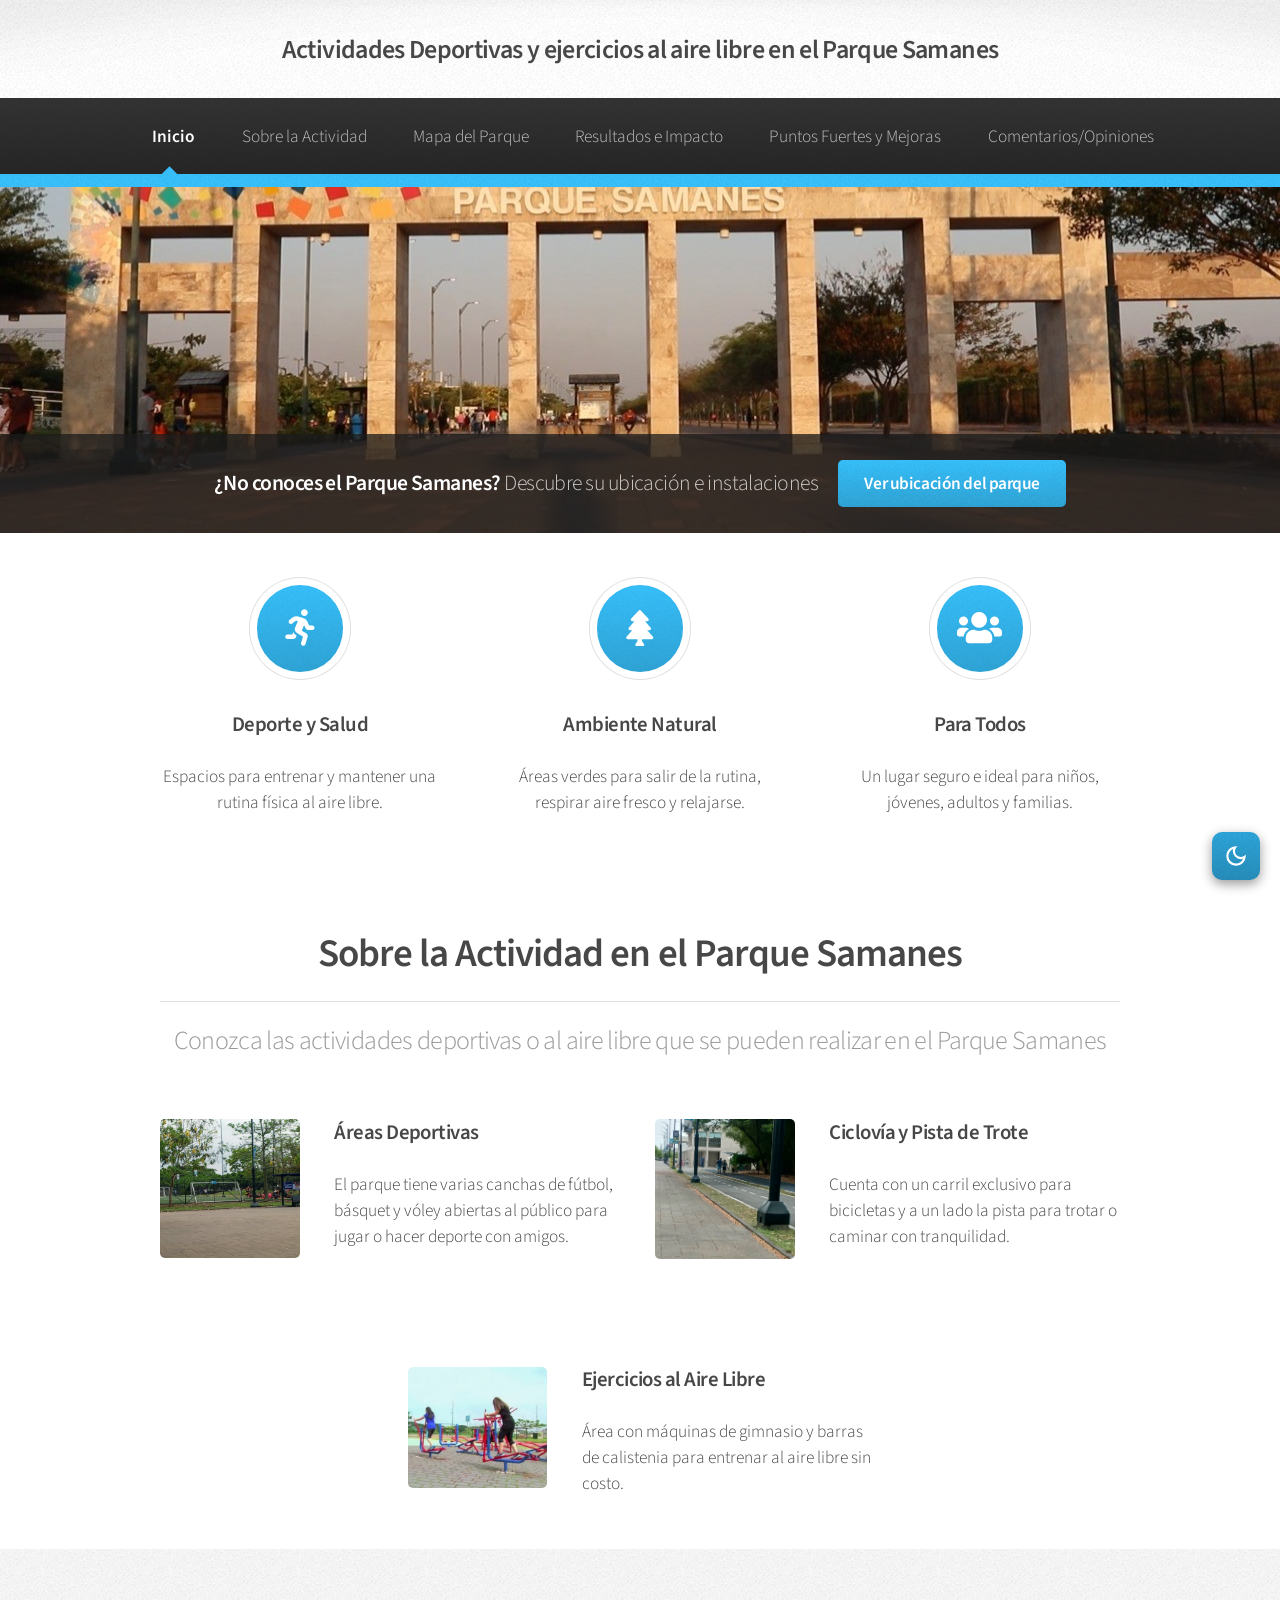
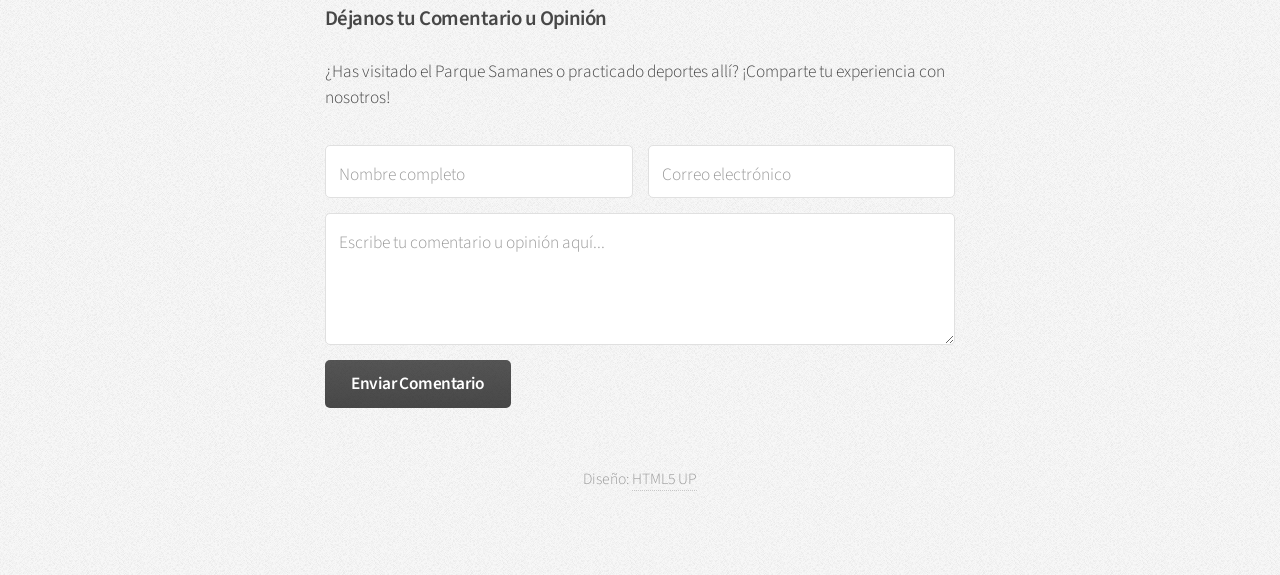
<file: index.html>
<!DOCTYPE HTML>
<!--
	Arcana by HTML5 UP
	html5up.net | @ajlkn
	Free for personal and commercial use under the CCA 3.0 license (html5up.net/license)
-->
<html>

<head>
	<title>Actividades Deportivas y ejercicios al aire libre en el Parque Samanes</title>
	<meta charset="utf-8" />
	<meta name="viewport" content="width=device-width, initial-scale=1, user-scalable=no" />
	<link rel="stylesheet" href="assets/css/main.css" />
</head>

<body class="is-preload">
	<!-- Botón Flotante con Icono SVG -->
	<button id="dark-mode-toggle" class="dark-mode-btn" title="Cambiar tema">
		<img id="dark-mode-icon" src="images/dark_mode.svg" alt="Modo Oscuro" />
	</button>
	<div id="page-wrapper">

		<!-- Header -->
		<div id="header">

			<!-- Logo -->
			<h1><a href="index.html" id="logo">Actividades Deportivas y ejercicios al aire libre en el Parque
					Samanes</a></h1>



			<!-- Nav -->
			<nav id="nav">
				<ul>
					<li class="current"><a href="index.html">Inicio</a></li>
					<li><a href="#sobre-actividad">Sobre la Actividad</a></li>
					<li><a href="mapa.html">Mapa del Parque</a></li>
					<li><a href="ResultadosImpacto.html">Resultados e Impacto</a></li>
					<li><a href="PuntosMejoras.html">Puntos Fuertes y Mejoras</a></li>
					<li><a href="#comentarios">Comentarios/Opiniones</a></li>
				</ul>
			</nav>

		</div>

		<!-- Banner -->
		<section id="banner">
			<header>
				<h2>¿No conoces el Parque Samanes? <em>Descubre su ubicación e instalaciones</em></h2>
				<!-- Añadimos el evento onclick para controlar la visibilidad -->
				<a href="mapa.html" class="button">Ver ubicación del parque</a>
			</header>
		</section>


		<section id="mapa-samanes" class="wrapper style1" style="display: none;">
			<div class="container">
				<header class="major">
					<h2>Ubicación del Parque Samanes</h2>
					<p>Conoce el espacio donde realizamos nuestras actividades deportivas al aire libre</p>
				</header>
				<div class="row aln-center">
					<div class="col-12" style="text-align: center;">

						<!-- Mapa interactivo de Google Maps -->
						<iframe
							src="https://www.google.com/maps/embed?pb=!1m18!1m12!1m3!1d7974.238541953659!2d-79.90749235826627!3d-2.1076134914941913!2m3!1f0!2f0!3f0!3m2!1i1024!2i768!4f13.1!3m3!1m2!1s0x902d12b795d5e857%3A0x88abfac5acffb211!2sParque%20Samanes!5e0!3m2!1ses-419!2sec!4v1792722285585!5m2!1ses-419!2sec"
							width="100%" height="450" style="border:0;" allowfullscreen="" loading="lazy"
							referrerpolicy="strict-origin-when-cross-origin"></iframe>

					</div>
				</div>
			</div>
		</section>
		<!-- Highlights / Resumen de bienvenida -->
		<section class="wrapper style1">
			<div class="container">
				<div class="row gtr-200">
					<section class="col-4 col-12-narrower">
						<div class="box highlight">
							<i class="icon solid major fa-running"></i>
							<h3>Deporte y Salud</h3>
							<p>Espacios para entrenar y mantener una rutina física al aire libre.</p>
						</div>
					</section>
					<section class="col-4 col-12-narrower">
						<div class="box highlight">
							<i class="icon solid major fa-tree"></i>
							<h3>Ambiente Natural</h3>
							<p>Áreas verdes para salir de la rutina, respirar aire fresco y relajarse.</p>
						</div>
					</section>
					<section class="col-4 col-12-narrower">
						<div class="box highlight">
							<i class="icon solid major fa-users"></i>
							<h3>Para Todos</h3>
							<p>Un lugar seguro e ideal para niños, jóvenes, adultos y familias.</p>
						</div>
					</section>
				</div>
			</div>
		</section>


		<!--Sobre la Actividad -->
		<section id="sobre-actividad" class="wrapper style1">
			<div class="container">
				<header class="major">
					<h2>Sobre la Actividad en el Parque Samanes</h2>
					<p>Conozca las actividades deportivas o al aire libre que se pueden realizar en el Parque Samanes
					</p>
				</header>

				<!-- Areas deportivas y ciclovia -->
				<div class="row">
					<section class="col-6 col-12-narrower">
						<div class="box post">
							<a href="#" class="image left"><img src="images/cancha_futbol.jpg"
									alt="Áreas Deportivas" /></a>
							<div class="inner">
								<h3>Áreas Deportivas</h3>
								<p>El parque tiene varias canchas de fútbol, básquet y vóley abiertas al público para
									jugar o hacer deporte con amigos.</p>
							</div>
						</div>
					</section>
					<section class="col-6 col-12-narrower">
						<div class="box post">
							<a href="#" class="image left"><img src="images/ciclovia_trote.jpg"
									alt="Ciclovía y Pista de Trote" /></a>
							<div class="inner">
								<h3>Ciclovía y Pista de Trote</h3>
								<p>Cuenta con un carril exclusivo para bicicletas y a un lado la pista para trotar o
									caminar con tranquilidad.</p>
							</div>
						</div>
					</section>
				</div>

				<!-- Ejercicio al aire libre -->
				<div class="row aln-center" style="margin-top: 2.5em;">
					<section class="col-6 col-12-narrower">
						<div class="box post">
							<a href="#" class="image left"><img src="images/ejercicio.jpg"
									alt="Ejercicios al Aire Libre" /></a>
							<div class="inner">
								<h3>Ejercicios al Aire Libre</h3>
								<p>Área con máquinas de gimnasio y barras de calistenia para entrenar al aire libre sin
									costo.</p>
							</div>
						</div>
					</section>
				</div>

			</div>
		</section>


		<!-- Footer -->
		<div id="footer">
			<div class="container">
				<div class="row aln-center">

					<!-- Formulario de Comentarios y Opiniones -->
					<section class="col-8 col-12-narrower" id="comentarios">
						<h3>Déjanos tu Comentario u Opinión</h3>
						<p>¿Has visitado el Parque Samanes o practicado deportes allí? ¡Comparte tu experiencia con
							nosotros!</p>

						<form method="post" action="#">
							<div class="row gtr-50">
								<div class="col-6 col-12-mobilep">
									<input type="text" name="name" id="name" placeholder="Nombre completo" />
								</div>
								<div class="col-6 col-12-mobilep">
									<input type="email" name="email" id="email" placeholder="Correo electrónico" />
								</div>
								<div class="col-12">
									<textarea name="message" id="message"
										placeholder="Escribe tu comentario u opinión aquí..." rows="4"></textarea>
								</div>
								<div class="col-12">
									<ul class="actions">
										<li><input type="submit" class="button alt" value="Enviar Comentario" /></li>
									</ul>
								</div>
							</div>
						</form>
					</section>

				</div>
			</div>




			<!-- Copyright -->
			<div class="copyright">
				<ul class="menu">
					<li>Diseño: <a href="http://html5up.net">HTML5 UP</a></li>
				</ul>
			</div>

		</div>

	</div>

	<!-- Scripts -->
	<script src="assets/js/jquery.min.js"></script>
	<script src="assets/js/jquery.dropotron.min.js"></script>
	<script src="assets/js/browser.min.js"></script>
	<script src="assets/js/breakpoints.min.js"></script>
	<script src="assets/js/util.js"></script>
	<script src="assets/js/main.js"></script>
	<script src="assets/js/darkmode.js"></script>
</body>

</html>
</file>
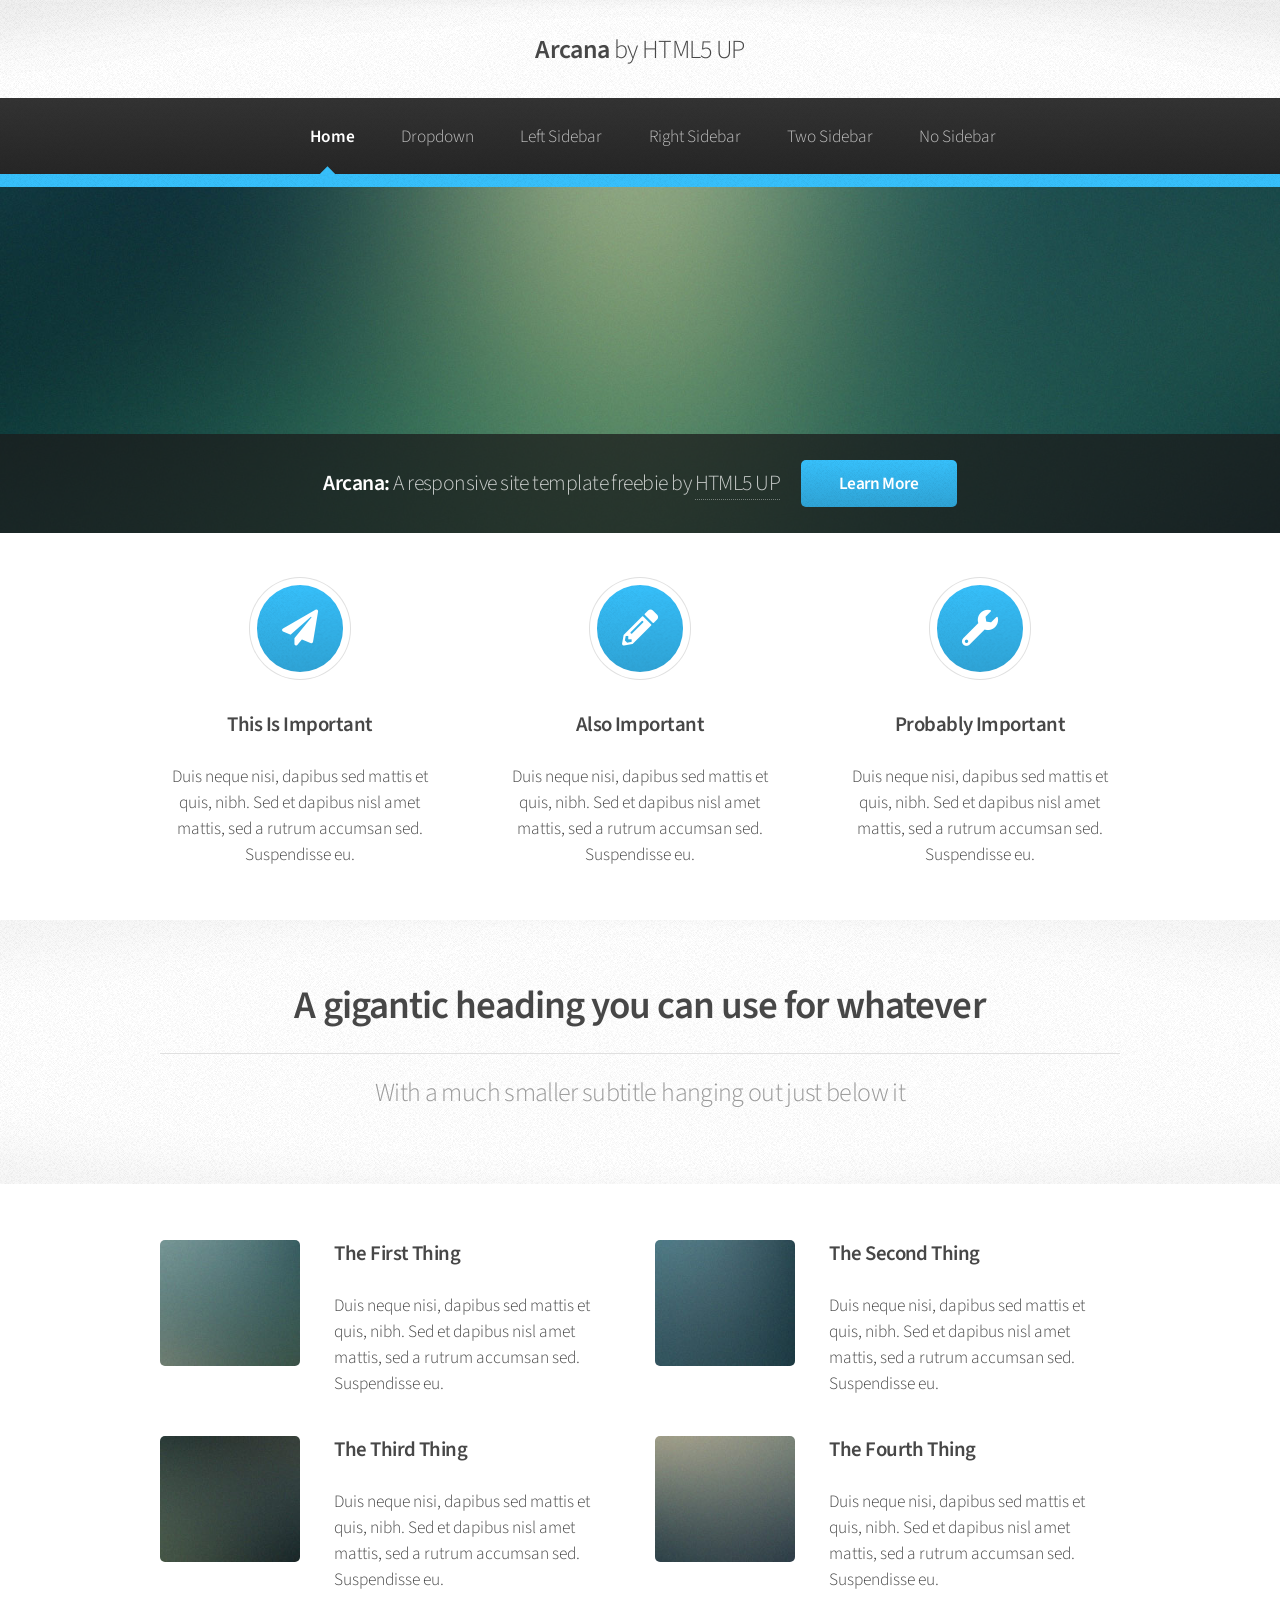
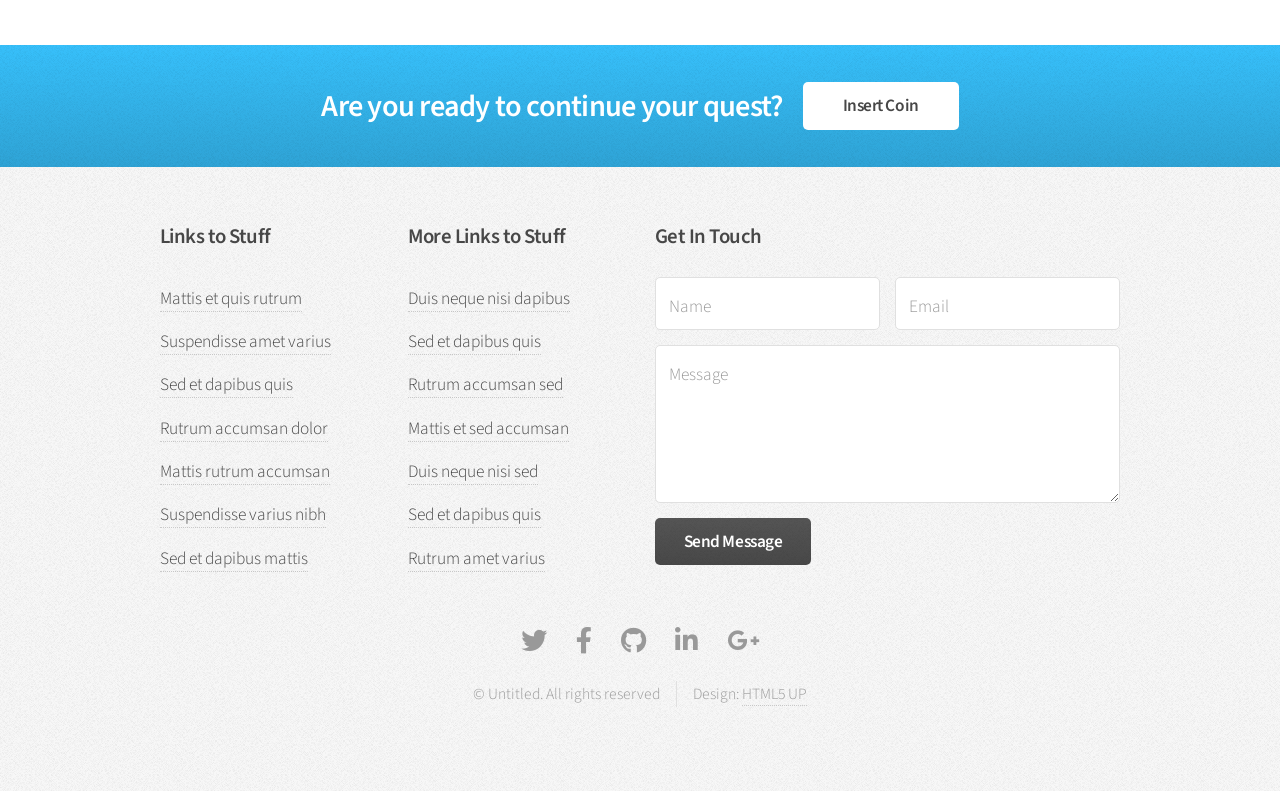
<file: arcana/index.html>
<!DOCTYPE HTML>
<!--
	Arcana by HTML5 UP
	html5up.net | @ajlkn
	Free for personal and commercial use under the CCA 3.0 license (html5up.net/license)
-->
<html>
	<head>
		<title>Arcana by HTML5 UP</title>
		<meta charset="utf-8" />
		<meta name="viewport" content="width=device-width, initial-scale=1, user-scalable=no" />
		<link rel="stylesheet" href="assets/css/main.css" />
	</head>
	<body class="is-preload">
		<div id="page-wrapper">

			<!-- Header -->
				<div id="header">

					<!-- Logo -->
						<h1><a href="index.html" id="logo">Arcana <em>by HTML5 UP</em></a></h1>

					<!-- Nav -->
						<nav id="nav">
							<ul>
								<li class="current"><a href="index.html">Home</a></li>
								<li>
									<a href="#">Dropdown</a>
									<ul>
										<li><a href="#">Lorem dolor</a></li>
										<li><a href="#">Magna phasellus</a></li>
										<li><a href="#">Etiam sed tempus</a></li>
										<li>
											<a href="#">Submenu</a>
											<ul>
												<li><a href="#">Lorem dolor</a></li>
												<li><a href="#">Phasellus magna</a></li>
												<li><a href="#">Magna phasellus</a></li>
												<li><a href="#">Etiam nisl</a></li>
												<li><a href="#">Veroeros feugiat</a></li>
											</ul>
										</li>
										<li><a href="#">Veroeros feugiat</a></li>
									</ul>
								</li>
								<li><a href="left-sidebar.html">Left Sidebar</a></li>
								<li><a href="right-sidebar.html">Right Sidebar</a></li>
								<li><a href="two-sidebar.html">Two Sidebar</a></li>
								<li><a href="no-sidebar.html">No Sidebar</a></li>
							</ul>
						</nav>

				</div>

			<!-- Banner -->
				<section id="banner">
					<header>
						<h2>Arcana: <em>A responsive site template freebie by <a href="http://html5up.net">HTML5 UP</a></em></h2>
						<a href="#" class="button">Learn More</a>
					</header>
				</section>

			<!-- Highlights -->
				<section class="wrapper style1">
					<div class="container">
						<div class="row gtr-200">
							<section class="col-4 col-12-narrower">
								<div class="box highlight">
									<i class="icon solid major fa-paper-plane"></i>
									<h3>This Is Important</h3>
									<p>Duis neque nisi, dapibus sed mattis et quis, nibh. Sed et dapibus nisl amet mattis, sed a rutrum accumsan sed. Suspendisse eu.</p>
								</div>
							</section>
							<section class="col-4 col-12-narrower">
								<div class="box highlight">
									<i class="icon solid major fa-pencil-alt"></i>
									<h3>Also Important</h3>
									<p>Duis neque nisi, dapibus sed mattis et quis, nibh. Sed et dapibus nisl amet mattis, sed a rutrum accumsan sed. Suspendisse eu.</p>
								</div>
							</section>
							<section class="col-4 col-12-narrower">
								<div class="box highlight">
									<i class="icon solid major fa-wrench"></i>
									<h3>Probably Important</h3>
									<p>Duis neque nisi, dapibus sed mattis et quis, nibh. Sed et dapibus nisl amet mattis, sed a rutrum accumsan sed. Suspendisse eu.</p>
								</div>
							</section>
						</div>
					</div>
				</section>

			<!-- Gigantic Heading -->
				<section class="wrapper style2">
					<div class="container">
						<header class="major">
							<h2>A gigantic heading you can use for whatever</h2>
							<p>With a much smaller subtitle hanging out just below it</p>
						</header>
					</div>
				</section>

			<!-- Posts -->
				<section class="wrapper style1">
					<div class="container">
						<div class="row">
							<section class="col-6 col-12-narrower">
								<div class="box post">
									<a href="#" class="image left"><img src="images/pic01.jpg" alt="" /></a>
									<div class="inner">
										<h3>The First Thing</h3>
										<p>Duis neque nisi, dapibus sed mattis et quis, nibh. Sed et dapibus nisl amet mattis, sed a rutrum accumsan sed. Suspendisse eu.</p>
									</div>
								</div>
							</section>
							<section class="col-6 col-12-narrower">
								<div class="box post">
									<a href="#" class="image left"><img src="images/pic02.jpg" alt="" /></a>
									<div class="inner">
										<h3>The Second Thing</h3>
										<p>Duis neque nisi, dapibus sed mattis et quis, nibh. Sed et dapibus nisl amet mattis, sed a rutrum accumsan sed. Suspendisse eu.</p>
									</div>
								</div>
							</section>
						</div>
						<div class="row">
							<section class="col-6 col-12-narrower">
								<div class="box post">
									<a href="#" class="image left"><img src="images/pic03.jpg" alt="" /></a>
									<div class="inner">
										<h3>The Third Thing</h3>
										<p>Duis neque nisi, dapibus sed mattis et quis, nibh. Sed et dapibus nisl amet mattis, sed a rutrum accumsan sed. Suspendisse eu.</p>
									</div>
								</div>
							</section>
							<section class="col-6 col-12-narrower">
								<div class="box post">
									<a href="#" class="image left"><img src="images/pic04.jpg" alt="" /></a>
									<div class="inner">
										<h3>The Fourth Thing</h3>
										<p>Duis neque nisi, dapibus sed mattis et quis, nibh. Sed et dapibus nisl amet mattis, sed a rutrum accumsan sed. Suspendisse eu.</p>
									</div>
								</div>
							</section>
						</div>
					</div>
				</section>

			<!-- CTA -->
				<section id="cta" class="wrapper style3">
					<div class="container">
						<header>
							<h2>Are you ready to continue your quest?</h2>
							<a href="#" class="button">Insert Coin</a>
						</header>
					</div>
				</section>

			<!-- Footer -->
				<div id="footer">
					<div class="container">
						<div class="row">
							<section class="col-3 col-6-narrower col-12-mobilep">
								<h3>Links to Stuff</h3>
								<ul class="links">
									<li><a href="#">Mattis et quis rutrum</a></li>
									<li><a href="#">Suspendisse amet varius</a></li>
									<li><a href="#">Sed et dapibus quis</a></li>
									<li><a href="#">Rutrum accumsan dolor</a></li>
									<li><a href="#">Mattis rutrum accumsan</a></li>
									<li><a href="#">Suspendisse varius nibh</a></li>
									<li><a href="#">Sed et dapibus mattis</a></li>
								</ul>
							</section>
							<section class="col-3 col-6-narrower col-12-mobilep">
								<h3>More Links to Stuff</h3>
								<ul class="links">
									<li><a href="#">Duis neque nisi dapibus</a></li>
									<li><a href="#">Sed et dapibus quis</a></li>
									<li><a href="#">Rutrum accumsan sed</a></li>
									<li><a href="#">Mattis et sed accumsan</a></li>
									<li><a href="#">Duis neque nisi sed</a></li>
									<li><a href="#">Sed et dapibus quis</a></li>
									<li><a href="#">Rutrum amet varius</a></li>
								</ul>
							</section>
							<section class="col-6 col-12-narrower">
								<h3>Get In Touch</h3>
								<form>
									<div class="row gtr-50">
										<div class="col-6 col-12-mobilep">
											<input type="text" name="name" id="name" placeholder="Name" />
										</div>
										<div class="col-6 col-12-mobilep">
											<input type="email" name="email" id="email" placeholder="Email" />
										</div>
										<div class="col-12">
											<textarea name="message" id="message" placeholder="Message" rows="5"></textarea>
										</div>
										<div class="col-12">
											<ul class="actions">
												<li><input type="submit" class="button alt" value="Send Message" /></li>
											</ul>
										</div>
									</div>
								</form>
							</section>
						</div>
					</div>

					<!-- Icons -->
						<ul class="icons">
							<li><a href="#" class="icon brands fa-twitter"><span class="label">Twitter</span></a></li>
							<li><a href="#" class="icon brands fa-facebook-f"><span class="label">Facebook</span></a></li>
							<li><a href="#" class="icon brands fa-github"><span class="label">GitHub</span></a></li>
							<li><a href="#" class="icon brands fa-linkedin-in"><span class="label">LinkedIn</span></a></li>
							<li><a href="#" class="icon brands fa-google-plus-g"><span class="label">Google+</span></a></li>
						</ul>

					<!-- Copyright -->
						<div class="copyright">
							<ul class="menu">
								<li>&copy; Untitled. All rights reserved</li><li>Design: <a href="http://html5up.net">HTML5 UP</a></li>
							</ul>
						</div>

				</div>

		</div>

		<!-- Scripts -->
			<script src="assets/js/jquery.min.js"></script>
			<script src="assets/js/jquery.dropotron.min.js"></script>
			<script src="assets/js/browser.min.js"></script>
			<script src="assets/js/breakpoints.min.js"></script>
			<script src="assets/js/util.js"></script>
			<script src="assets/js/main.js"></script>

	</body>
</html>
</file>
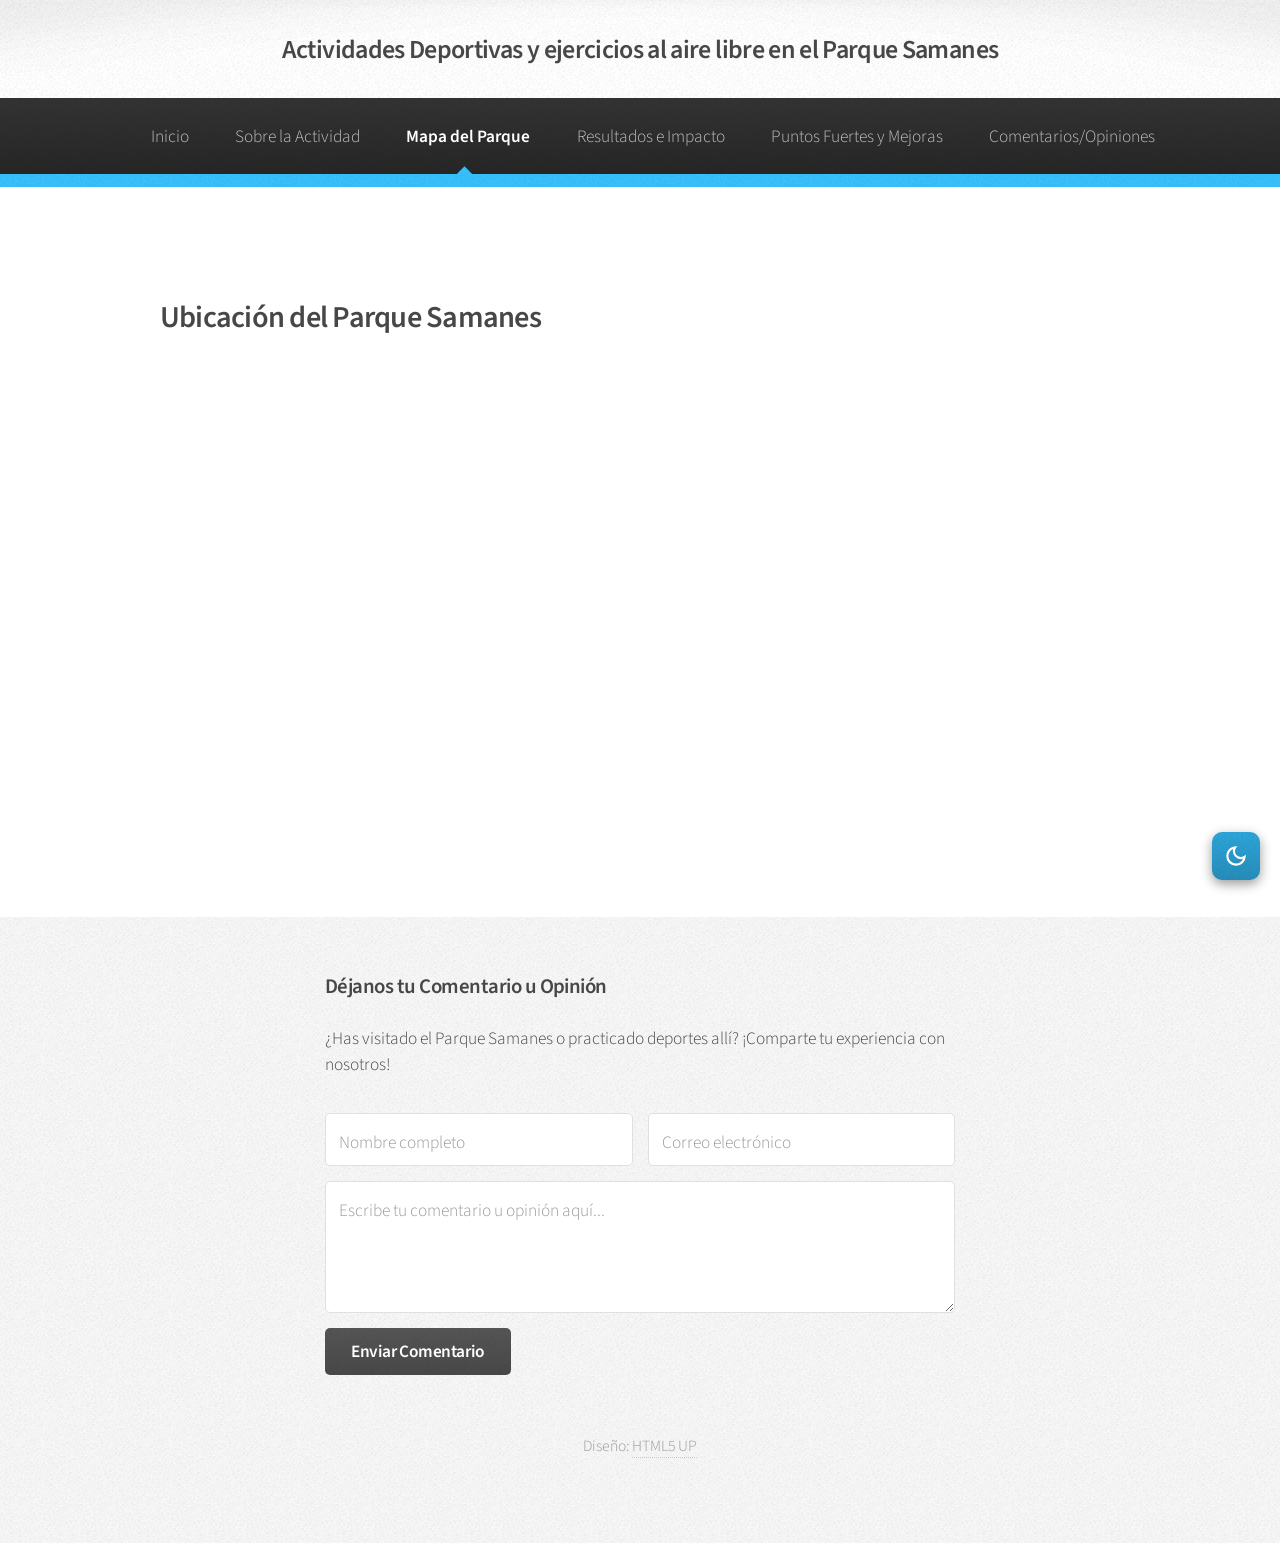
<file: mapa.html>
<!DOCTYPE HTML>
<!--
	Arcana by HTML5 UP
	html5up.net | @ajlkn
	Free for personal and commercial use under the CCA 3.0 license (html5up.net/license)
-->
<html>

<head>
	<title>Actividades Deportivas y ejercicios al aire libre en el Parque Samanes</title>
	<meta charset="utf-8" />
	<meta name="viewport" content="width=device-width, initial-scale=1, user-scalable=no" />
	<link rel="stylesheet" href="assets/css/main.css" />
	<style>
		/* Ajuste responsivo para que el título no se corte en celulares */
		@media screen and (max-width: 736px) {
			#header h1 #logo {
				white-space: normal !important;
				line-height: 1.25 !important;
				font-size: 1.1rem !important;
				display: block !important;
				padding: 5px 10px !important;
			}
		}
	</style>
</head>

<body class="is-preload">
	<!-- Botón Flotante con Icono SVG -->
<button id="dark-mode-toggle" class="dark-mode-btn" title="Cambiar tema">
    <img id="dark-mode-icon" src="images/dark_mode.svg" alt="Modo Oscuro" />
</button>
	<div id="page-wrapper">

		<!-- Header -->
		<div id="header">

			<!-- Logo -->
			<h1><a href="index.html" id="logo">Actividades Deportivas y ejercicios al aire libre en el Parque
					Samanes</a></h1>

			<!-- Nav -->
			<nav id="nav">
				<ul>
					<li><a href="index.html">Inicio</a></li>
					<li><a href="index.html#sobre-actividad">Sobre la Actividad</a></li>
					<li class="current"><a href="mapa.html">Mapa del Parque</a></li>
					<li><a href="ResultadosImpacto.html">Resultados e Impacto</a></li>
					<li><a href="two-sidebar.html">Puntos Fuertes y Mejoras</a></li>
					<li><a href="#comentarios">Comentarios/Opiniones</a></li>
				</ul>
			</nav>

		</div>

		<!-- Main -->
		<section class="wrapper style1">
			<div class="container">
				<div id="content">

					<!-- Content -->

					<section class="wrapper style1">
						<div class="container">
							<div id="content">

								<!-- Contenido del Mapa -->
								<article>
									<header>
										<h2>Ubicación del Parque Samanes</h2>

									</header>

									<!-- Mapa Interactivo de Google Maps -->
									<iframe
										src="https://www.google.com/maps/embed?pb=!1m18!1m12!1m3!1d7974.238541953659!2d-79.90749235826627!3d-2.1076134914941913!2m3!1f0!2f0!3f0!3m2!1i1024!2i768!4f13.1!3m3!1m2!1s0x902d12b795d5e857%3A0x88abfac5acffb211!2sParque%20Samanes!5e0!3m2!1ses-419!2sec!4v1792722285585!5m2!1ses-419!2sec"
										width="100%" height="500" style="border:0;" allowfullscreen="" loading="lazy"
										referrerpolicy="strict-origin-when-cross-origin"></iframe>
								</article>

							</div>
						</div>
					</section>

				</div>
			</div>
		</section>

		<!-- Footer -->
		<div id="footer">
			<div class="container">
				<div class="row aln-center">

					<!-- Formulario de Comentarios y Opiniones -->
					<section class="col-8 col-12-narrower" id="comentarios">
						<h3>Déjanos tu Comentario u Opinión</h3>
						<p>¿Has visitado el Parque Samanes o practicado deportes allí? ¡Comparte tu experiencia con
							nosotros!</p>

						<form method="post" action="#">
							<div class="row gtr-50">
								<div class="col-6 col-12-mobilep">
									<input type="text" name="name" id="name" placeholder="Nombre completo" />
								</div>
								<div class="col-6 col-12-mobilep">
									<input type="email" name="email" id="email" placeholder="Correo electrónico" />
								</div>
								<div class="col-12">
									<textarea name="message" id="message"
										placeholder="Escribe tu comentario u opinión aquí..." rows="4"></textarea>
								</div>
								<div class="col-12">
									<ul class="actions">
										<li><input type="submit" class="button alt" value="Enviar Comentario" /></li>
									</ul>
								</div>
							</div>
						</form>
					</section>

				</div>
			</div>


			<!-- Copyright -->
			<div class="copyright">
				<ul class="menu">
					<li>Diseño: <a href="http://html5up.net">HTML5 UP</a></li>
				</ul>
			</div>

		</div>

	</div>

	<!-- Scripts -->
	<script src="assets/js/jquery.min.js"></script>
	<script src="assets/js/jquery.dropotron.min.js"></script>
	<script src="assets/js/browser.min.js"></script>
	<script src="assets/js/breakpoints.min.js"></script>
	<script src="assets/js/util.js"></script>
	<script src="assets/js/main.js"></script>
	<script src="assets/js/darkmode.js"></script>

</body>

</html>
</file>
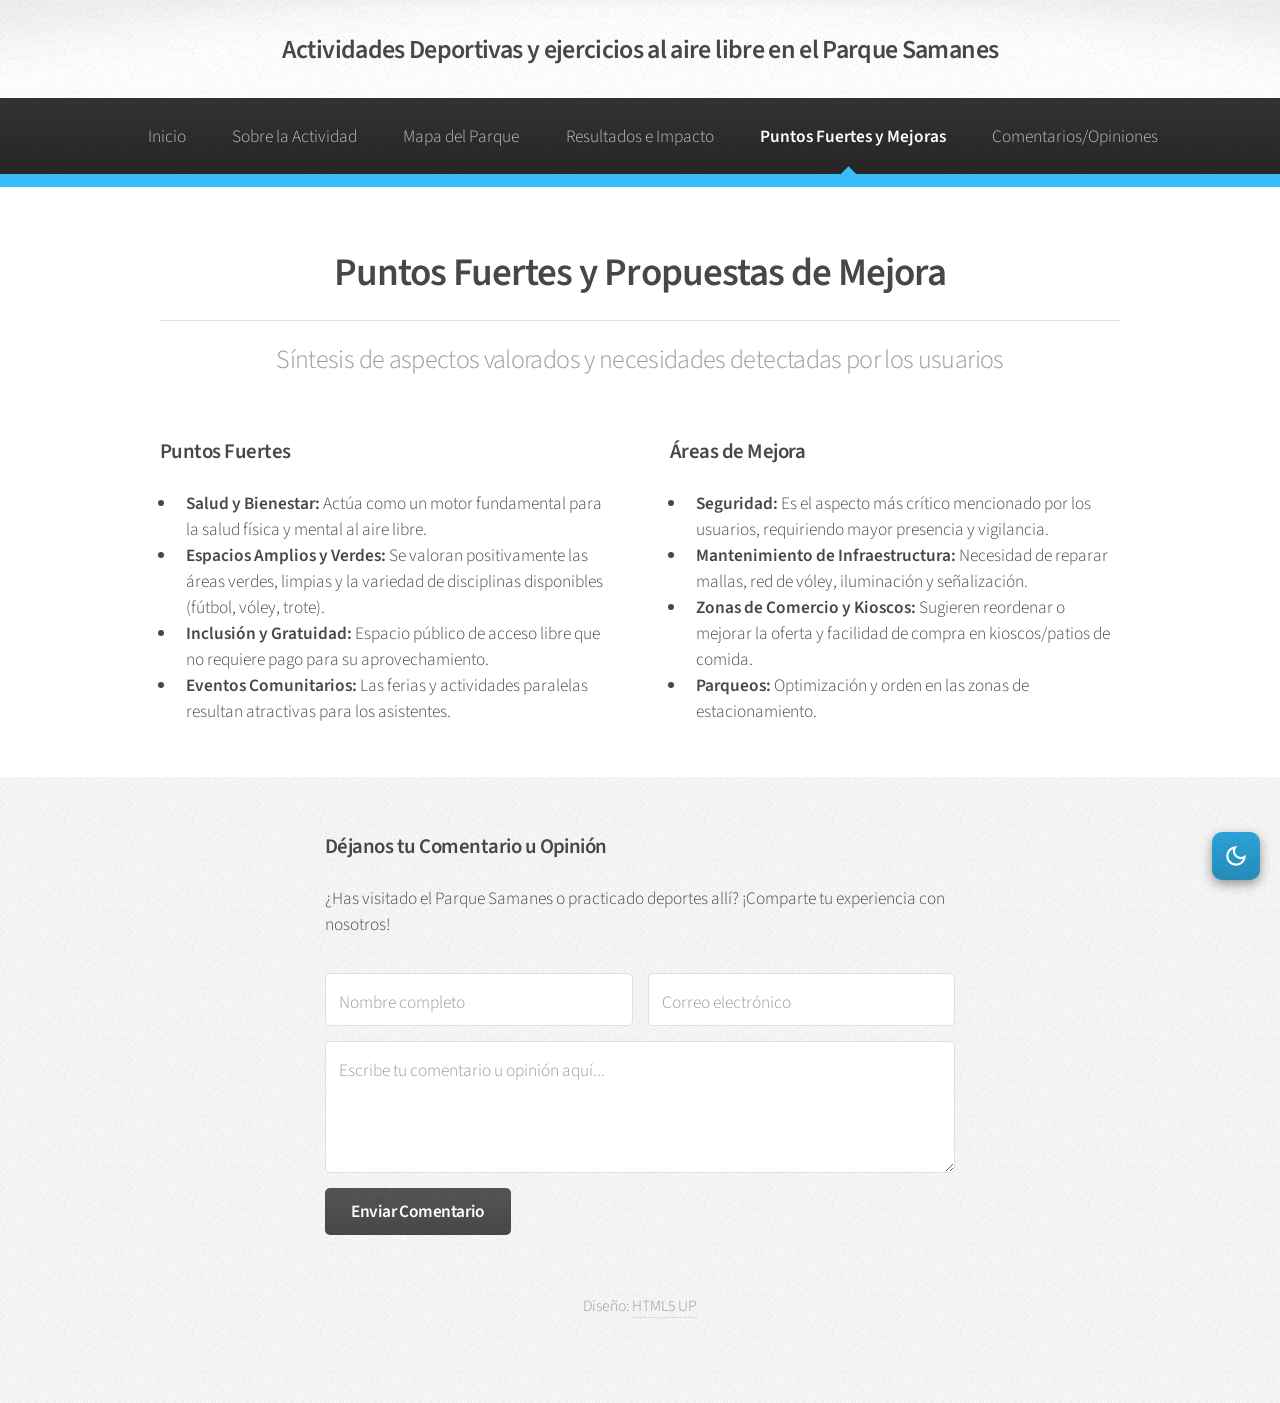
<file: PuntosMejoras.html>
<!DOCTYPE HTML>
<!--
    Arcana by HTML5 UP
    html5up.net | @ajlkn
    Free for personal and commercial use under the CCA 3.0 license (html5up.net/license)
-->
<html>
    <head>
        <title>Actividades Deportivas y ejercicios al aire libre en el Parque Samanes</title>
        <meta charset="utf-8" />
        <meta name="viewport" content="width=device-width, initial-scale=1, user-scalable=no" />
        <link rel="stylesheet" href="assets/css/main.css" />
    </head>
    <body class="is-preload">
        
        <!-- Botón Flotante con Icono SVG -->
        <button id="dark-mode-toggle" class="dark-mode-btn" title="Cambiar tema">
            <img id="dark-mode-icon" src="images/dark_mode.svg" alt="Modo Oscuro" />
        </button>

        <div id="page-wrapper">

            <!-- Header -->
            <div id="header">

                <!-- Logo -->
                <h1><a href="index.html" id="logo">Actividades Deportivas y ejercicios al aire libre en el Parque Samanes</a></h1>

                <!-- Nav -->
                <nav id="nav">
                    <ul>
                        <li><a href="index.html">Inicio</a></li>
                        <li><a href="index.html#sobre-actividad">Sobre la Actividad</a></li>
                        <li><a href="mapa.html">Mapa del Parque</a></li>
                        <li><a href="ResultadosImpacto.html">Resultados e Impacto</a></li>
                        <li class="current"><a href="PuntosMejoras.html">Puntos Fuertes y Mejoras</a></li>
                        <li><a href="#comentarios">Comentarios/Opiniones</a></li>
                    </ul>
                </nav>

            </div>

            <!-- Main / Contenido Principal -->
            <section class="wrapper style1">
                <div class="container">
                    <div id="content">
                        <article>
                            <header class="major" style="text-align: center;">
                                <h2>Puntos Fuertes y Propuestas de Mejora</h2>
                                <p>Síntesis de aspectos valorados y necesidades detectadas por los usuarios</p>
                            </header>

                            <div class="row gtr-200">
                                <!-- Columna Puntos Fuertes -->
                                <section class="col-6 col-12-narrower">
                                    <div class="custom-card card-fuertes">
                                        <h3>Puntos Fuertes</h3>
                                        <ul>
                                            <li><strong>Salud y Bienestar:</strong> Actúa como un motor fundamental para la salud física y mental al aire libre.</li>
                                            <li><strong>Espacios Amplios y Verdes:</strong> Se valoran positivamente las áreas verdes, limpias y la variedad de disciplinas disponibles (fútbol, vóley, trote).</li>
                                            <li><strong>Inclusión y Gratuidad:</strong> Espacio público de acceso libre que no requiere pago para su aprovechamiento.</li>
                                            <li><strong>Eventos Comunitarios:</strong> Las ferias y actividades paralelas resultan atractivas para los asistentes.</li>
                                        </ul>
                                    </div>
                                </section>

                                <!-- Columna Oportunidades de Mejora -->
                                <section class="col-6 col-12-narrower">
                                    <div class="custom-card card-mejoras">
                                        <h3>Áreas de Mejora</h3>
                                        <ul>
                                            <li><strong>Seguridad:</strong> Es el aspecto más crítico mencionado por los usuarios, requiriendo mayor presencia y vigilancia.</li>
                                            <li><strong>Mantenimiento de Infraestructura:</strong> Necesidad de reparar mallas, red de vóley, iluminación y señalización.</li>
                                            <li><strong>Zonas de Comercio y Kioscos:</strong> Sugieren reordenar o mejorar la oferta y facilidad de compra en kioscos/patios de comida.</li>
                                            <li><strong>Parqueos:</strong> Optimización y orden en las zonas de estacionamiento.</li>
                                        </ul>
                                    </div>
                                </section>
                            </div>

                        </article>
                    </div>
                </div>
            </section>

            <!-- Footer -->
            <div id="footer">
                <div class="container">
                    <div class="row aln-center">

                        <!-- Formulario de Comentarios y Opiniones -->
                        <section class="col-8 col-12-narrower" id="comentarios">
                            <h3>Déjanos tu Comentario u Opinión</h3>
                            <p>¿Has visitado el Parque Samanes o practicado deportes allí? ¡Comparte tu experiencia con nosotros!</p>

                            <form method="post" action="#">
                                <div class="row gtr-50">
                                    <div class="col-6 col-12-mobilep">
                                        <input type="text" name="name" id="name" placeholder="Nombre completo" />
                                    </div>
                                    <div class="col-6 col-12-mobilep">
                                        <input type="email" name="email" id="email" placeholder="Correo electrónico" />
                                    </div>
                                    <div class="col-12">
                                        <textarea name="message" id="message" placeholder="Escribe tu comentario u opinión aquí..." rows="4"></textarea>
                                    </div>
                                    <div class="col-12">
                                        <ul class="actions">
                                            <li><input type="submit" class="button alt" value="Enviar Comentario" /></li>
                                        </ul>
                                    </div>
                                </div>
                            </form>
                        </section>

                    </div>
                </div>

                <!-- Copyright -->
                <div class="copyright">
                    <ul class="menu">
                        <li>Diseño: <a href="http://html5up.net">HTML5 UP</a></li>
                    </ul>
                </div>

            </div>

        </div>

        <!-- Scripts -->
        <script src="assets/js/jquery.min.js"></script>
        <script src="assets/js/jquery.dropotron.min.js"></script>
        <script src="assets/js/browser.min.js"></script>
        <script src="assets/js/breakpoints.min.js"></script>
        <script src="assets/js/util.js"></script>
        <script src="assets/js/main.js"></script>
        <script src="assets/js/darkmode.js"></script>

    </body>
</html>
</file>
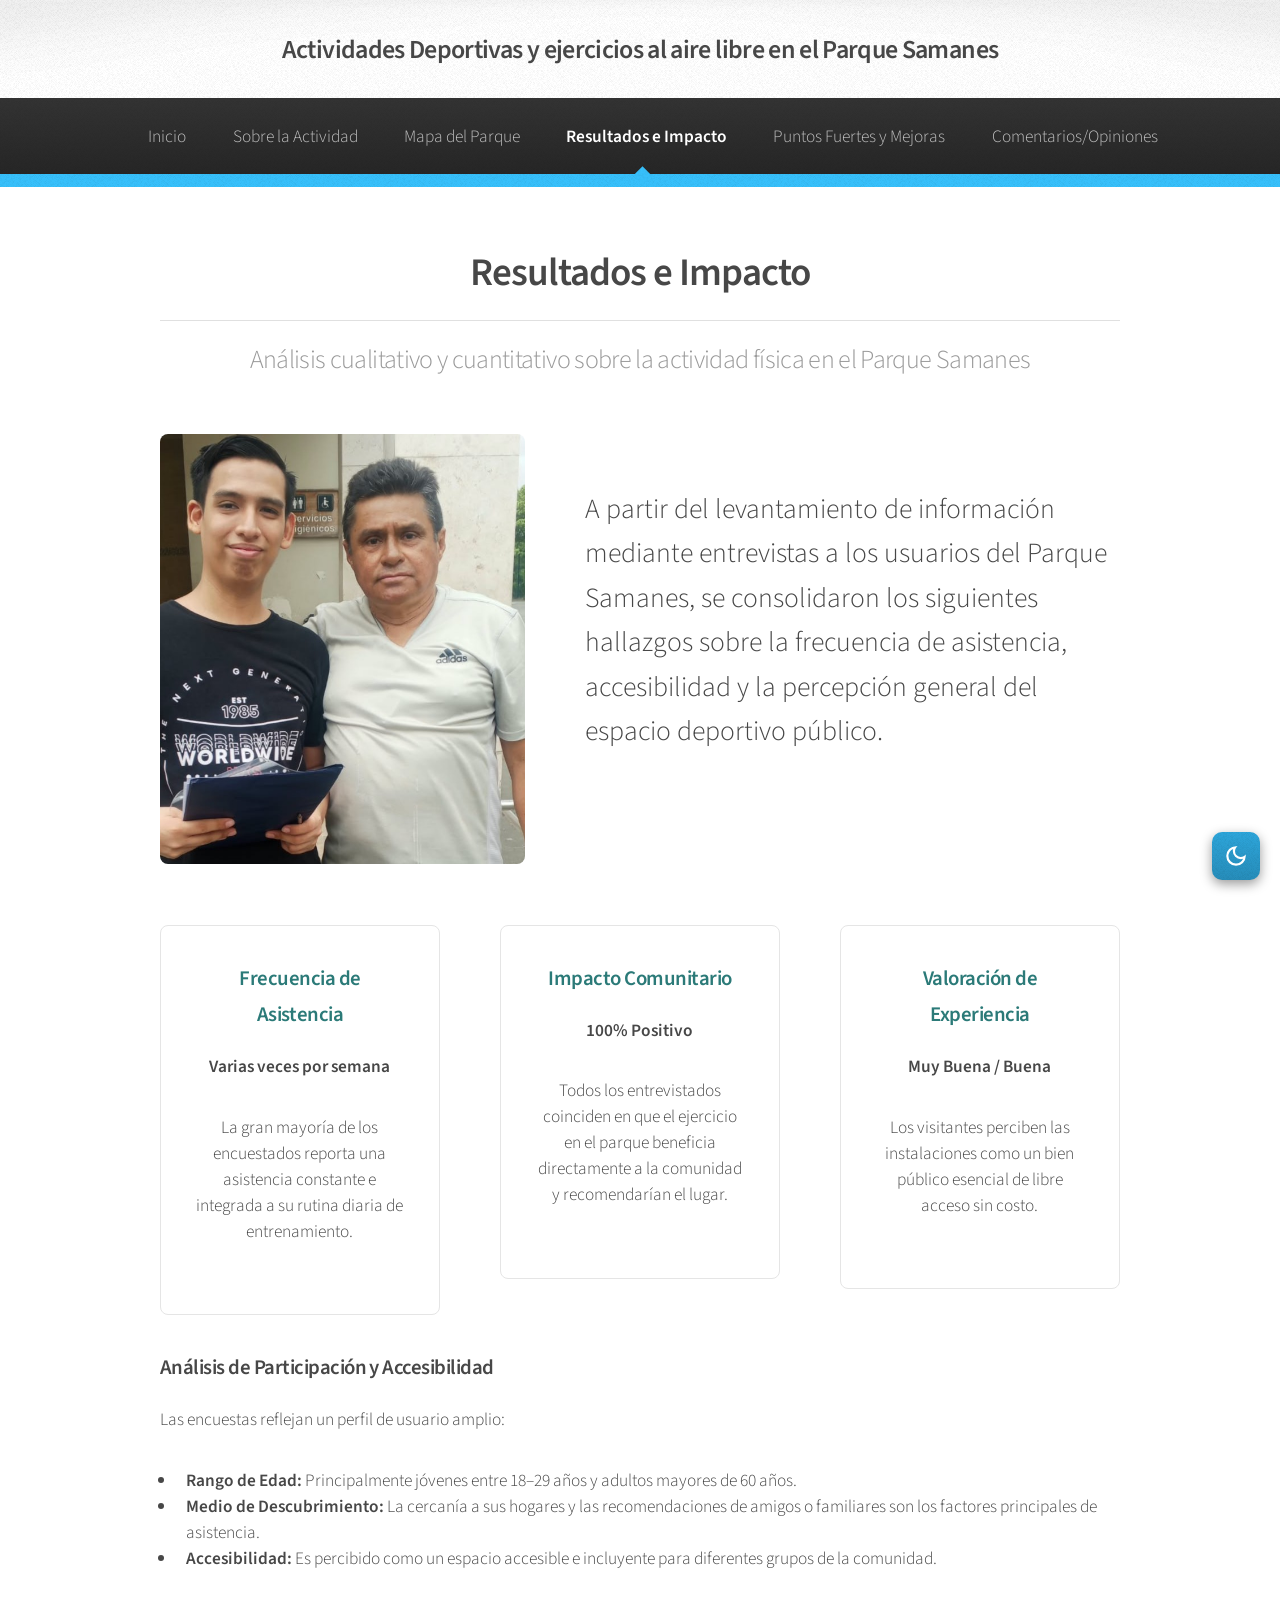
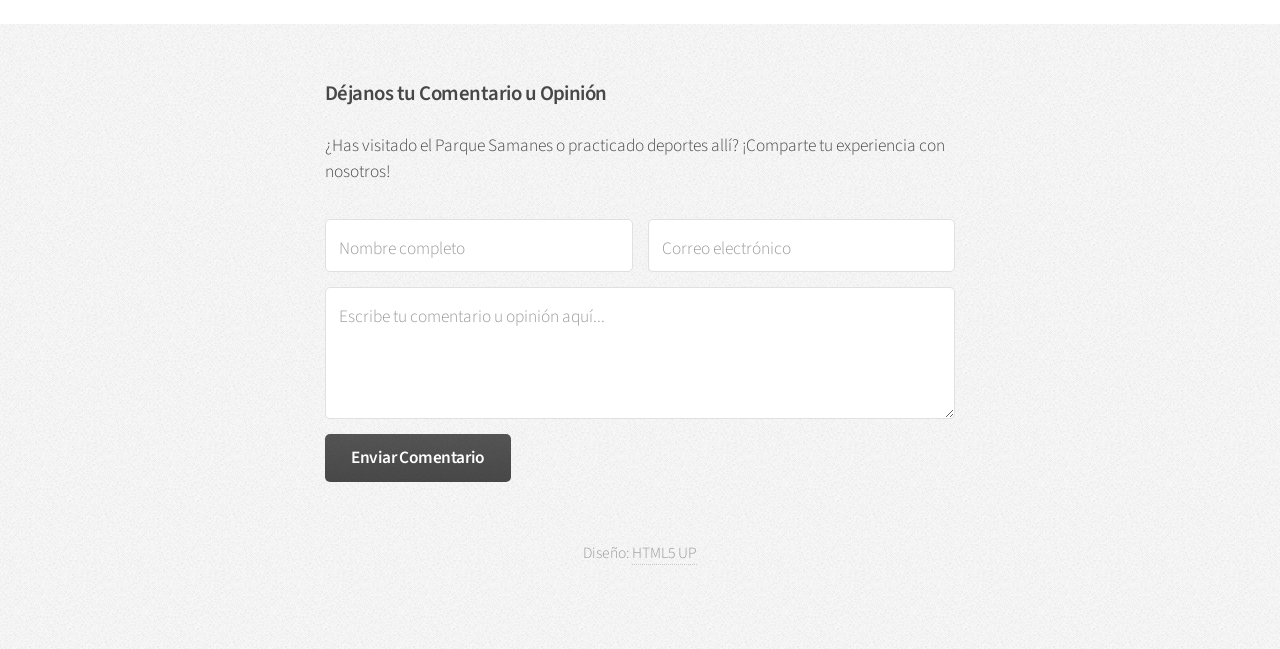
<file: ResultadosImpacto.html>
<!DOCTYPE HTML>
<!--
    Arcana by HTML5 UP
    html5up.net | @ajlkn
    Free for personal and commercial use under the CCA 3.0 license (html5up.net/license)
-->
<html>
    <head>
        <title>Actividades Deportivas y ejercicios al aire libre en el Parque Samanes</title>
        <meta charset="utf-8" />
        <meta name="viewport" content="width=device-width, initial-scale=1, user-scalable=no" />
        <link rel="stylesheet" href="assets/css/main.css" />
    </head>
    <body class="is-preload">
        
        <!-- Botón Flotante con Icono SVG -->
        <button id="dark-mode-toggle" class="dark-mode-btn" title="Cambiar tema">
            <img id="dark-mode-icon" src="images/dark_mode.svg" alt="Modo Oscuro" />
        </button>

        <div id="page-wrapper">

            <!-- Header -->
            <div id="header">

                <!-- Logo -->
                <h1><a href="index.html" id="logo">Actividades Deportivas y ejercicios al aire libre en el Parque Samanes</a></h1>

                <!-- Nav -->
                <nav id="nav">
                    <ul>
                        <li><a href="index.html">Inicio</a></li>
                        <li><a href="index.html#sobre-actividad">Sobre la Actividad</a></li>
                        <li><a href="mapa.html">Mapa del Parque</a></li>
                        <li class="current"><a href="ResultadosImpacto.html">Resultados e Impacto</a></li>
                        <li><a href="PuntosMejoras.html">Puntos Fuertes y Mejoras</a></li>
                        <li><a href="#comentarios">Comentarios/Opiniones</a></li>
                    </ul>
                </nav>

            </div>

            <!-- Main / Contenido Principal -->
            <section class="wrapper style1">
                <div class="container">
                    <div id="content">
                        <article>
                            <header class="major" style="text-align: center;">
                                <h2>Resultados e Impacto</h2>
                                <p>Análisis cualitativo y cuantitativo sobre la actividad física en el Parque Samanes</p>
                            </header>

                            <!-- Sección combinada: Imagen reducida al lado del texto introductorio -->
                            <div class="row gtr-200 aln-middle" style="margin-bottom: 2em;">
                                <div class="col-5 col-12-narrower">
                                    <span class="image fit" style="margin-bottom: 0;">
                                        <img src="images/entrevista.jpeg" alt="Entrevistas en el Parque Samanes" style="border-radius: 8px;" />
                                    </span>
                                </div>
                                <div class="col-7 col-12-narrower">
                                    <p style = "font-size: 1.6em;line-height: 1.6;style="margin-bottom: 0;">A partir del levantamiento de información mediante entrevistas a los usuarios del Parque Samanes, se consolidaron los siguientes hallazgos sobre la frecuencia de asistencia, accesibilidad y la percepción general del espacio deportivo público.</p>
                                </div>
                            </div>

                            <hr />

                            <!-- Cuadrícula de Métricas Clave -->
                            <div class="row gtr-200">
                                <section class="col-4 col-12-narrower">
                                    <div class="box highlight" style="text-align: center; padding: 2em; border: 1px solid #e5e5e5; border-radius: 8px;">
                                        <h3 style="color: #2b7a78;">Frecuencia de Asistencia</h3>
                                        <p><strong>Varias veces por semana</strong></p>
                                        <p>La gran mayoría de los encuestados reporta una asistencia constante e integrada a su rutina diaria de entrenamiento.</p>
                                    </div>
                                </section>
                                <section class="col-4 col-12-narrower">
                                    <div class="box highlight" style="text-align: center; padding: 2em; border: 1px solid #e5e5e5; border-radius: 8px;">
                                        <h3 style="color: #2b7a78;">Impacto Comunitario</h3>
                                        <p><strong>100% Positivo</strong></p>
                                        <p>Todos los entrevistados coinciden en que el ejercicio en el parque beneficia directamente a la comunidad y recomendarían el lugar.</p>
                                    </div>
                                </section>
                                <section class="col-4 col-12-narrower">
                                    <div class="box highlight" style="text-align: center; padding: 2em; border: 1px solid #e5e5e5; border-radius: 8px;">
                                        <h3 style="color: #2b7a78;">Valoración de Experiencia</h3>
                                        <p><strong>Muy Buena / Buena</strong></p>
                                        <p>Los visitantes perciben las instalaciones como un bien público esencial de libre acceso sin costo.</p>
                                    </div>
                                </section>
                            </div>

                            <hr />

                            <h3>Análisis de Participación y Accesibilidad</h3>
                            <p>Las encuestas reflejan un perfil de usuario amplio:</p>
                            <ul>
                                <li><strong>Rango de Edad:</strong> Principalmente jóvenes entre 18–29 años y adultos mayores de 60 años.</li>
                                <li><strong>Medio de Descubrimiento:</strong> La cercanía a sus hogares y las recomendaciones de amigos o familiares son los factores principales de asistencia.</li>
                                <li><strong>Accesibilidad:</strong> Es percibido como un espacio accesible e incluyente para diferentes grupos de la comunidad.</li>
                            </ul>

                        </article>
                    </div>
                </div>
            </section>

            <!-- Footer -->
            <div id="footer">
                <div class="container">
                    <div class="row aln-center">

                        <!-- Formulario de Comentarios y Opiniones -->
                        <section class="col-8 col-12-narrower" id="comentarios">
                            <h3>Déjanos tu Comentario u Opinión</h3>
                            <p>¿Has visitado el Parque Samanes o practicado deportes allí? ¡Comparte tu experiencia con nosotros!</p>

                            <form method="post" action="#">
                                <div class="row gtr-50">
                                    <div class="col-6 col-12-mobilep">
                                        <input type="text" name="name" id="name" placeholder="Nombre completo" />
                                    </div>
                                    <div class="col-6 col-12-mobilep">
                                        <input type="email" name="email" id="email" placeholder="Correo electrónico" />
                                    </div>
                                    <div class="col-12">
                                        <textarea name="message" id="message" placeholder="Escribe tu comentario u opinión aquí..." rows="4"></textarea>
                                    </div>
                                    <div class="col-12">
                                        <ul class="actions">
                                            <li><input type="submit" class="button alt" value="Enviar Comentario" /></li>
                                        </ul>
                                    </div>
                                </div>
                            </form>
                        </section>

                    </div>
                </div>

                <!-- Copyright -->
                <div class="copyright">
                    <ul class="menu">
                        <li>Diseño: <a href="http://html5up.net">HTML5 UP</a></li>
                    </ul>
                </div>

            </div>

        </div>

        <!-- Scripts -->
        <script src="assets/js/jquery.min.js"></script>
        <script src="assets/js/jquery.dropotron.min.js"></script>
        <script src="assets/js/browser.min.js"></script>
        <script src="assets/js/breakpoints.min.js"></script>
        <script src="assets/js/util.js"></script>
        <script src="assets/js/main.js"></script>
        <script src="assets/js/darkmode.js"></script>

    </body>
</html>
</file>
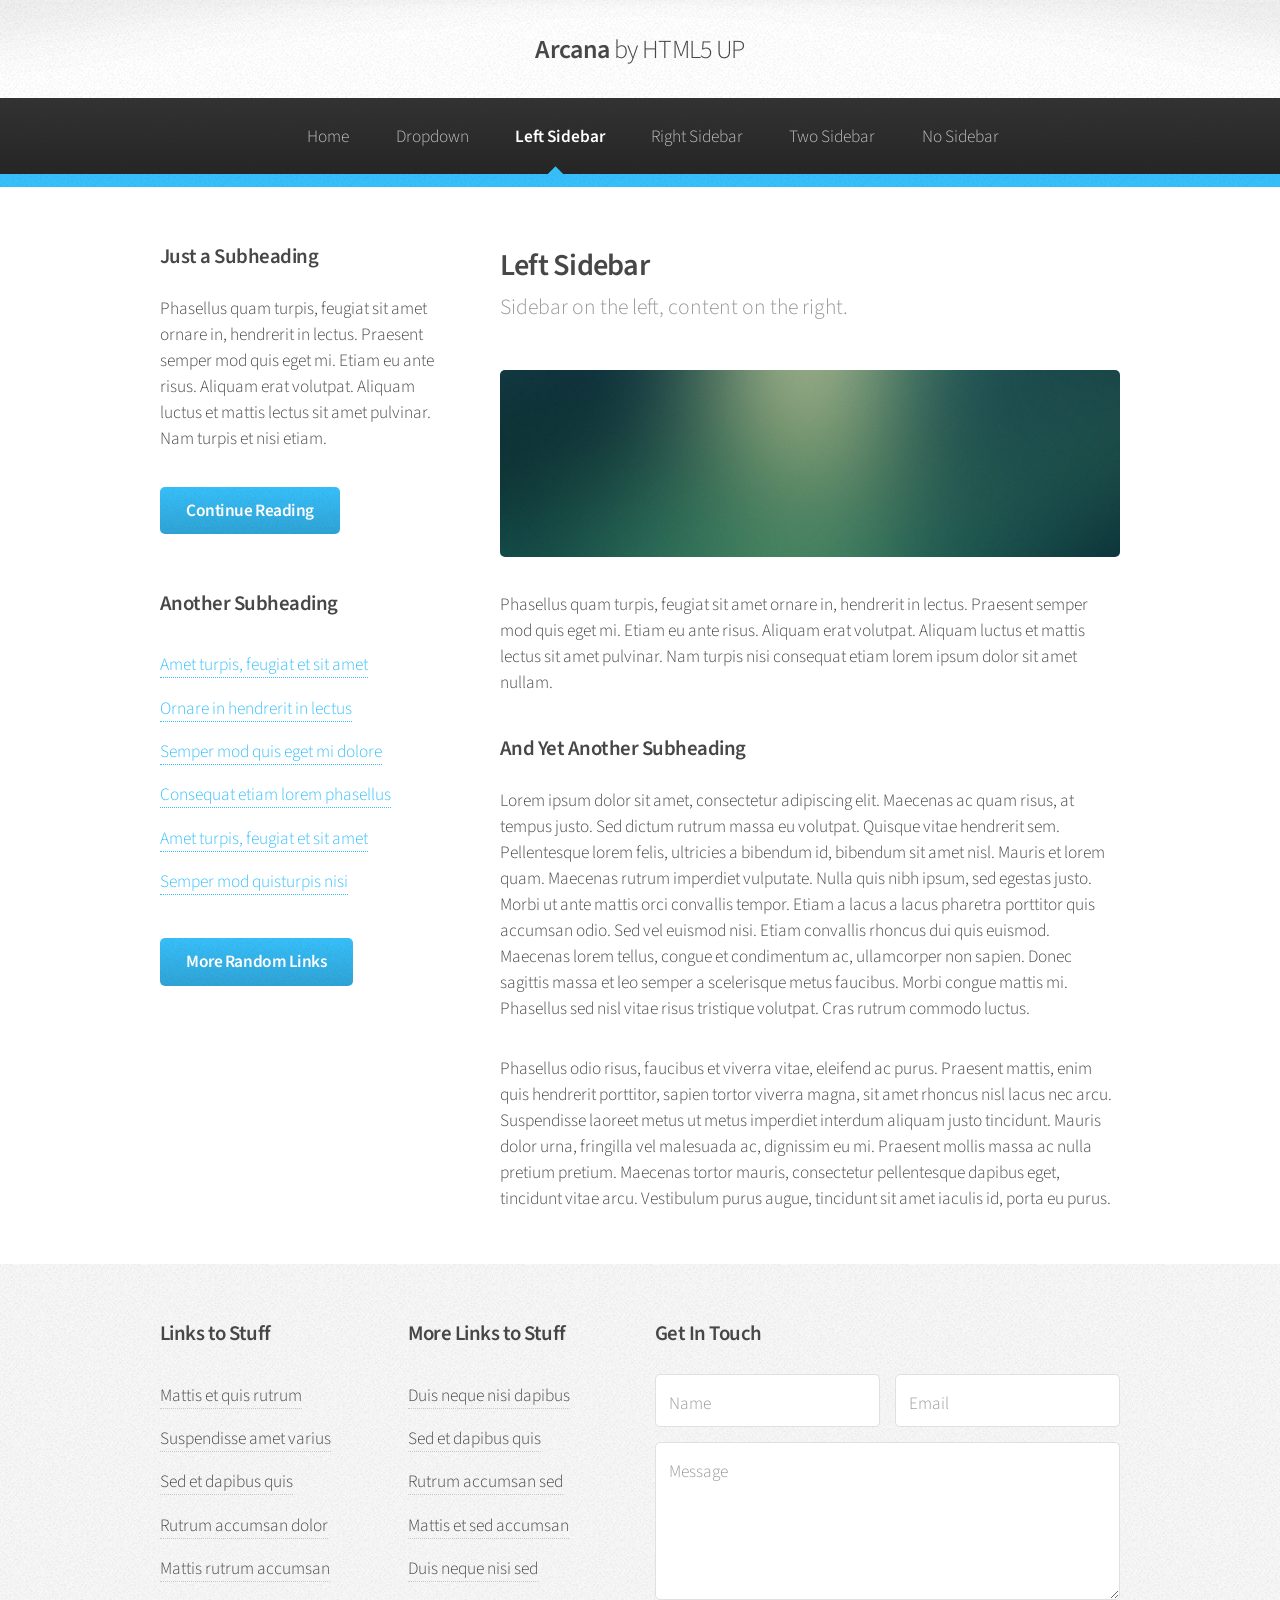
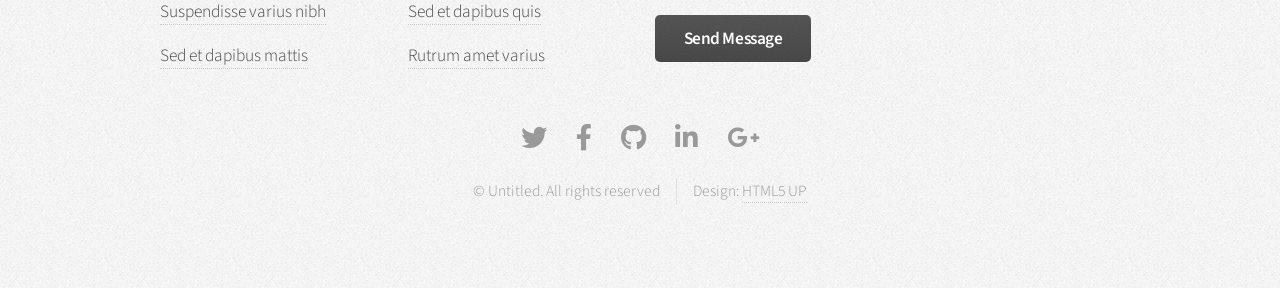
<file: arcana/left-sidebar.html>
<!DOCTYPE HTML>
<!--
	Arcana by HTML5 UP
	html5up.net | @ajlkn
	Free for personal and commercial use under the CCA 3.0 license (html5up.net/license)
-->
<html>
	<head>
		<title>Left Sidebar - Arcana by HTML5 UP</title>
		<meta charset="utf-8" />
		<meta name="viewport" content="width=device-width, initial-scale=1, user-scalable=no" />
		<link rel="stylesheet" href="assets/css/main.css" />
	</head>
	<body class="is-preload">
		<div id="page-wrapper">

			<!-- Header -->
				<div id="header">

					<!-- Logo -->
						<h1><a href="index.html" id="logo">Arcana <em>by HTML5 UP</em></a></h1>

					<!-- Nav -->
						<nav id="nav">
							<ul>
								<li><a href="index.html">Home</a></li>
								<li>
									<a href="#">Dropdown</a>
									<ul>
										<li><a href="#">Lorem dolor</a></li>
										<li><a href="#">Magna phasellus</a></li>
										<li><a href="#">Etiam sed tempus</a></li>
										<li>
											<a href="#">Submenu</a>
											<ul>
												<li><a href="#">Lorem dolor</a></li>
												<li><a href="#">Phasellus magna</a></li>
												<li><a href="#">Magna phasellus</a></li>
												<li><a href="#">Etiam nisl</a></li>
												<li><a href="#">Veroeros feugiat</a></li>
											</ul>
										</li>
										<li><a href="#">Veroeros feugiat</a></li>
									</ul>
								</li>
								<li class="current"><a href="left-sidebar.html">Left Sidebar</a></li>
								<li><a href="right-sidebar.html">Right Sidebar</a></li>
								<li><a href="two-sidebar.html">Two Sidebar</a></li>
								<li><a href="no-sidebar.html">No Sidebar</a></li>
							</ul>
						</nav>

				</div>

			<!-- Main -->
				<section class="wrapper style1">
					<div class="container">
						<div class="row gtr-200">
							<div class="col-4 col-12-narrower">
								<div id="sidebar">

									<!-- Sidebar -->

										<section>
											<h3>Just a Subheading</h3>
											<p>Phasellus quam turpis, feugiat sit amet ornare in, hendrerit in lectus.
											Praesent semper mod quis eget mi. Etiam eu ante risus. Aliquam erat volutpat.
											Aliquam luctus et mattis lectus sit amet pulvinar. Nam turpis et nisi etiam.</p>
											<footer>
												<a href="#" class="button">Continue Reading</a>
											</footer>
										</section>

										<section>
											<h3>Another Subheading</h3>
											<ul class="links">
												<li><a href="#">Amet turpis, feugiat et sit amet</a></li>
												<li><a href="#">Ornare in hendrerit in lectus</a></li>
												<li><a href="#">Semper mod quis eget mi dolore</a></li>
												<li><a href="#">Consequat etiam lorem phasellus</a></li>
												<li><a href="#">Amet turpis, feugiat et sit amet</a></li>
												<li><a href="#">Semper mod quisturpis nisi</a></li>
											</ul>
											<footer>
												<a href="#" class="button">More Random Links</a>
											</footer>
										</section>

								</div>
							</div>
							<div class="col-8  col-12-narrower imp-narrower">
								<div id="content">

									<!-- Content -->

										<article>
											<header>
												<h2>Left Sidebar</h2>
												<p>Sidebar on the left, content on the right.</p>
											</header>

											<span class="image featured"><img src="images/banner.jpg" alt="" /></span>

											<p>Phasellus quam turpis, feugiat sit amet ornare in, hendrerit in lectus.
											Praesent semper mod quis eget mi. Etiam eu ante risus. Aliquam erat volutpat.
											Aliquam luctus et mattis lectus sit amet pulvinar. Nam turpis nisi
											consequat etiam lorem ipsum dolor sit amet nullam.</p>

											<h3>And Yet Another Subheading</h3>
											<p>Lorem ipsum dolor sit amet, consectetur adipiscing elit. Maecenas ac quam risus, at tempus
											justo. Sed dictum rutrum massa eu volutpat. Quisque vitae hendrerit sem. Pellentesque lorem felis,
											ultricies a bibendum id, bibendum sit amet nisl. Mauris et lorem quam. Maecenas rutrum imperdiet
											vulputate. Nulla quis nibh ipsum, sed egestas justo. Morbi ut ante mattis orci convallis tempor.
											Etiam a lacus a lacus pharetra porttitor quis accumsan odio. Sed vel euismod nisi. Etiam convallis
											rhoncus dui quis euismod. Maecenas lorem tellus, congue et condimentum ac, ullamcorper non sapien.
											Donec sagittis massa et leo semper a scelerisque metus faucibus. Morbi congue mattis mi.
											Phasellus sed nisl vitae risus tristique volutpat. Cras rutrum commodo luctus.</p>

											<p>Phasellus odio risus, faucibus et viverra vitae, eleifend ac purus. Praesent mattis, enim
											quis hendrerit porttitor, sapien tortor viverra magna, sit amet rhoncus nisl lacus nec arcu.
											Suspendisse laoreet metus ut metus imperdiet interdum aliquam justo tincidunt. Mauris dolor urna,
											fringilla vel malesuada ac, dignissim eu mi. Praesent mollis massa ac nulla pretium pretium.
											Maecenas tortor mauris, consectetur pellentesque dapibus eget, tincidunt vitae arcu.
											Vestibulum purus augue, tincidunt sit amet iaculis id, porta eu purus.</p>
										</article>

								</div>
							</div>
						</div>
					</div>
				</section>

			<!-- Footer -->
				<div id="footer">
					<div class="container">
						<div class="row">
							<section class="col-3 col-6-narrower col-12-mobilep">
								<h3>Links to Stuff</h3>
								<ul class="links">
									<li><a href="#">Mattis et quis rutrum</a></li>
									<li><a href="#">Suspendisse amet varius</a></li>
									<li><a href="#">Sed et dapibus quis</a></li>
									<li><a href="#">Rutrum accumsan dolor</a></li>
									<li><a href="#">Mattis rutrum accumsan</a></li>
									<li><a href="#">Suspendisse varius nibh</a></li>
									<li><a href="#">Sed et dapibus mattis</a></li>
								</ul>
							</section>
							<section class="col-3 col-6-narrower col-12-mobilep">
								<h3>More Links to Stuff</h3>
								<ul class="links">
									<li><a href="#">Duis neque nisi dapibus</a></li>
									<li><a href="#">Sed et dapibus quis</a></li>
									<li><a href="#">Rutrum accumsan sed</a></li>
									<li><a href="#">Mattis et sed accumsan</a></li>
									<li><a href="#">Duis neque nisi sed</a></li>
									<li><a href="#">Sed et dapibus quis</a></li>
									<li><a href="#">Rutrum amet varius</a></li>
								</ul>
							</section>
							<section class="col-6 col-12-narrower">
								<h3>Get In Touch</h3>
								<form>
									<div class="row gtr-50">
										<div class="col-6 col-12-mobilep">
											<input type="text" name="name" id="name" placeholder="Name" />
										</div>
										<div class="col-6 col-12-mobilep">
											<input type="email" name="email" id="email" placeholder="Email" />
										</div>
										<div class="col-12">
											<textarea name="message" id="message" placeholder="Message" rows="5"></textarea>
										</div>
										<div class="col-12">
											<ul class="actions">
												<li><input type="submit" class="button alt" value="Send Message" /></li>
											</ul>
										</div>
									</div>
								</form>
							</section>
						</div>
					</div>

					<!-- Icons -->
						<ul class="icons">
							<li><a href="#" class="icon brands fa-twitter"><span class="label">Twitter</span></a></li>
							<li><a href="#" class="icon brands fa-facebook-f"><span class="label">Facebook</span></a></li>
							<li><a href="#" class="icon brands fa-github"><span class="label">GitHub</span></a></li>
							<li><a href="#" class="icon brands fa-linkedin-in"><span class="label">LinkedIn</span></a></li>
							<li><a href="#" class="icon brands fa-google-plus-g"><span class="label">Google+</span></a></li>
						</ul>

					<!-- Copyright -->
						<div class="copyright">
							<ul class="menu">
								<li>&copy; Untitled. All rights reserved</li><li>Design: <a href="http://html5up.net">HTML5 UP</a></li>
							</ul>
						</div>

				</div>

		</div>

		<!-- Scripts -->
			<script src="assets/js/jquery.min.js"></script>
			<script src="assets/js/jquery.dropotron.min.js"></script>
			<script src="assets/js/browser.min.js"></script>
			<script src="assets/js/breakpoints.min.js"></script>
			<script src="assets/js/util.js"></script>
			<script src="assets/js/main.js"></script>

	</body>
</html>
</file>
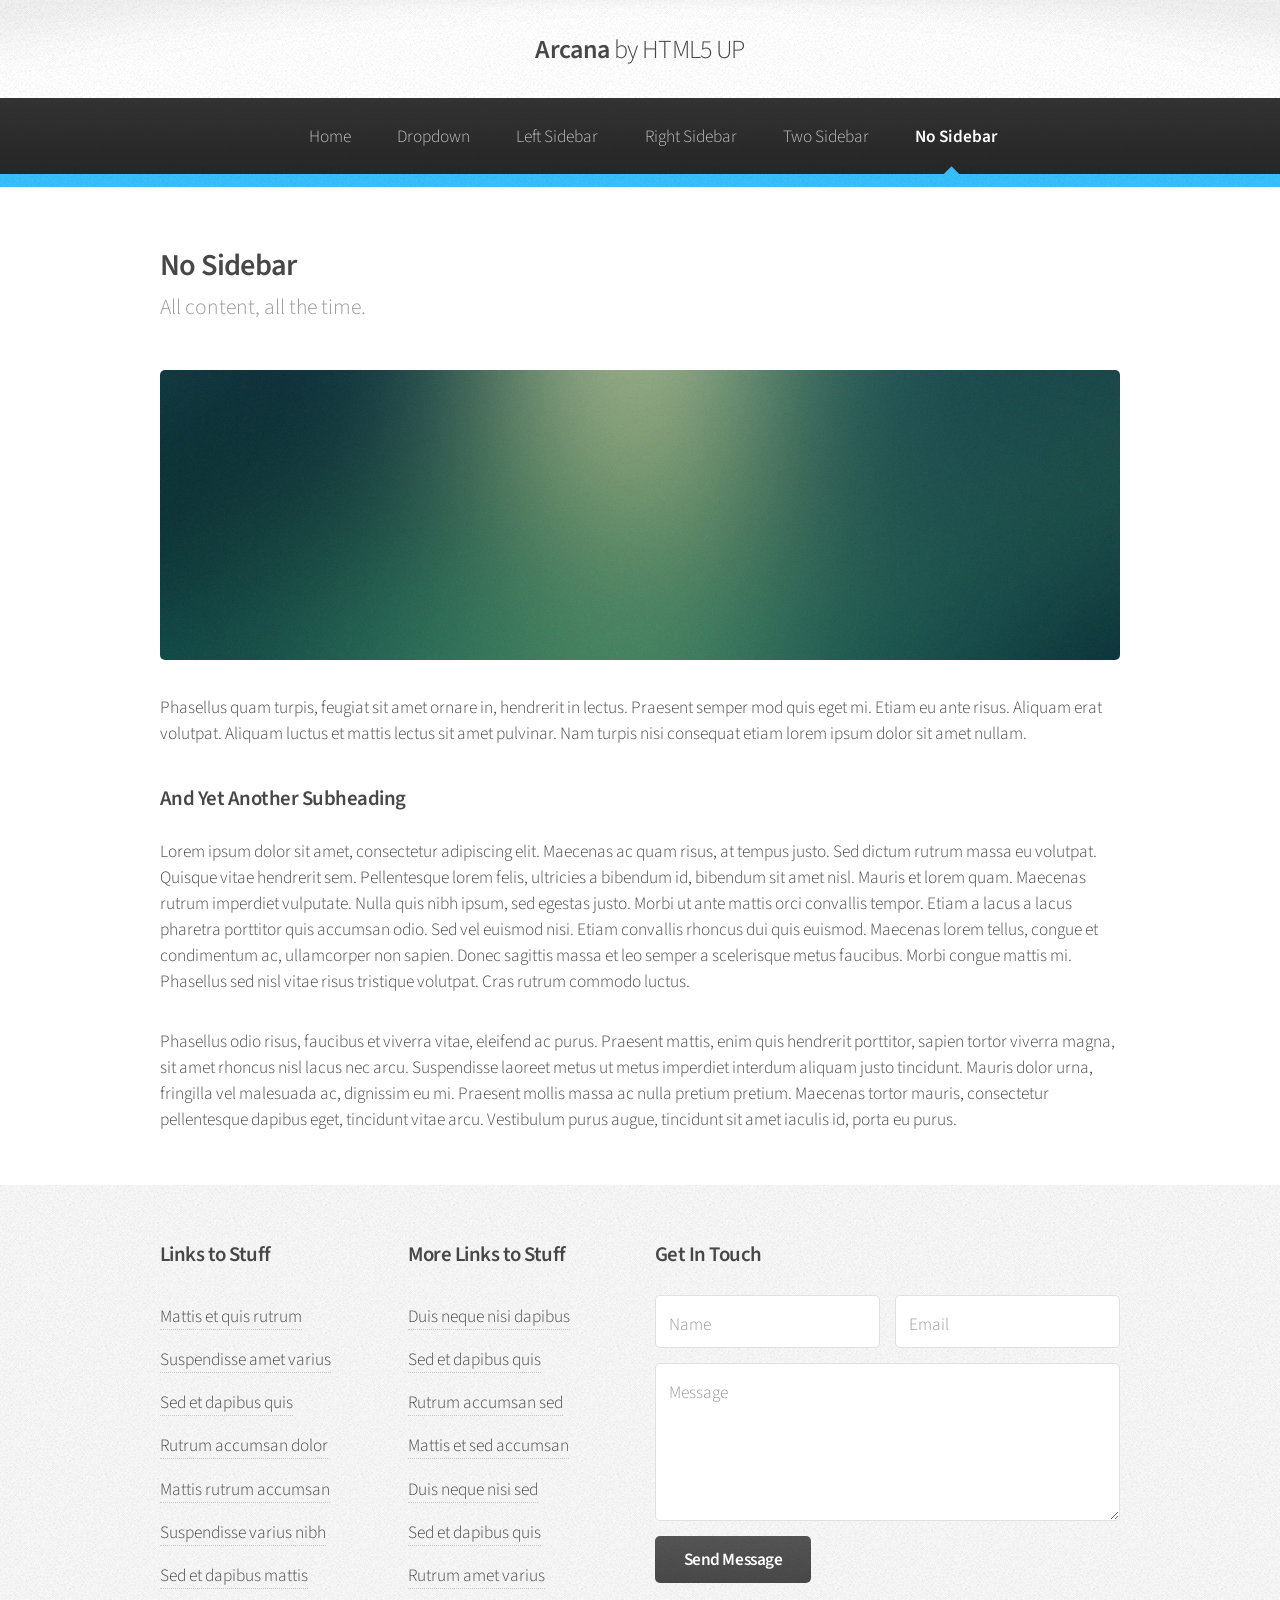
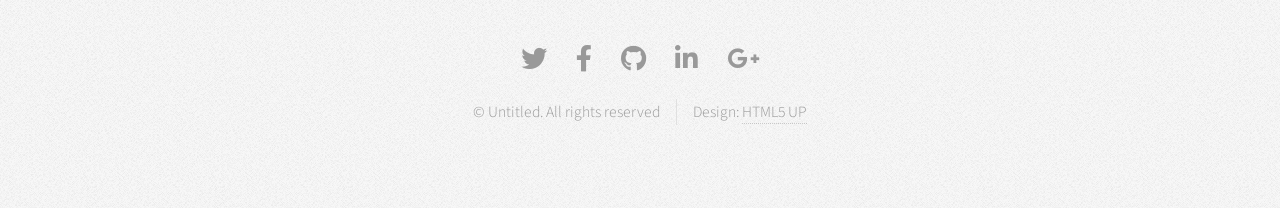
<file: arcana/no-sidebar.html>
<!DOCTYPE HTML>
<!--
	Arcana by HTML5 UP
	html5up.net | @ajlkn
	Free for personal and commercial use under the CCA 3.0 license (html5up.net/license)
-->
<html>
	<head>
		<title>No Sidebar - Arcana by HTML5 UP</title>
		<meta charset="utf-8" />
		<meta name="viewport" content="width=device-width, initial-scale=1, user-scalable=no" />
		<link rel="stylesheet" href="assets/css/main.css" />
	</head>
	<body class="is-preload">
		<div id="page-wrapper">

			<!-- Header -->
				<div id="header">

					<!-- Logo -->
						<h1><a href="index.html" id="logo">Arcana <em>by HTML5 UP</em></a></h1>

					<!-- Nav -->
						<nav id="nav">
							<ul>
								<li><a href="index.html">Home</a></li>
								<li>
									<a href="#">Dropdown</a>
									<ul>
										<li><a href="#">Lorem dolor</a></li>
										<li><a href="#">Magna phasellus</a></li>
										<li><a href="#">Etiam sed tempus</a></li>
										<li>
											<a href="#">Submenu</a>
											<ul>
												<li><a href="#">Lorem dolor</a></li>
												<li><a href="#">Phasellus magna</a></li>
												<li><a href="#">Magna phasellus</a></li>
												<li><a href="#">Etiam nisl</a></li>
												<li><a href="#">Veroeros feugiat</a></li>
											</ul>
										</li>
										<li><a href="#">Veroeros feugiat</a></li>
									</ul>
								</li>
								<li><a href="left-sidebar.html">Left Sidebar</a></li>
								<li><a href="right-sidebar.html">Right Sidebar</a></li>
								<li><a href="two-sidebar.html">Two Sidebar</a></li>
								<li class="current"><a href="no-sidebar.html">No Sidebar</a></li>
							</ul>
						</nav>

				</div>

			<!-- Main -->
				<section class="wrapper style1">
					<div class="container">
						<div id="content">

							<!-- Content -->

								<article>
									<header>
										<h2>No Sidebar</h2>
										<p>All content, all the time.</p>
									</header>

									<span class="image featured"><img src="images/banner.jpg" alt="" /></span>

									<p>Phasellus quam turpis, feugiat sit amet ornare in, hendrerit in lectus.
									Praesent semper mod quis eget mi. Etiam eu ante risus. Aliquam erat volutpat.
									Aliquam luctus et mattis lectus sit amet pulvinar. Nam turpis nisi
									consequat etiam lorem ipsum dolor sit amet nullam.</p>

									<h3>And Yet Another Subheading</h3>
									<p>Lorem ipsum dolor sit amet, consectetur adipiscing elit. Maecenas ac quam risus, at tempus
									justo. Sed dictum rutrum massa eu volutpat. Quisque vitae hendrerit sem. Pellentesque lorem felis,
									ultricies a bibendum id, bibendum sit amet nisl. Mauris et lorem quam. Maecenas rutrum imperdiet
									vulputate. Nulla quis nibh ipsum, sed egestas justo. Morbi ut ante mattis orci convallis tempor.
									Etiam a lacus a lacus pharetra porttitor quis accumsan odio. Sed vel euismod nisi. Etiam convallis
									rhoncus dui quis euismod. Maecenas lorem tellus, congue et condimentum ac, ullamcorper non sapien.
									Donec sagittis massa et leo semper a scelerisque metus faucibus. Morbi congue mattis mi.
									Phasellus sed nisl vitae risus tristique volutpat. Cras rutrum commodo luctus.</p>

									<p>Phasellus odio risus, faucibus et viverra vitae, eleifend ac purus. Praesent mattis, enim
									quis hendrerit porttitor, sapien tortor viverra magna, sit amet rhoncus nisl lacus nec arcu.
									Suspendisse laoreet metus ut metus imperdiet interdum aliquam justo tincidunt. Mauris dolor urna,
									fringilla vel malesuada ac, dignissim eu mi. Praesent mollis massa ac nulla pretium pretium.
									Maecenas tortor mauris, consectetur pellentesque dapibus eget, tincidunt vitae arcu.
									Vestibulum purus augue, tincidunt sit amet iaculis id, porta eu purus.</p>
								</article>

						</div>
					</div>
				</section>

			<!-- Footer -->
				<div id="footer">
					<div class="container">
						<div class="row">
							<section class="col-3 col-6-narrower col-12-mobilep">
								<h3>Links to Stuff</h3>
								<ul class="links">
									<li><a href="#">Mattis et quis rutrum</a></li>
									<li><a href="#">Suspendisse amet varius</a></li>
									<li><a href="#">Sed et dapibus quis</a></li>
									<li><a href="#">Rutrum accumsan dolor</a></li>
									<li><a href="#">Mattis rutrum accumsan</a></li>
									<li><a href="#">Suspendisse varius nibh</a></li>
									<li><a href="#">Sed et dapibus mattis</a></li>
								</ul>
							</section>
							<section class="col-3 col-6-narrower col-12-mobilep">
								<h3>More Links to Stuff</h3>
								<ul class="links">
									<li><a href="#">Duis neque nisi dapibus</a></li>
									<li><a href="#">Sed et dapibus quis</a></li>
									<li><a href="#">Rutrum accumsan sed</a></li>
									<li><a href="#">Mattis et sed accumsan</a></li>
									<li><a href="#">Duis neque nisi sed</a></li>
									<li><a href="#">Sed et dapibus quis</a></li>
									<li><a href="#">Rutrum amet varius</a></li>
								</ul>
							</section>
							<section class="col-6 col-12-narrower">
								<h3>Get In Touch</h3>
								<form>
									<div class="row gtr-50">
										<div class="col-6 col-12-mobilep">
											<input type="text" name="name" id="name" placeholder="Name" />
										</div>
										<div class="col-6 col-12-mobilep">
											<input type="email" name="email" id="email" placeholder="Email" />
										</div>
										<div class="col-12">
											<textarea name="message" id="message" placeholder="Message" rows="5"></textarea>
										</div>
										<div class="col-12">
											<ul class="actions">
												<li><input type="submit" class="button alt" value="Send Message" /></li>
											</ul>
										</div>
									</div>
								</form>
							</section>
						</div>
					</div>

					<!-- Icons -->
						<ul class="icons">
							<li><a href="#" class="icon brands fa-twitter"><span class="label">Twitter</span></a></li>
							<li><a href="#" class="icon brands fa-facebook-f"><span class="label">Facebook</span></a></li>
							<li><a href="#" class="icon brands fa-github"><span class="label">GitHub</span></a></li>
							<li><a href="#" class="icon brands fa-linkedin-in"><span class="label">LinkedIn</span></a></li>
							<li><a href="#" class="icon brands fa-google-plus-g"><span class="label">Google+</span></a></li>
						</ul>

					<!-- Copyright -->
						<div class="copyright">
							<ul class="menu">
								<li>&copy; Untitled. All rights reserved</li><li>Design: <a href="http://html5up.net">HTML5 UP</a></li>
							</ul>
						</div>

				</div>

		</div>

		<!-- Scripts -->
			<script src="assets/js/jquery.min.js"></script>
			<script src="assets/js/jquery.dropotron.min.js"></script>
			<script src="assets/js/browser.min.js"></script>
			<script src="assets/js/breakpoints.min.js"></script>
			<script src="assets/js/util.js"></script>
			<script src="assets/js/main.js"></script>

	</body>
</html>
</file>
<file: assets/css/main.css>
@import url("fontawesome-all.min.css");
@import url("https://fonts.googleapis.com/css?family=Source+Sans+Pro:300,300italic,600,600italic");

/*
	Arcana by HTML5 UP
	html5up.net | @ajlkn
	Free for personal and commercial use under the CCA 3.0 license (html5up.net/license)
*/

html,
body,
div,
span,
applet,
object,
iframe,
h1,
h2,
h3,
h4,
h5,
h6,
p,
blockquote,
pre,
a,
abbr,
acronym,
address,
big,
cite,
code,
del,
dfn,
em,
img,
ins,
kbd,
q,
s,
samp,
small,
strike,
strong,
sub,
sup,
tt,
var,
b,
u,
i,
center,
dl,
dt,
dd,
ol,
ul,
li,
fieldset,
form,
label,
legend,
table,
caption,
tbody,
tfoot,
thead,
tr,
th,
td,
article,
aside,
canvas,
details,
embed,
figure,
figcaption,
footer,
header,
hgroup,
menu,
nav,
output,
ruby,
section,
summary,
time,
mark,
audio,
video {
	margin: 0;
	padding: 0;
	border: 0;
	font-size: 100%;
	font: inherit;
	vertical-align: baseline;
}

article,
aside,
details,
figcaption,
figure,
footer,
header,
hgroup,
menu,
nav,
section {
	display: block;
}

body {
	line-height: 1;
}

ol,
ul {
	list-style: none;
}

blockquote,
q {
	quotes: none;
}

blockquote:before,
blockquote:after,
q:before,
q:after {
	content: '';
	content: none;
}

table {
	border-collapse: collapse;
	border-spacing: 0;
}

body {
	-webkit-text-size-adjust: none;
}

mark {
	background-color: transparent;
	color: inherit;
}

input::-moz-focus-inner {
	border: 0;
	padding: 0;
}

input,
select,
textarea {
	-moz-appearance: none;
	-webkit-appearance: none;
	-ms-appearance: none;
	appearance: none;
}

/* Basic */

html {
	box-sizing: border-box;
}

*,
*:before,
*:after {
	box-sizing: inherit;
}

body {
	background: #f7f7f7 url("images/bg01.png");
}

body.is-preload *,
body.is-preload *:before,
body.is-preload *:after {
	-moz-animation: none !important;
	-webkit-animation: none !important;
	-ms-animation: none !important;
	animation: none !important;
	-moz-transition: none !important;
	-webkit-transition: none !important;
	-ms-transition: none !important;
	transition: none !important;
}

body,
input,
select,
textarea {
	color: #474747;
	font-family: 'Source Sans Pro', sans-serif;
	font-size: 16pt;
	font-weight: 300;
	line-height: 1.65em;
}

a {
	-moz-transition: color 0.2s ease-in-out, border-color 0.2s ease-in-out, opacity 0.2s ease-in-out;
	-webkit-transition: color 0.2s ease-in-out, border-color 0.2s ease-in-out, opacity 0.2s ease-in-out;
	-ms-transition: color 0.2s ease-in-out, border-color 0.2s ease-in-out, opacity 0.2s ease-in-out;
	transition: color 0.2s ease-in-out, border-color 0.2s ease-in-out, opacity 0.2s ease-in-out;
	color: #37c0fb;
	text-decoration: none;
	border-bottom: dotted 1px;
}

a:hover {
	color: #37c0fb;
	border-bottom-color: transparent;
}

strong,
b {
	font-weight: 600;
}

em,
i {
	font-style: italic;
}

p,
ul,
ol,
dl,
table,
blockquote {
	margin: 0 0 2em 0;
}

h1,
h2,
h3,
h4,
h5,
h6 {
	color: inherit;
	font-weight: 600;
	line-height: 1.75em;
	margin-bottom: 1em;
}

h1 a,
h2 a,
h3 a,
h4 a,
h5 a,
h6 a {
	color: inherit;
	text-decoration: none;
}

h1 em,
h2 em,
h3 em,
h4 em,
h5 em,
h6 em {
	font-style: normal;
	font-weight: 300;
}

h2 {
	font-size: 1.75em;
	letter-spacing: -0.025em;
}

h3 {
	font-size: 1.2em;
	letter-spacing: -0.025em;
}

sub {
	font-size: 0.8em;
	position: relative;
	top: 0.5em;
}

sup {
	font-size: 0.8em;
	position: relative;
	top: -0.5em;
}

hr {
	border-top: solid 1px #e0e0e0;
	border: 0;
	margin-bottom: 1.5em;
}

blockquote {
	border-left: solid 0.5em #e0e0e0;
	font-style: italic;
	padding: 1em 0 1em 2em;
}

/* Container */

.container {
	margin: 0 auto;
	max-width: 100%;
	width: 1400px;
}

@media screen and (max-width: 1680px) {

	.container {
		width: 1200px;
	}

}

@media screen and (max-width: 1280px) {

	.container {
		width: 960px;
	}

}

@media screen and (max-width: 980px) {

	.container {
		width: 95%;
	}

}

@media screen and (max-width: 840px) {

	.container {
		width: 95%;
	}

}

@media screen and (max-width: 736px) {

	.container {
		width: 90%;
	}

}

@media screen and (max-width: 480px) {

	.container {
		width: 100%;
	}

}

/* Row */

.row {
	display: flex;
	flex-wrap: wrap;
	box-sizing: border-box;
	align-items: stretch;
}

.row>* {
	box-sizing: border-box;
}

.row.gtr-uniform>*> :last-child {
	margin-bottom: 0;
}

.row.aln-left {
	justify-content: flex-start;
}

.row.aln-center {
	justify-content: center;
}

.row.aln-right {
	justify-content: flex-end;
}

.row.aln-top {
	align-items: flex-start;
}

.row.aln-middle {
	align-items: center;
}

.row.aln-bottom {
	align-items: flex-end;
}

.row>.imp {
	order: -1;
}

.row>.col-1 {
	width: 8.33333%;
}

.row>.off-1 {
	margin-left: 8.33333%;
}

.row>.col-2 {
	width: 16.66667%;
}

.row>.off-2 {
	margin-left: 16.66667%;
}

.row>.col-3 {
	width: 25%;
}

.row>.off-3 {
	margin-left: 25%;
}

.row>.col-4 {
	width: 33.33333%;
}

.row>.off-4 {
	margin-left: 33.33333%;
}

.row>.col-5 {
	width: 41.66667%;
}

.row>.off-5 {
	margin-left: 41.66667%;
}

.row>.col-6 {
	width: 50%;
}

.row>.off-6 {
	margin-left: 50%;
}

.row>.col-7 {
	width: 58.33333%;
}

.row>.off-7 {
	margin-left: 58.33333%;
}

.row>.col-8 {
	width: 66.66667%;
}

.row>.off-8 {
	margin-left: 66.66667%;
}

.row>.col-9 {
	width: 75%;
}

.row>.off-9 {
	margin-left: 75%;
}

.row>.col-10 {
	width: 83.33333%;
}

.row>.off-10 {
	margin-left: 83.33333%;
}

.row>.col-11 {
	width: 91.66667%;
}

.row>.off-11 {
	margin-left: 91.66667%;
}

.row>.col-12 {
	width: 100%;
}

.row>.off-12 {
	margin-left: 100%;
}

.row.gtr-0 {
	margin-top: 0px;
	margin-left: 0px;
}

.row.gtr-0>* {
	padding: 0px 0 0 0px;
}

.row.gtr-0.gtr-uniform {
	margin-top: 0px;
}

.row.gtr-0.gtr-uniform>* {
	padding-top: 0px;
}

.row.gtr-25 {
	margin-top: -12.5px;
	margin-left: -12.5px;
}

.row.gtr-25>* {
	padding: 12.5px 0 0 12.5px;
}

.row.gtr-25.gtr-uniform {
	margin-top: -12.5px;
}

.row.gtr-25.gtr-uniform>* {
	padding-top: 12.5px;
}

.row.gtr-50 {
	margin-top: -25px;
	margin-left: -25px;
}

.row.gtr-50>* {
	padding: 25px 0 0 25px;
}

.row.gtr-50.gtr-uniform {
	margin-top: -25px;
}

.row.gtr-50.gtr-uniform>* {
	padding-top: 25px;
}

.row {
	margin-top: -50px;
	margin-left: -50px;
}

.row>* {
	padding: 50px 0 0 50px;
}

.row.gtr-uniform {
	margin-top: -50px;
}

.row.gtr-uniform>* {
	padding-top: 50px;
}

.row.gtr-150 {
	margin-top: -75px;
	margin-left: -75px;
}

.row.gtr-150>* {
	padding: 75px 0 0 75px;
}

.row.gtr-150.gtr-uniform {
	margin-top: -75px;
}

.row.gtr-150.gtr-uniform>* {
	padding-top: 75px;
}

.row.gtr-200 {
	margin-top: -100px;
	margin-left: -100px;
}

.row.gtr-200>* {
	padding: 100px 0 0 100px;
}

.row.gtr-200.gtr-uniform {
	margin-top: -100px;
}

.row.gtr-200.gtr-uniform>* {
	padding-top: 100px;
}

@media screen and (max-width: 1680px) {

	.row {
		display: flex;
		flex-wrap: wrap;
		box-sizing: border-box;
		align-items: stretch;
	}

	.row>* {
		box-sizing: border-box;
	}

	.row.gtr-uniform>*> :last-child {
		margin-bottom: 0;
	}

	.row.aln-left {
		justify-content: flex-start;
	}

	.row.aln-center {
		justify-content: center;
	}

	.row.aln-right {
		justify-content: flex-end;
	}

	.row.aln-top {
		align-items: flex-start;
	}

	.row.aln-middle {
		align-items: center;
	}

	.row.aln-bottom {
		align-items: flex-end;
	}

	.row>.imp-wide {
		order: -1;
	}

	.row>.col-1-wide {
		width: 8.33333%;
	}

	.row>.off-1-wide {
		margin-left: 8.33333%;
	}

	.row>.col-2-wide {
		width: 16.66667%;
	}

	.row>.off-2-wide {
		margin-left: 16.66667%;
	}

	.row>.col-3-wide {
		width: 25%;
	}

	.row>.off-3-wide {
		margin-left: 25%;
	}

	.row>.col-4-wide {
		width: 33.33333%;
	}

	.row>.off-4-wide {
		margin-left: 33.33333%;
	}

	.row>.col-5-wide {
		width: 41.66667%;
	}

	.row>.off-5-wide {
		margin-left: 41.66667%;
	}

	.row>.col-6-wide {
		width: 50%;
	}

	.row>.off-6-wide {
		margin-left: 50%;
	}

	.row>.col-7-wide {
		width: 58.33333%;
	}

	.row>.off-7-wide {
		margin-left: 58.33333%;
	}

	.row>.col-8-wide {
		width: 66.66667%;
	}

	.row>.off-8-wide {
		margin-left: 66.66667%;
	}

	.row>.col-9-wide {
		width: 75%;
	}

	.row>.off-9-wide {
		margin-left: 75%;
	}

	.row>.col-10-wide {
		width: 83.33333%;
	}

	.row>.off-10-wide {
		margin-left: 83.33333%;
	}

	.row>.col-11-wide {
		width: 91.66667%;
	}

	.row>.off-11-wide {
		margin-left: 91.66667%;
	}

	.row>.col-12-wide {
		width: 100%;
	}

	.row>.off-12-wide {
		margin-left: 100%;
	}

	.row.gtr-0 {
		margin-top: 0px;
		margin-left: 0px;
	}

	.row.gtr-0>* {
		padding: 0px 0 0 0px;
	}

	.row.gtr-0.gtr-uniform {
		margin-top: 0px;
	}

	.row.gtr-0.gtr-uniform>* {
		padding-top: 0px;
	}

	.row.gtr-25 {
		margin-top: -10px;
		margin-left: -10px;
	}

	.row.gtr-25>* {
		padding: 10px 0 0 10px;
	}

	.row.gtr-25.gtr-uniform {
		margin-top: -10px;
	}

	.row.gtr-25.gtr-uniform>* {
		padding-top: 10px;
	}

	.row.gtr-50 {
		margin-top: -20px;
		margin-left: -20px;
	}

	.row.gtr-50>* {
		padding: 20px 0 0 20px;
	}

	.row.gtr-50.gtr-uniform {
		margin-top: -20px;
	}

	.row.gtr-50.gtr-uniform>* {
		padding-top: 20px;
	}

	.row {
		margin-top: -40px;
		margin-left: -40px;
	}

	.row>* {
		padding: 40px 0 0 40px;
	}

	.row.gtr-uniform {
		margin-top: -40px;
	}

	.row.gtr-uniform>* {
		padding-top: 40px;
	}

	.row.gtr-150 {
		margin-top: -60px;
		margin-left: -60px;
	}

	.row.gtr-150>* {
		padding: 60px 0 0 60px;
	}

	.row.gtr-150.gtr-uniform {
		margin-top: -60px;
	}

	.row.gtr-150.gtr-uniform>* {
		padding-top: 60px;
	}

	.row.gtr-200 {
		margin-top: -80px;
		margin-left: -80px;
	}

	.row.gtr-200>* {
		padding: 80px 0 0 80px;
	}

	.row.gtr-200.gtr-uniform {
		margin-top: -80px;
	}

	.row.gtr-200.gtr-uniform>* {
		padding-top: 80px;
	}

}

@media screen and (max-width: 1280px) {

	.row {
		display: flex;
		flex-wrap: wrap;
		box-sizing: border-box;
		align-items: stretch;
	}

	.row>* {
		box-sizing: border-box;
	}

	.row.gtr-uniform>*> :last-child {
		margin-bottom: 0;
	}

	.row.aln-left {
		justify-content: flex-start;
	}

	.row.aln-center {
		justify-content: center;
	}

	.row.aln-right {
		justify-content: flex-end;
	}

	.row.aln-top {
		align-items: flex-start;
	}

	.row.aln-middle {
		align-items: center;
	}

	.row.aln-bottom {
		align-items: flex-end;
	}

	.row>.imp-normal {
		order: -1;
	}

	.row>.col-1-normal {
		width: 8.33333%;
	}

	.row>.off-1-normal {
		margin-left: 8.33333%;
	}

	.row>.col-2-normal {
		width: 16.66667%;
	}

	.row>.off-2-normal {
		margin-left: 16.66667%;
	}

	.row>.col-3-normal {
		width: 25%;
	}

	.row>.off-3-normal {
		margin-left: 25%;
	}

	.row>.col-4-normal {
		width: 33.33333%;
	}

	.row>.off-4-normal {
		margin-left: 33.33333%;
	}

	.row>.col-5-normal {
		width: 41.66667%;
	}

	.row>.off-5-normal {
		margin-left: 41.66667%;
	}

	.row>.col-6-normal {
		width: 50%;
	}

	.row>.off-6-normal {
		margin-left: 50%;
	}

	.row>.col-7-normal {
		width: 58.33333%;
	}

	.row>.off-7-normal {
		margin-left: 58.33333%;
	}

	.row>.col-8-normal {
		width: 66.66667%;
	}

	.row>.off-8-normal {
		margin-left: 66.66667%;
	}

	.row>.col-9-normal {
		width: 75%;
	}

	.row>.off-9-normal {
		margin-left: 75%;
	}

	.row>.col-10-normal {
		width: 83.33333%;
	}

	.row>.off-10-normal {
		margin-left: 83.33333%;
	}

	.row>.col-11-normal {
		width: 91.66667%;
	}

	.row>.off-11-normal {
		margin-left: 91.66667%;
	}

	.row>.col-12-normal {
		width: 100%;
	}

	.row>.off-12-normal {
		margin-left: 100%;
	}

	.row.gtr-0 {
		margin-top: 0px;
		margin-left: 0px;
	}

	.row.gtr-0>* {
		padding: 0px 0 0 0px;
	}

	.row.gtr-0.gtr-uniform {
		margin-top: 0px;
	}

	.row.gtr-0.gtr-uniform>* {
		padding-top: 0px;
	}

	.row.gtr-25 {
		margin-top: -7.5px;
		margin-left: -7.5px;
	}

	.row.gtr-25>* {
		padding: 7.5px 0 0 7.5px;
	}

	.row.gtr-25.gtr-uniform {
		margin-top: -7.5px;
	}

	.row.gtr-25.gtr-uniform>* {
		padding-top: 7.5px;
	}

	.row.gtr-50 {
		margin-top: -15px;
		margin-left: -15px;
	}

	.row.gtr-50>* {
		padding: 15px 0 0 15px;
	}

	.row.gtr-50.gtr-uniform {
		margin-top: -15px;
	}

	.row.gtr-50.gtr-uniform>* {
		padding-top: 15px;
	}

	.row {
		margin-top: -30px;
		margin-left: -30px;
	}

	.row>* {
		padding: 30px 0 0 30px;
	}

	.row.gtr-uniform {
		margin-top: -30px;
	}

	.row.gtr-uniform>* {
		padding-top: 30px;
	}

	.row.gtr-150 {
		margin-top: -45px;
		margin-left: -45px;
	}

	.row.gtr-150>* {
		padding: 45px 0 0 45px;
	}

	.row.gtr-150.gtr-uniform {
		margin-top: -45px;
	}

	.row.gtr-150.gtr-uniform>* {
		padding-top: 45px;
	}

	.row.gtr-200 {
		margin-top: -60px;
		margin-left: -60px;
	}

	.row.gtr-200>* {
		padding: 60px 0 0 60px;
	}

	.row.gtr-200.gtr-uniform {
		margin-top: -60px;
	}

	.row.gtr-200.gtr-uniform>* {
		padding-top: 60px;
	}

}

@media screen and (max-width: 980px) {

	.row {
		display: flex;
		flex-wrap: wrap;
		box-sizing: border-box;
		align-items: stretch;
	}

	.row>* {
		box-sizing: border-box;
	}

	.row.gtr-uniform>*> :last-child {
		margin-bottom: 0;
	}

	.row.aln-left {
		justify-content: flex-start;
	}

	.row.aln-center {
		justify-content: center;
	}

	.row.aln-right {
		justify-content: flex-end;
	}

	.row.aln-top {
		align-items: flex-start;
	}

	.row.aln-middle {
		align-items: center;
	}

	.row.aln-bottom {
		align-items: flex-end;
	}

	.row>.imp-narrow {
		order: -1;
	}

	.row>.col-1-narrow {
		width: 8.33333%;
	}

	.row>.off-1-narrow {
		margin-left: 8.33333%;
	}

	.row>.col-2-narrow {
		width: 16.66667%;
	}

	.row>.off-2-narrow {
		margin-left: 16.66667%;
	}

	.row>.col-3-narrow {
		width: 25%;
	}

	.row>.off-3-narrow {
		margin-left: 25%;
	}

	.row>.col-4-narrow {
		width: 33.33333%;
	}

	.row>.off-4-narrow {
		margin-left: 33.33333%;
	}

	.row>.col-5-narrow {
		width: 41.66667%;
	}

	.row>.off-5-narrow {
		margin-left: 41.66667%;
	}

	.row>.col-6-narrow {
		width: 50%;
	}

	.row>.off-6-narrow {
		margin-left: 50%;
	}

	.row>.col-7-narrow {
		width: 58.33333%;
	}

	.row>.off-7-narrow {
		margin-left: 58.33333%;
	}

	.row>.col-8-narrow {
		width: 66.66667%;
	}

	.row>.off-8-narrow {
		margin-left: 66.66667%;
	}

	.row>.col-9-narrow {
		width: 75%;
	}

	.row>.off-9-narrow {
		margin-left: 75%;
	}

	.row>.col-10-narrow {
		width: 83.33333%;
	}

	.row>.off-10-narrow {
		margin-left: 83.33333%;
	}

	.row>.col-11-narrow {
		width: 91.66667%;
	}

	.row>.off-11-narrow {
		margin-left: 91.66667%;
	}

	.row>.col-12-narrow {
		width: 100%;
	}

	.row>.off-12-narrow {
		margin-left: 100%;
	}

	.row.gtr-0 {
		margin-top: 0px;
		margin-left: 0px;
	}

	.row.gtr-0>* {
		padding: 0px 0 0 0px;
	}

	.row.gtr-0.gtr-uniform {
		margin-top: 0px;
	}

	.row.gtr-0.gtr-uniform>* {
		padding-top: 0px;
	}

	.row.gtr-25 {
		margin-top: -7.5px;
		margin-left: -7.5px;
	}

	.row.gtr-25>* {
		padding: 7.5px 0 0 7.5px;
	}

	.row.gtr-25.gtr-uniform {
		margin-top: -7.5px;
	}

	.row.gtr-25.gtr-uniform>* {
		padding-top: 7.5px;
	}

	.row.gtr-50 {
		margin-top: -15px;
		margin-left: -15px;
	}

	.row.gtr-50>* {
		padding: 15px 0 0 15px;
	}

	.row.gtr-50.gtr-uniform {
		margin-top: -15px;
	}

	.row.gtr-50.gtr-uniform>* {
		padding-top: 15px;
	}

	.row {
		margin-top: -30px;
		margin-left: -30px;
	}

	.row>* {
		padding: 30px 0 0 30px;
	}

	.row.gtr-uniform {
		margin-top: -30px;
	}

	.row.gtr-uniform>* {
		padding-top: 30px;
	}

	.row.gtr-150 {
		margin-top: -45px;
		margin-left: -45px;
	}

	.row.gtr-150>* {
		padding: 45px 0 0 45px;
	}

	.row.gtr-150.gtr-uniform {
		margin-top: -45px;
	}

	.row.gtr-150.gtr-uniform>* {
		padding-top: 45px;
	}

	.row.gtr-200 {
		margin-top: -60px;
		margin-left: -60px;
	}

	.row.gtr-200>* {
		padding: 60px 0 0 60px;
	}

	.row.gtr-200.gtr-uniform {
		margin-top: -60px;
	}

	.row.gtr-200.gtr-uniform>* {
		padding-top: 60px;
	}

}

@media screen and (max-width: 840px) {

	.row {
		display: flex;
		flex-wrap: wrap;
		box-sizing: border-box;
		align-items: stretch;
	}

	.row>* {
		box-sizing: border-box;
	}

	.row.gtr-uniform>*> :last-child {
		margin-bottom: 0;
	}

	.row.aln-left {
		justify-content: flex-start;
	}

	.row.aln-center {
		justify-content: center;
	}

	.row.aln-right {
		justify-content: flex-end;
	}

	.row.aln-top {
		align-items: flex-start;
	}

	.row.aln-middle {
		align-items: center;
	}

	.row.aln-bottom {
		align-items: flex-end;
	}

	.row>.imp-narrower {
		order: -1;
	}

	.row>.col-1-narrower {
		width: 8.33333%;
	}

	.row>.off-1-narrower {
		margin-left: 8.33333%;
	}

	.row>.col-2-narrower {
		width: 16.66667%;
	}

	.row>.off-2-narrower {
		margin-left: 16.66667%;
	}

	.row>.col-3-narrower {
		width: 25%;
	}

	.row>.off-3-narrower {
		margin-left: 25%;
	}

	.row>.col-4-narrower {
		width: 33.33333%;
	}

	.row>.off-4-narrower {
		margin-left: 33.33333%;
	}

	.row>.col-5-narrower {
		width: 41.66667%;
	}

	.row>.off-5-narrower {
		margin-left: 41.66667%;
	}

	.row>.col-6-narrower {
		width: 50%;
	}

	.row>.off-6-narrower {
		margin-left: 50%;
	}

	.row>.col-7-narrower {
		width: 58.33333%;
	}

	.row>.off-7-narrower {
		margin-left: 58.33333%;
	}

	.row>.col-8-narrower {
		width: 66.66667%;
	}

	.row>.off-8-narrower {
		margin-left: 66.66667%;
	}

	.row>.col-9-narrower {
		width: 75%;
	}

	.row>.off-9-narrower {
		margin-left: 75%;
	}

	.row>.col-10-narrower {
		width: 83.33333%;
	}

	.row>.off-10-narrower {
		margin-left: 83.33333%;
	}

	.row>.col-11-narrower {
		width: 91.66667%;
	}

	.row>.off-11-narrower {
		margin-left: 91.66667%;
	}

	.row>.col-12-narrower {
		width: 100%;
	}

	.row>.off-12-narrower {
		margin-left: 100%;
	}

	.row.gtr-0 {
		margin-top: 0px;
		margin-left: 0px;
	}

	.row.gtr-0>* {
		padding: 0px 0 0 0px;
	}

	.row.gtr-0.gtr-uniform {
		margin-top: 0px;
	}

	.row.gtr-0.gtr-uniform>* {
		padding-top: 0px;
	}

	.row.gtr-25 {
		margin-top: -7.5px;
		margin-left: -7.5px;
	}

	.row.gtr-25>* {
		padding: 7.5px 0 0 7.5px;
	}

	.row.gtr-25.gtr-uniform {
		margin-top: -7.5px;
	}

	.row.gtr-25.gtr-uniform>* {
		padding-top: 7.5px;
	}

	.row.gtr-50 {
		margin-top: -15px;
		margin-left: -15px;
	}

	.row.gtr-50>* {
		padding: 15px 0 0 15px;
	}

	.row.gtr-50.gtr-uniform {
		margin-top: -15px;
	}

	.row.gtr-50.gtr-uniform>* {
		padding-top: 15px;
	}

	.row {
		margin-top: -30px;
		margin-left: -30px;
	}

	.row>* {
		padding: 30px 0 0 30px;
	}

	.row.gtr-uniform {
		margin-top: -30px;
	}

	.row.gtr-uniform>* {
		padding-top: 30px;
	}

	.row.gtr-150 {
		margin-top: -45px;
		margin-left: -45px;
	}

	.row.gtr-150>* {
		padding: 45px 0 0 45px;
	}

	.row.gtr-150.gtr-uniform {
		margin-top: -45px;
	}

	.row.gtr-150.gtr-uniform>* {
		padding-top: 45px;
	}

	.row.gtr-200 {
		margin-top: -60px;
		margin-left: -60px;
	}

	.row.gtr-200>* {
		padding: 60px 0 0 60px;
	}

	.row.gtr-200.gtr-uniform {
		margin-top: -60px;
	}

	.row.gtr-200.gtr-uniform>* {
		padding-top: 60px;
	}

}

@media screen and (max-width: 736px) {

	.row {
		display: flex;
		flex-wrap: wrap;
		box-sizing: border-box;
		align-items: stretch;
	}

	.row>* {
		box-sizing: border-box;
	}

	.row.gtr-uniform>*> :last-child {
		margin-bottom: 0;
	}

	.row.aln-left {
		justify-content: flex-start;
	}

	.row.aln-center {
		justify-content: center;
	}

	.row.aln-right {
		justify-content: flex-end;
	}

	.row.aln-top {
		align-items: flex-start;
	}

	.row.aln-middle {
		align-items: center;
	}

	.row.aln-bottom {
		align-items: flex-end;
	}

	.row>.imp-mobile {
		order: -1;
	}

	.row>.col-1-mobile {
		width: 8.33333%;
	}

	.row>.off-1-mobile {
		margin-left: 8.33333%;
	}

	.row>.col-2-mobile {
		width: 16.66667%;
	}

	.row>.off-2-mobile {
		margin-left: 16.66667%;
	}

	.row>.col-3-mobile {
		width: 25%;
	}

	.row>.off-3-mobile {
		margin-left: 25%;
	}

	.row>.col-4-mobile {
		width: 33.33333%;
	}

	.row>.off-4-mobile {
		margin-left: 33.33333%;
	}

	.row>.col-5-mobile {
		width: 41.66667%;
	}

	.row>.off-5-mobile {
		margin-left: 41.66667%;
	}

	.row>.col-6-mobile {
		width: 50%;
	}

	.row>.off-6-mobile {
		margin-left: 50%;
	}

	.row>.col-7-mobile {
		width: 58.33333%;
	}

	.row>.off-7-mobile {
		margin-left: 58.33333%;
	}

	.row>.col-8-mobile {
		width: 66.66667%;
	}

	.row>.off-8-mobile {
		margin-left: 66.66667%;
	}

	.row>.col-9-mobile {
		width: 75%;
	}

	.row>.off-9-mobile {
		margin-left: 75%;
	}

	.row>.col-10-mobile {
		width: 83.33333%;
	}

	.row>.off-10-mobile {
		margin-left: 83.33333%;
	}

	.row>.col-11-mobile {
		width: 91.66667%;
	}

	.row>.off-11-mobile {
		margin-left: 91.66667%;
	}

	.row>.col-12-mobile {
		width: 100%;
	}

	.row>.off-12-mobile {
		margin-left: 100%;
	}

	.row.gtr-0 {
		margin-top: 0px;
		margin-left: 0px;
	}

	.row.gtr-0>* {
		padding: 0px 0 0 0px;
	}

	.row.gtr-0.gtr-uniform {
		margin-top: 0px;
	}

	.row.gtr-0.gtr-uniform>* {
		padding-top: 0px;
	}

	.row.gtr-25 {
		margin-top: -5px;
		margin-left: -5px;
	}

	.row.gtr-25>* {
		padding: 5px 0 0 5px;
	}

	.row.gtr-25.gtr-uniform {
		margin-top: -5px;
	}

	.row.gtr-25.gtr-uniform>* {
		padding-top: 5px;
	}

	.row.gtr-50 {
		margin-top: -10px;
		margin-left: -10px;
	}

	.row.gtr-50>* {
		padding: 10px 0 0 10px;
	}

	.row.gtr-50.gtr-uniform {
		margin-top: -10px;
	}

	.row.gtr-50.gtr-uniform>* {
		padding-top: 10px;
	}

	.row {
		margin-top: -20px;
		margin-left: -20px;
	}

	.row>* {
		padding: 20px 0 0 20px;
	}

	.row.gtr-uniform {
		margin-top: -20px;
	}

	.row.gtr-uniform>* {
		padding-top: 20px;
	}

	.row.gtr-150 {
		margin-top: -30px;
		margin-left: -30px;
	}

	.row.gtr-150>* {
		padding: 30px 0 0 30px;
	}

	.row.gtr-150.gtr-uniform {
		margin-top: -30px;
	}

	.row.gtr-150.gtr-uniform>* {
		padding-top: 30px;
	}

	.row.gtr-200 {
		margin-top: -40px;
		margin-left: -40px;
	}

	.row.gtr-200>* {
		padding: 40px 0 0 40px;
	}

	.row.gtr-200.gtr-uniform {
		margin-top: -40px;
	}

	.row.gtr-200.gtr-uniform>* {
		padding-top: 40px;
	}

}

@media screen and (max-width: 480px) {

	.row {
		display: flex;
		flex-wrap: wrap;
		box-sizing: border-box;
		align-items: stretch;
	}

	.row>* {
		box-sizing: border-box;
	}

	.row.gtr-uniform>*> :last-child {
		margin-bottom: 0;
	}

	.row.aln-left {
		justify-content: flex-start;
	}

	.row.aln-center {
		justify-content: center;
	}

	.row.aln-right {
		justify-content: flex-end;
	}

	.row.aln-top {
		align-items: flex-start;
	}

	.row.aln-middle {
		align-items: center;
	}

	.row.aln-bottom {
		align-items: flex-end;
	}

	.row>.imp-mobilep {
		order: -1;
	}

	.row>.col-1-mobilep {
		width: 8.33333%;
	}

	.row>.off-1-mobilep {
		margin-left: 8.33333%;
	}

	.row>.col-2-mobilep {
		width: 16.66667%;
	}

	.row>.off-2-mobilep {
		margin-left: 16.66667%;
	}

	.row>.col-3-mobilep {
		width: 25%;
	}

	.row>.off-3-mobilep {
		margin-left: 25%;
	}

	.row>.col-4-mobilep {
		width: 33.33333%;
	}

	.row>.off-4-mobilep {
		margin-left: 33.33333%;
	}

	.row>.col-5-mobilep {
		width: 41.66667%;
	}

	.row>.off-5-mobilep {
		margin-left: 41.66667%;
	}

	.row>.col-6-mobilep {
		width: 50%;
	}

	.row>.off-6-mobilep {
		margin-left: 50%;
	}

	.row>.col-7-mobilep {
		width: 58.33333%;
	}

	.row>.off-7-mobilep {
		margin-left: 58.33333%;
	}

	.row>.col-8-mobilep {
		width: 66.66667%;
	}

	.row>.off-8-mobilep {
		margin-left: 66.66667%;
	}

	.row>.col-9-mobilep {
		width: 75%;
	}

	.row>.off-9-mobilep {
		margin-left: 75%;
	}

	.row>.col-10-mobilep {
		width: 83.33333%;
	}

	.row>.off-10-mobilep {
		margin-left: 83.33333%;
	}

	.row>.col-11-mobilep {
		width: 91.66667%;
	}

	.row>.off-11-mobilep {
		margin-left: 91.66667%;
	}

	.row>.col-12-mobilep {
		width: 100%;
	}

	.row>.off-12-mobilep {
		margin-left: 100%;
	}

	.row.gtr-0 {
		margin-top: 0px;
		margin-left: 0px;
	}

	.row.gtr-0>* {
		padding: 0px 0 0 0px;
	}

	.row.gtr-0.gtr-uniform {
		margin-top: 0px;
	}

	.row.gtr-0.gtr-uniform>* {
		padding-top: 0px;
	}

	.row.gtr-25 {
		margin-top: -5px;
		margin-left: -5px;
	}

	.row.gtr-25>* {
		padding: 5px 0 0 5px;
	}

	.row.gtr-25.gtr-uniform {
		margin-top: -5px;
	}

	.row.gtr-25.gtr-uniform>* {
		padding-top: 5px;
	}

	.row.gtr-50 {
		margin-top: -10px;
		margin-left: -10px;
	}

	.row.gtr-50>* {
		padding: 10px 0 0 10px;
	}

	.row.gtr-50.gtr-uniform {
		margin-top: -10px;
	}

	.row.gtr-50.gtr-uniform>* {
		padding-top: 10px;
	}

	.row {
		margin-top: -20px;
		margin-left: -20px;
	}

	.row>* {
		padding: 20px 0 0 20px;
	}

	.row.gtr-uniform {
		margin-top: -20px;
	}

	.row.gtr-uniform>* {
		padding-top: 20px;
	}

	.row.gtr-150 {
		margin-top: -30px;
		margin-left: -30px;
	}

	.row.gtr-150>* {
		padding: 30px 0 0 30px;
	}

	.row.gtr-150.gtr-uniform {
		margin-top: -30px;
	}

	.row.gtr-150.gtr-uniform>* {
		padding-top: 30px;
	}

	.row.gtr-200 {
		margin-top: -40px;
		margin-left: -40px;
	}

	.row.gtr-200>* {
		padding: 40px 0 0 40px;
	}

	.row.gtr-200.gtr-uniform {
		margin-top: -40px;
	}

	.row.gtr-200.gtr-uniform>* {
		padding-top: 40px;
	}

}

/* Section/Article */

section.special,
article.special {
	text-align: center;
}

header p {
	color: #999;
	font-size: 1.25em;
	position: relative;
	margin-top: -1.25em;
	margin-bottom: 2.25em;
}

header.major {
	text-align: center;
	margin: 0 0 2em 0;
}

header.major h2 {
	font-size: 2.25em;
}

header.major p {
	position: relative;
	border-top: solid 1px #e0e0e0;
	padding: 1em 0 0 0;
	margin: 0;
	top: -1em;
	font-size: 1.5em;
	letter-spacing: -0.025em;
}

footer {
	margin: 0 0 3em 0;
}

footer> :last-child {
	margin-bottom: 0;
}

footer.major {
	padding-top: 3em;
}

/* Form */

input[type="text"],
input[type="password"],
input[type="email"],
textarea {
	-moz-appearance: none;
	-webkit-appearance: none;
	-ms-appearance: none;
	appearance: none;
	-moz-transition: border-color 0.2s ease-in-out;
	-webkit-transition: border-color 0.2s ease-in-out;
	-ms-transition: border-color 0.2s ease-in-out;
	transition: border-color 0.2s ease-in-out;
	background: #fff;
	border: solid 1px #e0e0e0;
	border-radius: 5px;
	color: inherit;
	display: block;
	outline: 0;
	padding: 0.75em;
	text-decoration: none;
	width: 100%;
}

input[type="text"]:focus,
input[type="password"]:focus,
input[type="email"]:focus,
textarea:focus {
	border-color: #37c0fb;
}

input[type="text"],
input[type="password"],
input[type="email"] {
	line-height: 1em;
}

label {
	display: block;
	color: inherit;
	font-weight: 600;
	line-height: 1.75em;
	margin-bottom: 0.5em;
}

::-webkit-input-placeholder {
	color: #999;
	position: relative;
	top: 3px;
}

:-moz-placeholder {
	color: #999;
}

::-moz-placeholder {
	color: #999;
}

:-ms-input-placeholder {
	color: #999;
}

/* Image */

.image {
	border: 0;
	display: inline-block;
	position: relative;
	border-radius: 5px;
}

.image img {
	display: block;
	border-radius: 5px;
}

.image.left {
	display: block;
	float: left;
	margin: 0 2em 2em 0;
	position: relative;
	top: 0.25em;
}

.image.left img {
	display: block;
	width: 100%;
}

.image.fit {
	display: block;
}

.image.fit img {
	display: block;
	width: 100%;
}

.image.featured {
	display: block;
	margin: 0 0 2em 0;
}

.image.featured img {
	display: block;
	width: 100%;
}

/* Icon */

.icon {
	text-decoration: none;
	position: relative;
	text-decoration: none;
}

.icon:before {
	-moz-osx-font-smoothing: grayscale;
	-webkit-font-smoothing: antialiased;
	display: inline-block;
	font-style: normal;
	font-variant: normal;
	text-rendering: auto;
	line-height: 1;
	text-transform: none !important;
	font-family: 'Font Awesome 5 Free';
	font-weight: 400;
}

.icon>.label {
	display: none;
}

.icon:before {
	line-height: inherit;
}

.icon.solid:before {
	font-weight: 900;
}

.icon.brands:before {
	font-family: 'Font Awesome 5 Brands';
}

.icon.major {
	text-align: center;
	cursor: default;
	background-color: #37c0fb;
	background-image: -moz-linear-gradient(top, rgba(0, 0, 0, 0), rgba(0, 0, 0, 0.15)), url("images/bg01.png");
	background-image: -webkit-linear-gradient(top, rgba(0, 0, 0, 0), rgba(0, 0, 0, 0.15)), url("images/bg01.png");
	background-image: -ms-linear-gradient(top, rgba(0, 0, 0, 0), rgba(0, 0, 0, 0.15)), url("images/bg01.png");
	background-image: linear-gradient(top, rgba(0, 0, 0, 0), rgba(0, 0, 0, 0.15)), url("images/bg01.png");
	color: #fff;
	border-radius: 100%;
	display: inline-block;
	width: 5em;
	height: 5em;
	line-height: 5em;
	box-shadow: 0 0 0 7px white, 0 0 0 8px #e0e0e0;
	margin: 0 0 2em 0;
}

.icon.major:before {
	font-size: 36px;
}

/* Lists */

ol {
	list-style: decimal;
	padding-left: 1.25em;
}

ol li {
	padding-left: 0.25em;
}

ul {
	list-style: disc;
	padding-left: 1em;
}

ul li {
	padding-left: 0.5em;
}

/* Links */

ul.links {
	list-style: none;
	padding-left: 0;
}

ul.links li {
	line-height: 2.5em;
	padding-left: 0;
}

/* Icons */

ul.icons {
	cursor: default;
	list-style: none;
	padding-left: 0;
}

ul.icons li {
	display: inline-block;
	line-height: 1em;
	padding-left: 1.5em;
}

ul.icons li:first-child {
	padding-left: 0;
}

ul.icons li a,
ul.icons li span {
	font-size: 2em;
	border: 0;
}

/* Menu */

ul.menu {
	list-style: none;
	padding-left: 0;
}

ul.menu li {
	border-left: solid 1px #e0e0e0;
	display: inline-block;
	padding: 0 0 0 1em;
	margin: 0 0 0 1em;
}

ul.menu li:first-child {
	border-left: 0;
	margin-left: 0;
	padding-left: 0;
}

/* Actions */

ul.actions {
	display: -moz-flex;
	display: -webkit-flex;
	display: -ms-flex;
	display: flex;
	cursor: default;
	list-style: none;
	margin-left: -1em;
	padding-left: 0;
}

ul.actions li {
	padding: 0 0 0 1em;
	vertical-align: middle;
}

ul.actions.special {
	-moz-justify-content: center;
	-webkit-justify-content: center;
	-ms-justify-content: center;
	justify-content: center;
	width: 100%;
	margin-left: 0;
}

ul.actions.special li:first-child {
	padding-left: 0;
}

ul.actions.stacked {
	-moz-flex-direction: column;
	-webkit-flex-direction: column;
	-ms-flex-direction: column;
	flex-direction: column;
	margin-left: 0;
}

ul.actions.stacked li {
	padding: 1.25em 0 0 0;
}

ul.actions.stacked li:first-child {
	padding-top: 0;
}

ul.actions.fit {
	width: calc(100% + 1em);
}

ul.actions.fit li {
	-moz-flex-grow: 1;
	-webkit-flex-grow: 1;
	-ms-flex-grow: 1;
	flex-grow: 1;
	-moz-flex-shrink: 1;
	-webkit-flex-shrink: 1;
	-ms-flex-shrink: 1;
	flex-shrink: 1;
	width: 100%;
}

ul.actions.fit li>* {
	width: 100%;
}

ul.actions.fit.stacked {
	width: 100%;
}

@media screen and (max-width: 736px) {

	ul.actions:not(.fixed) {
		-moz-flex-direction: column;
		-webkit-flex-direction: column;
		-ms-flex-direction: column;
		flex-direction: column;
		margin-left: 0;
		width: 100% !important;
	}

	ul.actions:not(.fixed) li {
		-moz-flex-grow: 1;
		-webkit-flex-grow: 1;
		-ms-flex-grow: 1;
		flex-grow: 1;
		-moz-flex-shrink: 1;
		-webkit-flex-shrink: 1;
		-ms-flex-shrink: 1;
		flex-shrink: 1;
		padding: 1em 0 0 0;
		text-align: center;
		width: 100%;
	}

	ul.actions:not(.fixed) li>* {
		width: 100%;
	}

	ul.actions:not(.fixed) li:first-child {
		padding-top: 0;
	}

	ul.actions:not(.fixed) li input[type="submit"],
	ul.actions:not(.fixed) li input[type="reset"],
	ul.actions:not(.fixed) li input[type="button"],
	ul.actions:not(.fixed) li button,
	ul.actions:not(.fixed) li .button {
		width: 100%;
	}

	ul.actions:not(.fixed) li input[type="submit"].icon:before,
	ul.actions:not(.fixed) li input[type="reset"].icon:before,
	ul.actions:not(.fixed) li input[type="button"].icon:before,
	ul.actions:not(.fixed) li button.icon:before,
	ul.actions:not(.fixed) li .button.icon:before {
		margin-left: -0.5em;
	}

}

/* Tables */

table {
	width: 100%;
}

table.default {
	width: 100%;
}

table.default tbody tr {
	border-bottom: solid 1px #e0e0e0;
}

table.default td {
	padding: 0.5em 1em 0.5em 1em;
}

table.default th {
	font-weight: 600;
	padding: 0.5em 1em 0.5em 1em;
	text-align: left;
}

table.default thead {
	background-color: #555555;
	background-image: -moz-linear-gradient(top, rgba(0, 0, 0, 0), rgba(0, 0, 0, 0.15)), url("images/bg01.png");
	background-image: -webkit-linear-gradient(top, rgba(0, 0, 0, 0), rgba(0, 0, 0, 0.15)), url("images/bg01.png");
	background-image: -ms-linear-gradient(top, rgba(0, 0, 0, 0), rgba(0, 0, 0, 0.15)), url("images/bg01.png");
	background-image: linear-gradient(top, rgba(0, 0, 0, 0), rgba(0, 0, 0, 0.15)), url("images/bg01.png");
	color: #fff;
}

/* Button */

input[type="submit"],
input[type="reset"],
input[type="button"],
button,
.button {
	-moz-appearance: none;
	-webkit-appearance: none;
	-ms-appearance: none;
	appearance: none;
	-moz-transition: background-color 0.2s ease-in-out, color 0.2s ease-in-out, box-shadow 0.2s ease-in-out;
	-webkit-transition: background-color 0.2s ease-in-out, color 0.2s ease-in-out, box-shadow 0.2s ease-in-out;
	-ms-transition: background-color 0.2s ease-in-out, color 0.2s ease-in-out, box-shadow 0.2s ease-in-out;
	transition: background-color 0.2s ease-in-out, color 0.2s ease-in-out, box-shadow 0.2s ease-in-out;
	background-image: -moz-linear-gradient(top, rgba(0, 0, 0, 0), rgba(0, 0, 0, 0.15)), url("images/bg01.png");
	background-image: -webkit-linear-gradient(top, rgba(0, 0, 0, 0), rgba(0, 0, 0, 0.15)), url("images/bg01.png");
	background-image: -ms-linear-gradient(top, rgba(0, 0, 0, 0), rgba(0, 0, 0, 0.15)), url("images/bg01.png");
	background-image: linear-gradient(top, rgba(0, 0, 0, 0), rgba(0, 0, 0, 0.15)), url("images/bg01.png");
	background-color: #37c0fb;
	border-radius: 5px;
	border: 0;
	color: #fff;
	cursor: pointer;
	display: inline-block;
	padding: 0 1.5em;
	line-height: 2.75em;
	min-width: 9em;
	text-align: center;
	text-decoration: none;
	font-weight: 600;
	letter-spacing: -0.025em;
}

input[type="submit"]:hover,
input[type="reset"]:hover,
input[type="button"]:hover,
button:hover,
.button:hover {
	background-color: #50c8fc;
	color: #fff !important;
}

input[type="submit"]:active,
input[type="reset"]:active,
input[type="button"]:active,
button:active,
.button:active {
	background-color: #1eb8fb;
	color: #fff;
}

input[type="submit"].alt,
input[type="reset"].alt,
input[type="button"].alt,
button.alt,
.button.alt {
	background-color: #555555;
	color: #fff;
}

input[type="submit"].alt:hover,
input[type="reset"].alt:hover,
input[type="button"].alt:hover,
button.alt:hover,
.button.alt:hover {
	background-color: #626262;
}

input[type="submit"].alt:active,
input[type="reset"].alt:active,
input[type="button"].alt:active,
button.alt:active,
.button.alt:active {
	background-color: #484848;
}

input[type="submit"].icon:before,
input[type="reset"].icon:before,
input[type="button"].icon:before,
button.icon:before,
.button.icon:before {
	margin-right: 0.5em;
}

input[type="submit"].fit,
input[type="reset"].fit,
input[type="button"].fit,
button.fit,
.button.fit {
	width: 100%;
}

input[type="submit"].small,
input[type="reset"].small,
input[type="button"].small,
button.small,
.button.small {
	font-size: 0.8em;
}

/* Box */

.box.highlight {
	text-align: center;
}

.box.post {
	position: relative;
	margin: 0 0 2em 0;
}

.box.post:after {
	content: '';
	display: block;
	clear: both;
}

.box.post .inner {
	margin-left: calc(30% + 2em);
}

.box.post .inner> :last-child {
	margin-bottom: 0;
}

.box.post .image {
	width: 30%;
	margin: 0;
}

/* Header */

#header {
	text-align: center;
	padding: 3em 0 0 0;
	background-color: #fff;
	background-image: url("images/bg02.png"), url("images/bg02.png"), url("images/bg01.png");
	background-position: top left, top left, top left;
	background-size: 100% 6em, 100% 6em, auto;
	background-repeat: no-repeat, no-repeat, repeat;
}

#header h1 {
	padding: 0 0 2.75em 0;
	margin: 0;
}

#header h1 a {
	font-size: 1.5em;
	letter-spacing: -0.025em;
	border: 0;
}

#nav {
	cursor: default;
	background-color: #333;
	background-image: -moz-linear-gradient(top, rgba(0, 0, 0, 0), rgba(0, 0, 0, 0.3)), url("images/bg01.png");
	background-image: -webkit-linear-gradient(top, rgba(0, 0, 0, 0), rgba(0, 0, 0, 0.3)), url("images/bg01.png");
	background-image: -ms-linear-gradient(top, rgba(0, 0, 0, 0), rgba(0, 0, 0, 0.3)), url("images/bg01.png");
	background-image: linear-gradient(top, rgba(0, 0, 0, 0), rgba(0, 0, 0, 0.3)), url("images/bg01.png");
	padding: 0;
}

#nav:after {
	content: '';
	display: block;
	width: 100%;
	height: 0.75em;
	background-color: #37c0fb;
	background-image: url("images/bg01.png");
}

#nav>ul {
	margin: 0;
}

#nav>ul>li {
	position: relative;
	display: inline-block;
	margin-left: 1em;
}

#nav>ul>li a {
	color: #c0c0c0;
	text-decoration: none;
	border: 0;
	display: block;
	padding: 1.5em 0.5em 1.35em 0.5em;
}

#nav>ul>li:first-child {
	margin-left: 0;
}

#nav>ul>li:hover a {
	color: #fff;
}

#nav>ul>li.current {
	font-weight: 600;
}

#nav>ul>li.current:before {
	-moz-transform: rotateZ(45deg);
	-webkit-transform: rotateZ(45deg);
	-ms-transform: rotateZ(45deg);
	transform: rotateZ(45deg);
	width: 0.75em;
	height: 0.75em;
	content: '';
	display: block;
	position: absolute;
	bottom: -0.5em;
	left: 50%;
	margin-left: -0.375em;
	background-color: #37c0fb;
	background-image: url("images/bg01.png");
}

#nav>ul>li.current a {
	color: #fff;
}

#nav>ul>li.active a {
	color: #fff;
}

#nav>ul>li.active.current:before {
	opacity: 0;
}

#nav>ul>li>ul {
	display: none;
}

/* Dropotron */

.dropotron {
	background-image: -moz-linear-gradient(top, rgba(0, 0, 0, 0.3), rgba(0, 0, 0, 0)), url("images/bg01.png");
	background-image: -webkit-linear-gradient(top, rgba(0, 0, 0, 0.3), rgba(0, 0, 0, 0)), url("images/bg01.png");
	background-image: -ms-linear-gradient(top, rgba(0, 0, 0, 0.3), rgba(0, 0, 0, 0)), url("images/bg01.png");
	background-image: linear-gradient(top, rgba(0, 0, 0, 0.3), rgba(0, 0, 0, 0)), url("images/bg01.png");
	background-color: #333;
	border-radius: 5px;
	color: #fff;
	min-width: 10em;
	padding: 1em 0;
	text-align: center;
	box-shadow: 0 1em 1em 0 rgba(0, 0, 0, 0.5);
	list-style: none;
}

.dropotron>li {
	line-height: 2em;
	padding: 0 1.1em 0 1em;
}

.dropotron>li>a {
	color: #c0c0c0;
	text-decoration: none;
	border: 0;
}

.dropotron>li.active>a,
.dropotron>li:hover>a {
	color: #fff;
}

.dropotron.level-0 {
	border-radius: 0 0 5px 5px;
	font-size: 0.9em;
	padding-top: 0;
	margin-top: -1px;
}

/* Banner */

#banner {
	background-image: url("../../images/parque_samanes_banner.jpg");
	background-position: center center;
	background-size: cover;
	height: 28em;
	text-align: center;
	position: relative;
}

#banner header {
	position: absolute;
	bottom: 0;
	left: 0;
	width: 100%;
	background: #212121;
	background: rgba(27, 27, 27, 0.75);
	color: #fff;
	padding: 1.5em 0;
}

#banner header h2 {
	display: inline-block;
	margin: 0;
	font-size: 1.25em;
	vertical-align: middle;
}

#banner header h2 em {
	opacity: 0.75;
}

#banner header h2 a {
	border-bottom-color: rgba(255, 255, 255, 0.5);
}

#banner header h2 a:hover {
	border-bottom-color: transparent;
}

#banner header .button {
	vertical-align: middle;
	margin-left: 1em;
}

/* Wrapper */

.wrapper {
	padding: 5em 0 3em 0;
}

.wrapper.style1 {
	background: #fff;
}

.wrapper.style2 {
	background-color: #fff;
	background-image: url("images/bg02.png"), url("images/bg03.png"), url("images/bg01.png");
	background-position: top left, bottom left, top left;
	background-size: 100% 6em, 100% 6em, auto;
	background-repeat: no-repeat, no-repeat, repeat;
}

.wrapper.style3 {
	background-color: #37c0fb;
	background-image: -moz-linear-gradient(top, rgba(0, 0, 0, 0), rgba(0, 0, 0, 0.15)), url("images/bg01.png");
	background-image: -webkit-linear-gradient(top, rgba(0, 0, 0, 0), rgba(0, 0, 0, 0.15)), url("images/bg01.png");
	background-image: -ms-linear-gradient(top, rgba(0, 0, 0, 0), rgba(0, 0, 0, 0.15)), url("images/bg01.png");
	background-image: linear-gradient(top, rgba(0, 0, 0, 0), rgba(0, 0, 0, 0.15)), url("images/bg01.png");
	color: #fff;
}

.wrapper.style3 .button {
	background: #fff;
	color: #474747;
}

.wrapper.style3 .button:hover {
	color: #37c0fb !important;
}

/* CTA */

#cta {
	text-align: center;
	padding: 3.5em 0;
}

#cta header h2 {
	display: inline-block;
	vertical-align: middle;
	margin: 0;
}

#cta header .button {
	vertical-align: middle;
	margin-left: 1em;
}

/* Footer */

#footer {
	padding: 4em 0 8em 0;
}

#footer a {
	color: inherit;
	border-bottom-color: rgba(71, 71, 71, 0.25);
}

#footer a:hover {
	color: #37c0fb;
	border-bottom-color: transparent;
}

#footer .container {
	margin-bottom: 4em;
}

#footer .icons {
	text-align: center;
	margin: 0;
}

#footer .icons a {
	color: #999;
}

#footer .icons a:hover {
	color: #474747;
}

#footer .copyright {
	color: #999;
	margin-top: 1.5em;
	text-align: center;
	font-size: 0.9em;
}

/* Wide */

@media screen and (max-width: 1680px) {

	/* Basic */

	body,
	input,
	select,
	textarea {
		font-size: 14pt;
		line-height: 1.5em;
	}

	/* Banner */

	#banner {
		height: 24em;
	}

}

/* Normal */

@media screen and (max-width: 1280px) {

	/* Basic */

	body,
	input,
	select,
	textarea {
		font-size: 13pt;
		line-height: 1.5em;
	}

	/* Lists */

	ol {
		padding-left: 1.25em;
	}

	ol li {
		padding-left: 0.25em;
	}

	/* Icons */

	ul.icons li a,
	ul.icons li span {
		font-size: 1.5em;
	}

	/* Header */

	#header {
		padding: 2em 0 0 0;
	}

	#header h1 {
		padding: 0 0 1.75em 0;
	}

	/* Banner */

	#banner {
		height: 20em;
	}

	/* Wrapper */

	.wrapper {
		padding: 3em 0 1em 0;
	}

	/* CTA */

	#cta {
		padding: 2em 0;
	}

	/* Footer */

	#footer {
		padding: 3em 0 3em 0;
	}

	#footer .container {
		margin-bottom: 1em;
	}

}

/* Narrow */

@media screen and (max-width: 980px) {

	/* Basic */

	body,
	input,
	select,
	textarea {
		font-size: 12pt;
		line-height: 1.5em;
	}

}

/* Narrower */

#navPanel,
#titleBar {
	display: none;
}

@media screen and (max-width: 840px) {

	/* Basic */

	html,
	body {
		overflow-x: hidden;
	}

	body,
	input,
	select,
	textarea {
		font-size: 13pt;
	}

	h1,
	h2,
	h3,
	h4,
	h5,
	h6 {
		margin-bottom: 0.5em;
	}

	header p {
		margin-top: -0.75em;
	}

	header.major {
		text-align: center;
		margin: 0 0 2em 0;
	}

	header.major h2 {
		font-size: 1.75em;
	}

	header.major p {
		top: -0.25em;
		font-size: 1.25em;
	}

	/* Box */

	.box.highlight {
		text-align: left;
		position: relative;
		padding-left: 7em;
	}

	.box.highlight i {
		position: absolute;
		margin: 0;
		left: 0;
		top: 0.25em;
	}

	.box.post .inner {
		margin-left: calc(20% + 2em);
	}

	.box.post .image {
		width: 20%;
	}

	/* Header */

	#header {
		display: none;
	}

	/* Banner */

	#banner {
		height: 20em;
	}

	#banner header h2 {
		display: block;
	}

	#banner header .button {
		margin: 1em 0 0 0;
	}

	/* CTA */

	#cta {
		padding: 1.5em 0;
	}

	#cta header h2 {
		display: block;
	}

	#cta header .button {
		margin: 1em 0 0 0;
	}

	/* Footer */

	#footer {
		text-align: center;
	}

	#footer .container {
		margin-bottom: 4em;
	}

	#footer form .actions {
		-moz-justify-content: center;
		-webkit-justify-content: center;
		-ms-justify-content: center;
		justify-content: center;
		width: 100%;
		margin-left: 0;
	}

	#footer form .actions li:first-child {
		padding-left: 0;
	}

	/* Nav */

	#page-wrapper {
		-moz-backface-visibility: hidden;
		-webkit-backface-visibility: hidden;
		-ms-backface-visibility: hidden;
		backface-visibility: hidden;
		-moz-transition: -moz-transform 0.5s ease;
		-webkit-transition: -webkit-transform 0.5s ease;
		-ms-transition: -ms-transform 0.5s ease;
		transition: transform 0.5s ease;
		padding-bottom: 1px;
		padding-top: 44px;
	}

	#titleBar {
		-moz-backface-visibility: hidden;
		-webkit-backface-visibility: hidden;
		-ms-backface-visibility: hidden;
		backface-visibility: hidden;
		-moz-transition: -moz-transform 0.5s ease;
		-webkit-transition: -webkit-transform 0.5s ease;
		-ms-transition: -ms-transform 0.5s ease;
		transition: transform 0.5s ease;
		display: block;
		height: 44px;
		left: 0;
		position: fixed;
		top: 0;
		width: 100%;
		z-index: 10001;
		background-color: #333;
		background-image: -moz-linear-gradient(top, rgba(0, 0, 0, 0), rgba(0, 0, 0, 0.3)), url("images/bg01.png");
		background-image: -webkit-linear-gradient(top, rgba(0, 0, 0, 0), rgba(0, 0, 0, 0.3)), url("images/bg01.png");
		background-image: -ms-linear-gradient(top, rgba(0, 0, 0, 0), rgba(0, 0, 0, 0.3)), url("images/bg01.png");
		background-image: linear-gradient(top, rgba(0, 0, 0, 0), rgba(0, 0, 0, 0.3)), url("images/bg01.png");
		height: 44px;
		line-height: 44px;
		box-shadow: 0 4px 0 0 #37c0fb;
	}

	#titleBar .title {
		display: block;
		position: relative;
		font-weight: 600;
		text-align: center;
		color: #fff;
		z-index: 1;
	}

	#titleBar .title em {
		font-style: normal;
		font-weight: 300;
	}

	#titleBar .toggle {
		text-decoration: none;
		border: 0;
		height: 60px;
		left: 0;
		position: absolute;
		top: 0;
		width: 80px;
		z-index: 2;
	}

	#titleBar .toggle:before {
		-moz-osx-font-smoothing: grayscale;
		-webkit-font-smoothing: antialiased;
		display: inline-block;
		font-style: normal;
		font-variant: normal;
		text-rendering: auto;
		line-height: 1;
		text-transform: none !important;
		font-family: 'Font Awesome 5 Free';
		font-weight: 900;
	}

	#titleBar .toggle:before {
		content: '\f0c9';
		display: block;
		height: 44px;
		line-height: inherit;
		text-align: center;
		width: 44px;
		color: #fff;
		opacity: 0.5;
	}

	#titleBar .toggle:active:before {
		opacity: 0.75;
	}

	#navPanel {
		background-color: #1f1f1f;
		box-shadow: inset -1px 0 3px 0 rgba(0, 0, 0, 0.5);
		background-image: -moz-linear-gradient(left, rgba(0, 0, 0, 0) 75%, rgba(0, 0, 0, 0.15)), url("images/bg01.png");
		background-image: -webkit-linear-gradient(left, rgba(0, 0, 0, 0) 75%, rgba(0, 0, 0, 0.15)), url("images/bg01.png");
		background-image: -ms-linear-gradient(left, rgba(0, 0, 0, 0) 75%, rgba(0, 0, 0, 0.15)), url("images/bg01.png");
		background-image: linear-gradient(left, rgba(0, 0, 0, 0) 75%, rgba(0, 0, 0, 0.15)), url("images/bg01.png");
		-moz-backface-visibility: hidden;
		-webkit-backface-visibility: hidden;
		-ms-backface-visibility: hidden;
		backface-visibility: hidden;
		-moz-transform: translateX(-275px);
		-webkit-transform: translateX(-275px);
		-ms-transform: translateX(-275px);
		transform: translateX(-275px);
		-moz-transition: -moz-transform 0.5s ease;
		-webkit-transition: -webkit-transform 0.5s ease;
		-ms-transition: -ms-transform 0.5s ease;
		transition: transform 0.5s ease;
		display: block;
		height: 100%;
		left: 0;
		overflow-y: auto;
		position: fixed;
		top: 0;
		width: 275px;
		z-index: 10002;
	}

	#navPanel .link {
		border-bottom: 0;
		border-top: solid 1px rgba(255, 255, 255, 0.05);
		color: #888;
		display: block;
		height: 48px;
		line-height: 48px;
		padding: 0 1em 0 1em;
		text-decoration: none;
	}

	#navPanel .link:first-child {
		border-top: 0;
	}

	#navPanel .link.depth-0 {
		color: #fff;
	}

	#navPanel .link .indent-1 {
		display: inline-block;
		width: 1em;
	}

	#navPanel .link .indent-2 {
		display: inline-block;
		width: 2em;
	}

	#navPanel .link .indent-3 {
		display: inline-block;
		width: 3em;
	}

	#navPanel .link .indent-4 {
		display: inline-block;
		width: 4em;
	}

	#navPanel .link .indent-5 {
		display: inline-block;
		width: 5em;
	}

	body.navPanel-visible #page-wrapper {
		-moz-transform: translateX(275px);
		-webkit-transform: translateX(275px);
		-ms-transform: translateX(275px);
		transform: translateX(275px);
	}

	body.navPanel-visible #titleBar {
		-moz-transform: translateX(275px);
		-webkit-transform: translateX(275px);
		-ms-transform: translateX(275px);
		transform: translateX(275px);
	}

	body.navPanel-visible #navPanel {
		-moz-transform: translateX(0);
		-webkit-transform: translateX(0);
		-ms-transform: translateX(0);
		transform: translateX(0);
	}

}
/* ========================================================
   ESTILOS GENERALES MÓVILES Y BARRA SUPERIOR (#titleBar)
   ======================================================== */
@media screen and (max-width: 736px) {
    body, input, select, textarea {
        font-size: 11pt;
        line-height: 1.35em;
    }

    h2 {
        font-size: 1.25em;
        letter-spacing: 0;
        line-height: 1.35em;
    }

    h3 {
        font-size: 1em;
        letter-spacing: 0;
        line-height: 1.35em;
    }

    header p {
        margin-top: -0.5em;
        font-size: 1em;
    }

    header.major {
        padding: 0 20px;
    }

    header.major h2 {
        font-size: 1.25em;
    }

    header.major p {
        top: 0;
        margin-top: 1.25em;
        font-size: 1em;
    }

    ul.menu li {
        border: 0;
        padding: 0;
        margin: 0;
        display: block;
        line-height: 2em;
    }

    #banner {
        height: 18em;
    }

    .wrapper {
        padding: 2em 0 1px 0;
    }

    /* 1. La barra superior móvil (#titleBar) fija arriba y con altura automática */
    #titleBar {
        position: fixed !important;
        top: 0 !important;
        left: 0 !important;
        width: 100% !important;
        height: auto !important;
        min-height: 55px !important;
        padding: 10px 15px 10px 55px !important; /* Espacio a la izquierda para el menú ≡ */
        background-color: #1c1c1c !important;
        box-sizing: border-box !important;
        z-index: 10000 !important;
        display: block !important;
    }

    /* 2. El texto del título centrado y adaptado en varias líneas */
    #titleBar .title {
        display: block !important;
        white-space: normal !important;
        overflow: visible !important;
        text-overflow: unset !important;
        font-size: 0.85em !important;
        line-height: 1.35em !important;
        text-align: center !important; /* TÍTULO CENTRADO */
        color: #ffffff !important;
        width: 100% !important;
        margin: 0 !important;
        padding: 0 !important;
    }

    /* 3. El botón de menú hamburguesa (≡) fijo a la izquierda */
    #titleBar .toggle {
        position: absolute !important;
        left: 10px !important;
        top: 50% !important;
        transform: translateY(-50%) !important;
        width: 40px !important;
        height: 40px !important;
    }

    /* 4. Botón de modo oscuro compacto en móvil */
    .dark-mode-btn {
        bottom: 15px !important;
        right: 15px !important;
        width: 42px !important;
        height: 42px !important;
        min-width: 42px !important;
        min-height: 42px !important;
    }

    .dark-mode-btn img {
        width: 22px !important;
        height: 22px !important;
    }
}

/* ========================================================
   ESTILOS PARA PANTALLAS MUY PEQUEÑAS (MAX-WIDTH: 480PX)
   ======================================================== */
@media screen and (max-width: 480px) {
    .icon.major {
        width: 4em;
        height: 4em;
        line-height: 4em;
        box-shadow: 0 0 0 7px white, 0 0 0 8px #e0e0e0;
    }

    .icon.major:before {
        font-size: 24px;
    }

    input[type="submit"],
    input[type="reset"],
    input[type="button"],
    button,
    .button {
        width: 100%;
        display: block;
    }

    .box.highlight {
        padding-left: calc(4em + 30px);
    }

    .box.post .inner {
        margin-left: calc(30% + 20px);
    }

    .box.post .image {
        width: 30%;
    }

    #banner {
        height: 20em;
    }

    #banner header {
        padding: 20px;
    }

    .wrapper {
        padding: 2em 20px 1px 20px;
    }

    #cta {
        padding: 20px;
    }

    #footer {
        padding: 2em 20px;
        text-align: left;
    }
}

/* ========================================================
   BOTÓN MODO OSCURO - ABAJO A LA DERECHA (FIJO ESCRITORIO)
   ======================================================== */
.dark-mode-btn {
    position: fixed !important;
    bottom: 20px !important;
    right: 20px !important;
    top: auto !important;
    left: auto !important;
    z-index: 999999 !important;
    
    background-color: #2da5da !important;
    border: none !important;
    border-radius: 10px !important;
    
    width: 48px !important;
    height: 48px !important;
    min-width: 48px !important;
    max-width: 48px !important;
    min-height: 48px !important;
    max-height: 48px !important;
    
    padding: 0 !important;
    margin: 0 !important;
    cursor: pointer !important;
    box-shadow: 0 4px 12px rgba(0, 0, 0, 0.4) !important;
    display: flex !important;
    align-items: center !important;
    justify-content: center !important;
    transition: transform 0.2s ease, background-color 0.3s ease !important;
}

.dark-mode-btn:hover {
    transform: scale(1.1) !important;
    background-color: #1e8bbd !important;
}

.dark-mode-btn img {
    width: 26px !important;
    height: 26px !important;
    display: block !important;
    filter: brightness(0) invert(1) !important;
}

/* ========================================================
   FORZAR CAMPOS DE TEXTO OSCUROS EN MODO OSCURO (ESCRITORIO Y MÓVIL)
   ======================================================== */
body.dark-mode input[type="text"],
body.dark-mode input[type="password"],
body.dark-mode input[type="email"],
body.dark-mode input[type="tel"],
body.dark-mode input[type="url"],
body.dark-mode select,
body.dark-mode textarea {
    background-color: #222222 !important; /* Fondo gris oscuro */
    color: #ffffff !important;           /* Texto blanco brillante al escribir */
    border-color: #444444 !important;     /* Borde elegante */
}

/* Texto de guía (placeholder) legible en ambos entornos */
body.dark-mode input::placeholder,
body.dark-mode textarea::placeholder {
    color: #aaaaaa !important;
}
</file>
<file: arcana/assets/css/main.css>
@import url("fontawesome-all.min.css");
@import url("https://fonts.googleapis.com/css?family=Source+Sans+Pro:300,300italic,600,600italic");

/*
	Arcana by HTML5 UP
	html5up.net | @ajlkn
	Free for personal and commercial use under the CCA 3.0 license (html5up.net/license)
*/

html, body, div, span, applet, object,
iframe, h1, h2, h3, h4, h5, h6, p, blockquote,
pre, a, abbr, acronym, address, big, cite,
code, del, dfn, em, img, ins, kbd, q, s, samp,
small, strike, strong, sub, sup, tt, var, b,
u, i, center, dl, dt, dd, ol, ul, li, fieldset,
form, label, legend, table, caption, tbody,
tfoot, thead, tr, th, td, article, aside,
canvas, details, embed, figure, figcaption,
footer, header, hgroup, menu, nav, output, ruby,
section, summary, time, mark, audio, video {
	margin: 0;
	padding: 0;
	border: 0;
	font-size: 100%;
	font: inherit;
	vertical-align: baseline;}

article, aside, details, figcaption, figure,
footer, header, hgroup, menu, nav, section {
	display: block;}

body {
	line-height: 1;
}

ol, ul {
	list-style: none;
}

blockquote, q {
	quotes: none;
}

	blockquote:before, blockquote:after, q:before, q:after {
		content: '';
		content: none;
	}

table {
	border-collapse: collapse;
	border-spacing: 0;
}

body {
	-webkit-text-size-adjust: none;
}

mark {
	background-color: transparent;
	color: inherit;
}

input::-moz-focus-inner {
	border: 0;
	padding: 0;
}

input, select, textarea {
	-moz-appearance: none;
	-webkit-appearance: none;
	-ms-appearance: none;
	appearance: none;
}

/* Basic */

	html {
		box-sizing: border-box;
	}

	*, *:before, *:after {
		box-sizing: inherit;
	}

	body {
		background: #f7f7f7 url("images/bg01.png");
	}

		body.is-preload *, body.is-preload *:before, body.is-preload *:after {
			-moz-animation: none !important;
			-webkit-animation: none !important;
			-ms-animation: none !important;
			animation: none !important;
			-moz-transition: none !important;
			-webkit-transition: none !important;
			-ms-transition: none !important;
			transition: none !important;
		}

	body, input, select, textarea {
		color: #474747;
		font-family: 'Source Sans Pro', sans-serif;
		font-size: 16pt;
		font-weight: 300;
		line-height: 1.65em;
	}

	a {
		-moz-transition: color 0.2s ease-in-out, border-color 0.2s ease-in-out, opacity 0.2s ease-in-out;
		-webkit-transition: color 0.2s ease-in-out, border-color 0.2s ease-in-out, opacity 0.2s ease-in-out;
		-ms-transition: color 0.2s ease-in-out, border-color 0.2s ease-in-out, opacity 0.2s ease-in-out;
		transition: color 0.2s ease-in-out, border-color 0.2s ease-in-out, opacity 0.2s ease-in-out;
		color: #37c0fb;
		text-decoration: none;
		border-bottom: dotted 1px;
	}

		a:hover {
			color: #37c0fb;
			border-bottom-color: transparent;
		}

	strong, b {
		font-weight: 600;
	}

	em, i {
		font-style: italic;
	}

	p, ul, ol, dl, table, blockquote {
		margin: 0 0 2em 0;
	}

	h1, h2, h3, h4, h5, h6 {
		color: inherit;
		font-weight: 600;
		line-height: 1.75em;
		margin-bottom: 1em;
	}

		h1 a, h2 a, h3 a, h4 a, h5 a, h6 a {
			color: inherit;
			text-decoration: none;
		}

		h1 em, h2 em, h3 em, h4 em, h5 em, h6 em {
			font-style: normal;
			font-weight: 300;
		}

	h2 {
		font-size: 1.75em;
		letter-spacing: -0.025em;
	}

	h3 {
		font-size: 1.2em;
		letter-spacing: -0.025em;
	}

	sub {
		font-size: 0.8em;
		position: relative;
		top: 0.5em;
	}

	sup {
		font-size: 0.8em;
		position: relative;
		top: -0.5em;
	}

	hr {
		border-top: solid 1px #e0e0e0;
		border: 0;
		margin-bottom: 1.5em;
	}

	blockquote {
		border-left: solid 0.5em #e0e0e0;
		font-style: italic;
		padding: 1em 0 1em 2em;
	}

/* Container */

	.container {
		margin: 0 auto;
		max-width: 100%;
		width: 1400px;
	}

		@media screen and (max-width: 1680px) {

			.container {
				width: 1200px;
			}

		}

		@media screen and (max-width: 1280px) {

			.container {
				width: 960px;
			}

		}

		@media screen and (max-width: 980px) {

			.container {
				width: 95%;
			}

		}

		@media screen and (max-width: 840px) {

			.container {
				width: 95%;
			}

		}

		@media screen and (max-width: 736px) {

			.container {
				width: 90%;
			}

		}

		@media screen and (max-width: 480px) {

			.container {
				width: 100%;
			}

		}

/* Row */

	.row {
		display: flex;
		flex-wrap: wrap;
		box-sizing: border-box;
		align-items: stretch;
	}

		.row > * {
			box-sizing: border-box;
		}

		.row.gtr-uniform > * > :last-child {
			margin-bottom: 0;
		}

		.row.aln-left {
			justify-content: flex-start;
		}

		.row.aln-center {
			justify-content: center;
		}

		.row.aln-right {
			justify-content: flex-end;
		}

		.row.aln-top {
			align-items: flex-start;
		}

		.row.aln-middle {
			align-items: center;
		}

		.row.aln-bottom {
			align-items: flex-end;
		}

		.row > .imp {
			order: -1;
		}

		.row > .col-1 {
			width: 8.33333%;
		}

		.row > .off-1 {
			margin-left: 8.33333%;
		}

		.row > .col-2 {
			width: 16.66667%;
		}

		.row > .off-2 {
			margin-left: 16.66667%;
		}

		.row > .col-3 {
			width: 25%;
		}

		.row > .off-3 {
			margin-left: 25%;
		}

		.row > .col-4 {
			width: 33.33333%;
		}

		.row > .off-4 {
			margin-left: 33.33333%;
		}

		.row > .col-5 {
			width: 41.66667%;
		}

		.row > .off-5 {
			margin-left: 41.66667%;
		}

		.row > .col-6 {
			width: 50%;
		}

		.row > .off-6 {
			margin-left: 50%;
		}

		.row > .col-7 {
			width: 58.33333%;
		}

		.row > .off-7 {
			margin-left: 58.33333%;
		}

		.row > .col-8 {
			width: 66.66667%;
		}

		.row > .off-8 {
			margin-left: 66.66667%;
		}

		.row > .col-9 {
			width: 75%;
		}

		.row > .off-9 {
			margin-left: 75%;
		}

		.row > .col-10 {
			width: 83.33333%;
		}

		.row > .off-10 {
			margin-left: 83.33333%;
		}

		.row > .col-11 {
			width: 91.66667%;
		}

		.row > .off-11 {
			margin-left: 91.66667%;
		}

		.row > .col-12 {
			width: 100%;
		}

		.row > .off-12 {
			margin-left: 100%;
		}

		.row.gtr-0 {
			margin-top: 0px;
			margin-left: 0px;
		}

			.row.gtr-0 > * {
				padding: 0px 0 0 0px;
			}

			.row.gtr-0.gtr-uniform {
				margin-top: 0px;
			}

				.row.gtr-0.gtr-uniform > * {
					padding-top: 0px;
				}

		.row.gtr-25 {
			margin-top: -12.5px;
			margin-left: -12.5px;
		}

			.row.gtr-25 > * {
				padding: 12.5px 0 0 12.5px;
			}

			.row.gtr-25.gtr-uniform {
				margin-top: -12.5px;
			}

				.row.gtr-25.gtr-uniform > * {
					padding-top: 12.5px;
				}

		.row.gtr-50 {
			margin-top: -25px;
			margin-left: -25px;
		}

			.row.gtr-50 > * {
				padding: 25px 0 0 25px;
			}

			.row.gtr-50.gtr-uniform {
				margin-top: -25px;
			}

				.row.gtr-50.gtr-uniform > * {
					padding-top: 25px;
				}

		.row {
			margin-top: -50px;
			margin-left: -50px;
		}

			.row > * {
				padding: 50px 0 0 50px;
			}

			.row.gtr-uniform {
				margin-top: -50px;
			}

				.row.gtr-uniform > * {
					padding-top: 50px;
				}

		.row.gtr-150 {
			margin-top: -75px;
			margin-left: -75px;
		}

			.row.gtr-150 > * {
				padding: 75px 0 0 75px;
			}

			.row.gtr-150.gtr-uniform {
				margin-top: -75px;
			}

				.row.gtr-150.gtr-uniform > * {
					padding-top: 75px;
				}

		.row.gtr-200 {
			margin-top: -100px;
			margin-left: -100px;
		}

			.row.gtr-200 > * {
				padding: 100px 0 0 100px;
			}

			.row.gtr-200.gtr-uniform {
				margin-top: -100px;
			}

				.row.gtr-200.gtr-uniform > * {
					padding-top: 100px;
				}

		@media screen and (max-width: 1680px) {

			.row {
				display: flex;
				flex-wrap: wrap;
				box-sizing: border-box;
				align-items: stretch;
			}

				.row > * {
					box-sizing: border-box;
				}

				.row.gtr-uniform > * > :last-child {
					margin-bottom: 0;
				}

				.row.aln-left {
					justify-content: flex-start;
				}

				.row.aln-center {
					justify-content: center;
				}

				.row.aln-right {
					justify-content: flex-end;
				}

				.row.aln-top {
					align-items: flex-start;
				}

				.row.aln-middle {
					align-items: center;
				}

				.row.aln-bottom {
					align-items: flex-end;
				}

				.row > .imp-wide {
					order: -1;
				}

				.row > .col-1-wide {
					width: 8.33333%;
				}

				.row > .off-1-wide {
					margin-left: 8.33333%;
				}

				.row > .col-2-wide {
					width: 16.66667%;
				}

				.row > .off-2-wide {
					margin-left: 16.66667%;
				}

				.row > .col-3-wide {
					width: 25%;
				}

				.row > .off-3-wide {
					margin-left: 25%;
				}

				.row > .col-4-wide {
					width: 33.33333%;
				}

				.row > .off-4-wide {
					margin-left: 33.33333%;
				}

				.row > .col-5-wide {
					width: 41.66667%;
				}

				.row > .off-5-wide {
					margin-left: 41.66667%;
				}

				.row > .col-6-wide {
					width: 50%;
				}

				.row > .off-6-wide {
					margin-left: 50%;
				}

				.row > .col-7-wide {
					width: 58.33333%;
				}

				.row > .off-7-wide {
					margin-left: 58.33333%;
				}

				.row > .col-8-wide {
					width: 66.66667%;
				}

				.row > .off-8-wide {
					margin-left: 66.66667%;
				}

				.row > .col-9-wide {
					width: 75%;
				}

				.row > .off-9-wide {
					margin-left: 75%;
				}

				.row > .col-10-wide {
					width: 83.33333%;
				}

				.row > .off-10-wide {
					margin-left: 83.33333%;
				}

				.row > .col-11-wide {
					width: 91.66667%;
				}

				.row > .off-11-wide {
					margin-left: 91.66667%;
				}

				.row > .col-12-wide {
					width: 100%;
				}

				.row > .off-12-wide {
					margin-left: 100%;
				}

				.row.gtr-0 {
					margin-top: 0px;
					margin-left: 0px;
				}

					.row.gtr-0 > * {
						padding: 0px 0 0 0px;
					}

					.row.gtr-0.gtr-uniform {
						margin-top: 0px;
					}

						.row.gtr-0.gtr-uniform > * {
							padding-top: 0px;
						}

				.row.gtr-25 {
					margin-top: -10px;
					margin-left: -10px;
				}

					.row.gtr-25 > * {
						padding: 10px 0 0 10px;
					}

					.row.gtr-25.gtr-uniform {
						margin-top: -10px;
					}

						.row.gtr-25.gtr-uniform > * {
							padding-top: 10px;
						}

				.row.gtr-50 {
					margin-top: -20px;
					margin-left: -20px;
				}

					.row.gtr-50 > * {
						padding: 20px 0 0 20px;
					}

					.row.gtr-50.gtr-uniform {
						margin-top: -20px;
					}

						.row.gtr-50.gtr-uniform > * {
							padding-top: 20px;
						}

				.row {
					margin-top: -40px;
					margin-left: -40px;
				}

					.row > * {
						padding: 40px 0 0 40px;
					}

					.row.gtr-uniform {
						margin-top: -40px;
					}

						.row.gtr-uniform > * {
							padding-top: 40px;
						}

				.row.gtr-150 {
					margin-top: -60px;
					margin-left: -60px;
				}

					.row.gtr-150 > * {
						padding: 60px 0 0 60px;
					}

					.row.gtr-150.gtr-uniform {
						margin-top: -60px;
					}

						.row.gtr-150.gtr-uniform > * {
							padding-top: 60px;
						}

				.row.gtr-200 {
					margin-top: -80px;
					margin-left: -80px;
				}

					.row.gtr-200 > * {
						padding: 80px 0 0 80px;
					}

					.row.gtr-200.gtr-uniform {
						margin-top: -80px;
					}

						.row.gtr-200.gtr-uniform > * {
							padding-top: 80px;
						}

		}

		@media screen and (max-width: 1280px) {

			.row {
				display: flex;
				flex-wrap: wrap;
				box-sizing: border-box;
				align-items: stretch;
			}

				.row > * {
					box-sizing: border-box;
				}

				.row.gtr-uniform > * > :last-child {
					margin-bottom: 0;
				}

				.row.aln-left {
					justify-content: flex-start;
				}

				.row.aln-center {
					justify-content: center;
				}

				.row.aln-right {
					justify-content: flex-end;
				}

				.row.aln-top {
					align-items: flex-start;
				}

				.row.aln-middle {
					align-items: center;
				}

				.row.aln-bottom {
					align-items: flex-end;
				}

				.row > .imp-normal {
					order: -1;
				}

				.row > .col-1-normal {
					width: 8.33333%;
				}

				.row > .off-1-normal {
					margin-left: 8.33333%;
				}

				.row > .col-2-normal {
					width: 16.66667%;
				}

				.row > .off-2-normal {
					margin-left: 16.66667%;
				}

				.row > .col-3-normal {
					width: 25%;
				}

				.row > .off-3-normal {
					margin-left: 25%;
				}

				.row > .col-4-normal {
					width: 33.33333%;
				}

				.row > .off-4-normal {
					margin-left: 33.33333%;
				}

				.row > .col-5-normal {
					width: 41.66667%;
				}

				.row > .off-5-normal {
					margin-left: 41.66667%;
				}

				.row > .col-6-normal {
					width: 50%;
				}

				.row > .off-6-normal {
					margin-left: 50%;
				}

				.row > .col-7-normal {
					width: 58.33333%;
				}

				.row > .off-7-normal {
					margin-left: 58.33333%;
				}

				.row > .col-8-normal {
					width: 66.66667%;
				}

				.row > .off-8-normal {
					margin-left: 66.66667%;
				}

				.row > .col-9-normal {
					width: 75%;
				}

				.row > .off-9-normal {
					margin-left: 75%;
				}

				.row > .col-10-normal {
					width: 83.33333%;
				}

				.row > .off-10-normal {
					margin-left: 83.33333%;
				}

				.row > .col-11-normal {
					width: 91.66667%;
				}

				.row > .off-11-normal {
					margin-left: 91.66667%;
				}

				.row > .col-12-normal {
					width: 100%;
				}

				.row > .off-12-normal {
					margin-left: 100%;
				}

				.row.gtr-0 {
					margin-top: 0px;
					margin-left: 0px;
				}

					.row.gtr-0 > * {
						padding: 0px 0 0 0px;
					}

					.row.gtr-0.gtr-uniform {
						margin-top: 0px;
					}

						.row.gtr-0.gtr-uniform > * {
							padding-top: 0px;
						}

				.row.gtr-25 {
					margin-top: -7.5px;
					margin-left: -7.5px;
				}

					.row.gtr-25 > * {
						padding: 7.5px 0 0 7.5px;
					}

					.row.gtr-25.gtr-uniform {
						margin-top: -7.5px;
					}

						.row.gtr-25.gtr-uniform > * {
							padding-top: 7.5px;
						}

				.row.gtr-50 {
					margin-top: -15px;
					margin-left: -15px;
				}

					.row.gtr-50 > * {
						padding: 15px 0 0 15px;
					}

					.row.gtr-50.gtr-uniform {
						margin-top: -15px;
					}

						.row.gtr-50.gtr-uniform > * {
							padding-top: 15px;
						}

				.row {
					margin-top: -30px;
					margin-left: -30px;
				}

					.row > * {
						padding: 30px 0 0 30px;
					}

					.row.gtr-uniform {
						margin-top: -30px;
					}

						.row.gtr-uniform > * {
							padding-top: 30px;
						}

				.row.gtr-150 {
					margin-top: -45px;
					margin-left: -45px;
				}

					.row.gtr-150 > * {
						padding: 45px 0 0 45px;
					}

					.row.gtr-150.gtr-uniform {
						margin-top: -45px;
					}

						.row.gtr-150.gtr-uniform > * {
							padding-top: 45px;
						}

				.row.gtr-200 {
					margin-top: -60px;
					margin-left: -60px;
				}

					.row.gtr-200 > * {
						padding: 60px 0 0 60px;
					}

					.row.gtr-200.gtr-uniform {
						margin-top: -60px;
					}

						.row.gtr-200.gtr-uniform > * {
							padding-top: 60px;
						}

		}

		@media screen and (max-width: 980px) {

			.row {
				display: flex;
				flex-wrap: wrap;
				box-sizing: border-box;
				align-items: stretch;
			}

				.row > * {
					box-sizing: border-box;
				}

				.row.gtr-uniform > * > :last-child {
					margin-bottom: 0;
				}

				.row.aln-left {
					justify-content: flex-start;
				}

				.row.aln-center {
					justify-content: center;
				}

				.row.aln-right {
					justify-content: flex-end;
				}

				.row.aln-top {
					align-items: flex-start;
				}

				.row.aln-middle {
					align-items: center;
				}

				.row.aln-bottom {
					align-items: flex-end;
				}

				.row > .imp-narrow {
					order: -1;
				}

				.row > .col-1-narrow {
					width: 8.33333%;
				}

				.row > .off-1-narrow {
					margin-left: 8.33333%;
				}

				.row > .col-2-narrow {
					width: 16.66667%;
				}

				.row > .off-2-narrow {
					margin-left: 16.66667%;
				}

				.row > .col-3-narrow {
					width: 25%;
				}

				.row > .off-3-narrow {
					margin-left: 25%;
				}

				.row > .col-4-narrow {
					width: 33.33333%;
				}

				.row > .off-4-narrow {
					margin-left: 33.33333%;
				}

				.row > .col-5-narrow {
					width: 41.66667%;
				}

				.row > .off-5-narrow {
					margin-left: 41.66667%;
				}

				.row > .col-6-narrow {
					width: 50%;
				}

				.row > .off-6-narrow {
					margin-left: 50%;
				}

				.row > .col-7-narrow {
					width: 58.33333%;
				}

				.row > .off-7-narrow {
					margin-left: 58.33333%;
				}

				.row > .col-8-narrow {
					width: 66.66667%;
				}

				.row > .off-8-narrow {
					margin-left: 66.66667%;
				}

				.row > .col-9-narrow {
					width: 75%;
				}

				.row > .off-9-narrow {
					margin-left: 75%;
				}

				.row > .col-10-narrow {
					width: 83.33333%;
				}

				.row > .off-10-narrow {
					margin-left: 83.33333%;
				}

				.row > .col-11-narrow {
					width: 91.66667%;
				}

				.row > .off-11-narrow {
					margin-left: 91.66667%;
				}

				.row > .col-12-narrow {
					width: 100%;
				}

				.row > .off-12-narrow {
					margin-left: 100%;
				}

				.row.gtr-0 {
					margin-top: 0px;
					margin-left: 0px;
				}

					.row.gtr-0 > * {
						padding: 0px 0 0 0px;
					}

					.row.gtr-0.gtr-uniform {
						margin-top: 0px;
					}

						.row.gtr-0.gtr-uniform > * {
							padding-top: 0px;
						}

				.row.gtr-25 {
					margin-top: -7.5px;
					margin-left: -7.5px;
				}

					.row.gtr-25 > * {
						padding: 7.5px 0 0 7.5px;
					}

					.row.gtr-25.gtr-uniform {
						margin-top: -7.5px;
					}

						.row.gtr-25.gtr-uniform > * {
							padding-top: 7.5px;
						}

				.row.gtr-50 {
					margin-top: -15px;
					margin-left: -15px;
				}

					.row.gtr-50 > * {
						padding: 15px 0 0 15px;
					}

					.row.gtr-50.gtr-uniform {
						margin-top: -15px;
					}

						.row.gtr-50.gtr-uniform > * {
							padding-top: 15px;
						}

				.row {
					margin-top: -30px;
					margin-left: -30px;
				}

					.row > * {
						padding: 30px 0 0 30px;
					}

					.row.gtr-uniform {
						margin-top: -30px;
					}

						.row.gtr-uniform > * {
							padding-top: 30px;
						}

				.row.gtr-150 {
					margin-top: -45px;
					margin-left: -45px;
				}

					.row.gtr-150 > * {
						padding: 45px 0 0 45px;
					}

					.row.gtr-150.gtr-uniform {
						margin-top: -45px;
					}

						.row.gtr-150.gtr-uniform > * {
							padding-top: 45px;
						}

				.row.gtr-200 {
					margin-top: -60px;
					margin-left: -60px;
				}

					.row.gtr-200 > * {
						padding: 60px 0 0 60px;
					}

					.row.gtr-200.gtr-uniform {
						margin-top: -60px;
					}

						.row.gtr-200.gtr-uniform > * {
							padding-top: 60px;
						}

		}

		@media screen and (max-width: 840px) {

			.row {
				display: flex;
				flex-wrap: wrap;
				box-sizing: border-box;
				align-items: stretch;
			}

				.row > * {
					box-sizing: border-box;
				}

				.row.gtr-uniform > * > :last-child {
					margin-bottom: 0;
				}

				.row.aln-left {
					justify-content: flex-start;
				}

				.row.aln-center {
					justify-content: center;
				}

				.row.aln-right {
					justify-content: flex-end;
				}

				.row.aln-top {
					align-items: flex-start;
				}

				.row.aln-middle {
					align-items: center;
				}

				.row.aln-bottom {
					align-items: flex-end;
				}

				.row > .imp-narrower {
					order: -1;
				}

				.row > .col-1-narrower {
					width: 8.33333%;
				}

				.row > .off-1-narrower {
					margin-left: 8.33333%;
				}

				.row > .col-2-narrower {
					width: 16.66667%;
				}

				.row > .off-2-narrower {
					margin-left: 16.66667%;
				}

				.row > .col-3-narrower {
					width: 25%;
				}

				.row > .off-3-narrower {
					margin-left: 25%;
				}

				.row > .col-4-narrower {
					width: 33.33333%;
				}

				.row > .off-4-narrower {
					margin-left: 33.33333%;
				}

				.row > .col-5-narrower {
					width: 41.66667%;
				}

				.row > .off-5-narrower {
					margin-left: 41.66667%;
				}

				.row > .col-6-narrower {
					width: 50%;
				}

				.row > .off-6-narrower {
					margin-left: 50%;
				}

				.row > .col-7-narrower {
					width: 58.33333%;
				}

				.row > .off-7-narrower {
					margin-left: 58.33333%;
				}

				.row > .col-8-narrower {
					width: 66.66667%;
				}

				.row > .off-8-narrower {
					margin-left: 66.66667%;
				}

				.row > .col-9-narrower {
					width: 75%;
				}

				.row > .off-9-narrower {
					margin-left: 75%;
				}

				.row > .col-10-narrower {
					width: 83.33333%;
				}

				.row > .off-10-narrower {
					margin-left: 83.33333%;
				}

				.row > .col-11-narrower {
					width: 91.66667%;
				}

				.row > .off-11-narrower {
					margin-left: 91.66667%;
				}

				.row > .col-12-narrower {
					width: 100%;
				}

				.row > .off-12-narrower {
					margin-left: 100%;
				}

				.row.gtr-0 {
					margin-top: 0px;
					margin-left: 0px;
				}

					.row.gtr-0 > * {
						padding: 0px 0 0 0px;
					}

					.row.gtr-0.gtr-uniform {
						margin-top: 0px;
					}

						.row.gtr-0.gtr-uniform > * {
							padding-top: 0px;
						}

				.row.gtr-25 {
					margin-top: -7.5px;
					margin-left: -7.5px;
				}

					.row.gtr-25 > * {
						padding: 7.5px 0 0 7.5px;
					}

					.row.gtr-25.gtr-uniform {
						margin-top: -7.5px;
					}

						.row.gtr-25.gtr-uniform > * {
							padding-top: 7.5px;
						}

				.row.gtr-50 {
					margin-top: -15px;
					margin-left: -15px;
				}

					.row.gtr-50 > * {
						padding: 15px 0 0 15px;
					}

					.row.gtr-50.gtr-uniform {
						margin-top: -15px;
					}

						.row.gtr-50.gtr-uniform > * {
							padding-top: 15px;
						}

				.row {
					margin-top: -30px;
					margin-left: -30px;
				}

					.row > * {
						padding: 30px 0 0 30px;
					}

					.row.gtr-uniform {
						margin-top: -30px;
					}

						.row.gtr-uniform > * {
							padding-top: 30px;
						}

				.row.gtr-150 {
					margin-top: -45px;
					margin-left: -45px;
				}

					.row.gtr-150 > * {
						padding: 45px 0 0 45px;
					}

					.row.gtr-150.gtr-uniform {
						margin-top: -45px;
					}

						.row.gtr-150.gtr-uniform > * {
							padding-top: 45px;
						}

				.row.gtr-200 {
					margin-top: -60px;
					margin-left: -60px;
				}

					.row.gtr-200 > * {
						padding: 60px 0 0 60px;
					}

					.row.gtr-200.gtr-uniform {
						margin-top: -60px;
					}

						.row.gtr-200.gtr-uniform > * {
							padding-top: 60px;
						}

		}

		@media screen and (max-width: 736px) {

			.row {
				display: flex;
				flex-wrap: wrap;
				box-sizing: border-box;
				align-items: stretch;
			}

				.row > * {
					box-sizing: border-box;
				}

				.row.gtr-uniform > * > :last-child {
					margin-bottom: 0;
				}

				.row.aln-left {
					justify-content: flex-start;
				}

				.row.aln-center {
					justify-content: center;
				}

				.row.aln-right {
					justify-content: flex-end;
				}

				.row.aln-top {
					align-items: flex-start;
				}

				.row.aln-middle {
					align-items: center;
				}

				.row.aln-bottom {
					align-items: flex-end;
				}

				.row > .imp-mobile {
					order: -1;
				}

				.row > .col-1-mobile {
					width: 8.33333%;
				}

				.row > .off-1-mobile {
					margin-left: 8.33333%;
				}

				.row > .col-2-mobile {
					width: 16.66667%;
				}

				.row > .off-2-mobile {
					margin-left: 16.66667%;
				}

				.row > .col-3-mobile {
					width: 25%;
				}

				.row > .off-3-mobile {
					margin-left: 25%;
				}

				.row > .col-4-mobile {
					width: 33.33333%;
				}

				.row > .off-4-mobile {
					margin-left: 33.33333%;
				}

				.row > .col-5-mobile {
					width: 41.66667%;
				}

				.row > .off-5-mobile {
					margin-left: 41.66667%;
				}

				.row > .col-6-mobile {
					width: 50%;
				}

				.row > .off-6-mobile {
					margin-left: 50%;
				}

				.row > .col-7-mobile {
					width: 58.33333%;
				}

				.row > .off-7-mobile {
					margin-left: 58.33333%;
				}

				.row > .col-8-mobile {
					width: 66.66667%;
				}

				.row > .off-8-mobile {
					margin-left: 66.66667%;
				}

				.row > .col-9-mobile {
					width: 75%;
				}

				.row > .off-9-mobile {
					margin-left: 75%;
				}

				.row > .col-10-mobile {
					width: 83.33333%;
				}

				.row > .off-10-mobile {
					margin-left: 83.33333%;
				}

				.row > .col-11-mobile {
					width: 91.66667%;
				}

				.row > .off-11-mobile {
					margin-left: 91.66667%;
				}

				.row > .col-12-mobile {
					width: 100%;
				}

				.row > .off-12-mobile {
					margin-left: 100%;
				}

				.row.gtr-0 {
					margin-top: 0px;
					margin-left: 0px;
				}

					.row.gtr-0 > * {
						padding: 0px 0 0 0px;
					}

					.row.gtr-0.gtr-uniform {
						margin-top: 0px;
					}

						.row.gtr-0.gtr-uniform > * {
							padding-top: 0px;
						}

				.row.gtr-25 {
					margin-top: -5px;
					margin-left: -5px;
				}

					.row.gtr-25 > * {
						padding: 5px 0 0 5px;
					}

					.row.gtr-25.gtr-uniform {
						margin-top: -5px;
					}

						.row.gtr-25.gtr-uniform > * {
							padding-top: 5px;
						}

				.row.gtr-50 {
					margin-top: -10px;
					margin-left: -10px;
				}

					.row.gtr-50 > * {
						padding: 10px 0 0 10px;
					}

					.row.gtr-50.gtr-uniform {
						margin-top: -10px;
					}

						.row.gtr-50.gtr-uniform > * {
							padding-top: 10px;
						}

				.row {
					margin-top: -20px;
					margin-left: -20px;
				}

					.row > * {
						padding: 20px 0 0 20px;
					}

					.row.gtr-uniform {
						margin-top: -20px;
					}

						.row.gtr-uniform > * {
							padding-top: 20px;
						}

				.row.gtr-150 {
					margin-top: -30px;
					margin-left: -30px;
				}

					.row.gtr-150 > * {
						padding: 30px 0 0 30px;
					}

					.row.gtr-150.gtr-uniform {
						margin-top: -30px;
					}

						.row.gtr-150.gtr-uniform > * {
							padding-top: 30px;
						}

				.row.gtr-200 {
					margin-top: -40px;
					margin-left: -40px;
				}

					.row.gtr-200 > * {
						padding: 40px 0 0 40px;
					}

					.row.gtr-200.gtr-uniform {
						margin-top: -40px;
					}

						.row.gtr-200.gtr-uniform > * {
							padding-top: 40px;
						}

		}

		@media screen and (max-width: 480px) {

			.row {
				display: flex;
				flex-wrap: wrap;
				box-sizing: border-box;
				align-items: stretch;
			}

				.row > * {
					box-sizing: border-box;
				}

				.row.gtr-uniform > * > :last-child {
					margin-bottom: 0;
				}

				.row.aln-left {
					justify-content: flex-start;
				}

				.row.aln-center {
					justify-content: center;
				}

				.row.aln-right {
					justify-content: flex-end;
				}

				.row.aln-top {
					align-items: flex-start;
				}

				.row.aln-middle {
					align-items: center;
				}

				.row.aln-bottom {
					align-items: flex-end;
				}

				.row > .imp-mobilep {
					order: -1;
				}

				.row > .col-1-mobilep {
					width: 8.33333%;
				}

				.row > .off-1-mobilep {
					margin-left: 8.33333%;
				}

				.row > .col-2-mobilep {
					width: 16.66667%;
				}

				.row > .off-2-mobilep {
					margin-left: 16.66667%;
				}

				.row > .col-3-mobilep {
					width: 25%;
				}

				.row > .off-3-mobilep {
					margin-left: 25%;
				}

				.row > .col-4-mobilep {
					width: 33.33333%;
				}

				.row > .off-4-mobilep {
					margin-left: 33.33333%;
				}

				.row > .col-5-mobilep {
					width: 41.66667%;
				}

				.row > .off-5-mobilep {
					margin-left: 41.66667%;
				}

				.row > .col-6-mobilep {
					width: 50%;
				}

				.row > .off-6-mobilep {
					margin-left: 50%;
				}

				.row > .col-7-mobilep {
					width: 58.33333%;
				}

				.row > .off-7-mobilep {
					margin-left: 58.33333%;
				}

				.row > .col-8-mobilep {
					width: 66.66667%;
				}

				.row > .off-8-mobilep {
					margin-left: 66.66667%;
				}

				.row > .col-9-mobilep {
					width: 75%;
				}

				.row > .off-9-mobilep {
					margin-left: 75%;
				}

				.row > .col-10-mobilep {
					width: 83.33333%;
				}

				.row > .off-10-mobilep {
					margin-left: 83.33333%;
				}

				.row > .col-11-mobilep {
					width: 91.66667%;
				}

				.row > .off-11-mobilep {
					margin-left: 91.66667%;
				}

				.row > .col-12-mobilep {
					width: 100%;
				}

				.row > .off-12-mobilep {
					margin-left: 100%;
				}

				.row.gtr-0 {
					margin-top: 0px;
					margin-left: 0px;
				}

					.row.gtr-0 > * {
						padding: 0px 0 0 0px;
					}

					.row.gtr-0.gtr-uniform {
						margin-top: 0px;
					}

						.row.gtr-0.gtr-uniform > * {
							padding-top: 0px;
						}

				.row.gtr-25 {
					margin-top: -5px;
					margin-left: -5px;
				}

					.row.gtr-25 > * {
						padding: 5px 0 0 5px;
					}

					.row.gtr-25.gtr-uniform {
						margin-top: -5px;
					}

						.row.gtr-25.gtr-uniform > * {
							padding-top: 5px;
						}

				.row.gtr-50 {
					margin-top: -10px;
					margin-left: -10px;
				}

					.row.gtr-50 > * {
						padding: 10px 0 0 10px;
					}

					.row.gtr-50.gtr-uniform {
						margin-top: -10px;
					}

						.row.gtr-50.gtr-uniform > * {
							padding-top: 10px;
						}

				.row {
					margin-top: -20px;
					margin-left: -20px;
				}

					.row > * {
						padding: 20px 0 0 20px;
					}

					.row.gtr-uniform {
						margin-top: -20px;
					}

						.row.gtr-uniform > * {
							padding-top: 20px;
						}

				.row.gtr-150 {
					margin-top: -30px;
					margin-left: -30px;
				}

					.row.gtr-150 > * {
						padding: 30px 0 0 30px;
					}

					.row.gtr-150.gtr-uniform {
						margin-top: -30px;
					}

						.row.gtr-150.gtr-uniform > * {
							padding-top: 30px;
						}

				.row.gtr-200 {
					margin-top: -40px;
					margin-left: -40px;
				}

					.row.gtr-200 > * {
						padding: 40px 0 0 40px;
					}

					.row.gtr-200.gtr-uniform {
						margin-top: -40px;
					}

						.row.gtr-200.gtr-uniform > * {
							padding-top: 40px;
						}

		}

/* Section/Article */

	section.special, article.special {
		text-align: center;
	}

	header p {
		color: #999;
		font-size: 1.25em;
		position: relative;
		margin-top: -1.25em;
		margin-bottom: 2.25em;
	}

	header.major {
		text-align: center;
		margin: 0 0 2em 0;
	}

		header.major h2 {
			font-size: 2.25em;
		}

		header.major p {
			position: relative;
			border-top: solid 1px #e0e0e0;
			padding: 1em 0 0 0;
			margin: 0;
			top: -1em;
			font-size: 1.5em;
			letter-spacing: -0.025em;
		}

	footer {
		margin: 0 0 3em 0;
	}

		footer > :last-child {
			margin-bottom: 0;
		}

		footer.major {
			padding-top: 3em;
		}

/* Form */

	input[type="text"],
	input[type="password"],
	input[type="email"],
	textarea {
		-moz-appearance: none;
		-webkit-appearance: none;
		-ms-appearance: none;
		appearance: none;
		-moz-transition: border-color 0.2s ease-in-out;
		-webkit-transition: border-color 0.2s ease-in-out;
		-ms-transition: border-color 0.2s ease-in-out;
		transition: border-color 0.2s ease-in-out;
		background: #fff;
		border: solid 1px #e0e0e0;
		border-radius: 5px;
		color: inherit;
		display: block;
		outline: 0;
		padding: 0.75em;
		text-decoration: none;
		width: 100%;
	}

		input[type="text"]:focus,
		input[type="password"]:focus,
		input[type="email"]:focus,
		textarea:focus {
			border-color: #37c0fb;
		}

	input[type="text"],
	input[type="password"],
	input[type="email"] {
		line-height: 1em;
	}

	label {
		display: block;
		color: inherit;
		font-weight: 600;
		line-height: 1.75em;
		margin-bottom: 0.5em;
	}

	::-webkit-input-placeholder {
		color: #999;
		position: relative;
		top: 3px;
	}

	:-moz-placeholder {
		color: #999;
	}

	::-moz-placeholder {
		color: #999;
	}

	:-ms-input-placeholder {
		color: #999;
	}

/* Image */

	.image {
		border: 0;
		display: inline-block;
		position: relative;
		border-radius: 5px;
	}

		.image img {
			display: block;
			border-radius: 5px;
		}

		.image.left {
			display: block;
			float: left;
			margin: 0 2em 2em 0;
			position: relative;
			top: 0.25em;
		}

			.image.left img {
				display: block;
				width: 100%;
			}

		.image.fit {
			display: block;
		}

			.image.fit img {
				display: block;
				width: 100%;
			}

		.image.featured {
			display: block;
			margin: 0 0 2em 0;
		}

			.image.featured img {
				display: block;
				width: 100%;
			}

/* Icon */

	.icon {
		text-decoration: none;
		position: relative;
		text-decoration: none;
	}

		.icon:before {
			-moz-osx-font-smoothing: grayscale;
			-webkit-font-smoothing: antialiased;
			display: inline-block;
			font-style: normal;
			font-variant: normal;
			text-rendering: auto;
			line-height: 1;
			text-transform: none !important;
			font-family: 'Font Awesome 5 Free';
			font-weight: 400;
		}

		.icon > .label {
			display: none;
		}

		.icon:before {
			line-height: inherit;
		}

		.icon.solid:before {
			font-weight: 900;
		}

		.icon.brands:before {
			font-family: 'Font Awesome 5 Brands';
		}

		.icon.major {
			text-align: center;
			cursor: default;
			background-color: #37c0fb;
			background-image: -moz-linear-gradient(top, rgba(0,0,0,0), rgba(0,0,0,0.15)), url("images/bg01.png");
			background-image: -webkit-linear-gradient(top, rgba(0,0,0,0), rgba(0,0,0,0.15)), url("images/bg01.png");
			background-image: -ms-linear-gradient(top, rgba(0,0,0,0), rgba(0,0,0,0.15)), url("images/bg01.png");
			background-image: linear-gradient(top, rgba(0,0,0,0), rgba(0,0,0,0.15)), url("images/bg01.png");
			color: #fff;
			border-radius: 100%;
			display: inline-block;
			width: 5em;
			height: 5em;
			line-height: 5em;
			box-shadow: 0 0 0 7px white, 0 0 0 8px #e0e0e0;
			margin: 0 0 2em 0;
		}

			.icon.major:before {
				font-size: 36px;
			}

/* Lists */

	ol {
		list-style: decimal;
		padding-left: 1.25em;
	}

		ol li {
			padding-left: 0.25em;
		}

	ul {
		list-style: disc;
		padding-left: 1em;
	}

		ul li {
			padding-left: 0.5em;
		}

/* Links */

	ul.links {
		list-style: none;
		padding-left: 0;
	}

		ul.links li {
			line-height: 2.5em;
			padding-left: 0;
		}

/* Icons */

	ul.icons {
		cursor: default;
		list-style: none;
		padding-left: 0;
	}

		ul.icons li {
			display: inline-block;
			line-height: 1em;
			padding-left: 1.5em;
		}

			ul.icons li:first-child {
				padding-left: 0;
			}

			ul.icons li a, ul.icons li span {
				font-size: 2em;
				border: 0;
			}

/* Menu */

	ul.menu {
		list-style: none;
		padding-left: 0;
	}

		ul.menu li {
			border-left: solid 1px #e0e0e0;
			display: inline-block;
			padding: 0 0 0 1em;
			margin: 0 0 0 1em;
		}

			ul.menu li:first-child {
				border-left: 0;
				margin-left: 0;
				padding-left: 0;
			}

/* Actions */

	ul.actions {
		display: -moz-flex;
		display: -webkit-flex;
		display: -ms-flex;
		display: flex;
		cursor: default;
		list-style: none;
		margin-left: -1em;
		padding-left: 0;
	}

		ul.actions li {
			padding: 0 0 0 1em;
			vertical-align: middle;
		}

		ul.actions.special {
			-moz-justify-content: center;
			-webkit-justify-content: center;
			-ms-justify-content: center;
			justify-content: center;
			width: 100%;
			margin-left: 0;
		}

			ul.actions.special li:first-child {
				padding-left: 0;
			}

		ul.actions.stacked {
			-moz-flex-direction: column;
			-webkit-flex-direction: column;
			-ms-flex-direction: column;
			flex-direction: column;
			margin-left: 0;
		}

			ul.actions.stacked li {
				padding: 1.25em 0 0 0;
			}

				ul.actions.stacked li:first-child {
					padding-top: 0;
				}

		ul.actions.fit {
			width: calc(100% + 1em);
		}

			ul.actions.fit li {
				-moz-flex-grow: 1;
				-webkit-flex-grow: 1;
				-ms-flex-grow: 1;
				flex-grow: 1;
				-moz-flex-shrink: 1;
				-webkit-flex-shrink: 1;
				-ms-flex-shrink: 1;
				flex-shrink: 1;
				width: 100%;
			}

				ul.actions.fit li > * {
					width: 100%;
				}

			ul.actions.fit.stacked {
				width: 100%;
			}

		@media screen and (max-width: 736px) {

			ul.actions:not(.fixed) {
				-moz-flex-direction: column;
				-webkit-flex-direction: column;
				-ms-flex-direction: column;
				flex-direction: column;
				margin-left: 0;
				width: 100% !important;
			}

				ul.actions:not(.fixed) li {
					-moz-flex-grow: 1;
					-webkit-flex-grow: 1;
					-ms-flex-grow: 1;
					flex-grow: 1;
					-moz-flex-shrink: 1;
					-webkit-flex-shrink: 1;
					-ms-flex-shrink: 1;
					flex-shrink: 1;
					padding: 1em 0 0 0;
					text-align: center;
					width: 100%;
				}

					ul.actions:not(.fixed) li > * {
						width: 100%;
					}

					ul.actions:not(.fixed) li:first-child {
						padding-top: 0;
					}

					ul.actions:not(.fixed) li input[type="submit"],
					ul.actions:not(.fixed) li input[type="reset"],
					ul.actions:not(.fixed) li input[type="button"],
					ul.actions:not(.fixed) li button,
					ul.actions:not(.fixed) li .button {
						width: 100%;
					}

						ul.actions:not(.fixed) li input[type="submit"].icon:before,
						ul.actions:not(.fixed) li input[type="reset"].icon:before,
						ul.actions:not(.fixed) li input[type="button"].icon:before,
						ul.actions:not(.fixed) li button.icon:before,
						ul.actions:not(.fixed) li .button.icon:before {
							margin-left: -0.5em;
						}

		}

/* Tables */

	table {
		width: 100%;
	}

		table.default {
			width: 100%;
		}

			table.default tbody tr {
				border-bottom: solid 1px #e0e0e0;
			}

			table.default td {
				padding: 0.5em 1em 0.5em 1em;
			}

			table.default th {
				font-weight: 600;
				padding: 0.5em 1em 0.5em 1em;
				text-align: left;
			}

			table.default thead {
				background-color: #555555;
				background-image: -moz-linear-gradient(top, rgba(0,0,0,0), rgba(0,0,0,0.15)), url("images/bg01.png");
				background-image: -webkit-linear-gradient(top, rgba(0,0,0,0), rgba(0,0,0,0.15)), url("images/bg01.png");
				background-image: -ms-linear-gradient(top, rgba(0,0,0,0), rgba(0,0,0,0.15)), url("images/bg01.png");
				background-image: linear-gradient(top, rgba(0,0,0,0), rgba(0,0,0,0.15)), url("images/bg01.png");
				color: #fff;
			}

/* Button */

	input[type="submit"],
	input[type="reset"],
	input[type="button"],
	button,
	.button {
		-moz-appearance: none;
		-webkit-appearance: none;
		-ms-appearance: none;
		appearance: none;
		-moz-transition: background-color 0.2s ease-in-out, color 0.2s ease-in-out, box-shadow 0.2s ease-in-out;
		-webkit-transition: background-color 0.2s ease-in-out, color 0.2s ease-in-out, box-shadow 0.2s ease-in-out;
		-ms-transition: background-color 0.2s ease-in-out, color 0.2s ease-in-out, box-shadow 0.2s ease-in-out;
		transition: background-color 0.2s ease-in-out, color 0.2s ease-in-out, box-shadow 0.2s ease-in-out;
		background-image: -moz-linear-gradient(top, rgba(0,0,0,0), rgba(0,0,0,0.15)), url("images/bg01.png");
		background-image: -webkit-linear-gradient(top, rgba(0,0,0,0), rgba(0,0,0,0.15)), url("images/bg01.png");
		background-image: -ms-linear-gradient(top, rgba(0,0,0,0), rgba(0,0,0,0.15)), url("images/bg01.png");
		background-image: linear-gradient(top, rgba(0,0,0,0), rgba(0,0,0,0.15)), url("images/bg01.png");
		background-color: #37c0fb;
		border-radius: 5px;
		border: 0;
		color: #fff;
		cursor: pointer;
		display: inline-block;
		padding: 0 1.5em;
		line-height: 2.75em;
		min-width: 9em;
		text-align: center;
		text-decoration: none;
		font-weight: 600;
		letter-spacing: -0.025em;
	}

		input[type="submit"]:hover,
		input[type="reset"]:hover,
		input[type="button"]:hover,
		button:hover,
		.button:hover {
			background-color: #50c8fc;
			color: #fff !important;
		}

		input[type="submit"]:active,
		input[type="reset"]:active,
		input[type="button"]:active,
		button:active,
		.button:active {
			background-color: #1eb8fb;
			color: #fff;
		}

		input[type="submit"].alt,
		input[type="reset"].alt,
		input[type="button"].alt,
		button.alt,
		.button.alt {
			background-color: #555555;
			color: #fff;
		}

			input[type="submit"].alt:hover,
			input[type="reset"].alt:hover,
			input[type="button"].alt:hover,
			button.alt:hover,
			.button.alt:hover {
				background-color: #626262;
			}

			input[type="submit"].alt:active,
			input[type="reset"].alt:active,
			input[type="button"].alt:active,
			button.alt:active,
			.button.alt:active {
				background-color: #484848;
			}

		input[type="submit"].icon:before,
		input[type="reset"].icon:before,
		input[type="button"].icon:before,
		button.icon:before,
		.button.icon:before {
			margin-right: 0.5em;
		}

		input[type="submit"].fit,
		input[type="reset"].fit,
		input[type="button"].fit,
		button.fit,
		.button.fit {
			width: 100%;
		}

		input[type="submit"].small,
		input[type="reset"].small,
		input[type="button"].small,
		button.small,
		.button.small {
			font-size: 0.8em;
		}

/* Box */

	.box.highlight {
		text-align: center;
	}

	.box.post {
		position: relative;
		margin: 0 0 2em 0;
	}

		.box.post:after {
			content: '';
			display: block;
			clear: both;
		}

		.box.post .inner {
			margin-left: calc(30% + 2em);
		}

			.box.post .inner > :last-child {
				margin-bottom: 0;
			}

		.box.post .image {
			width: 30%;
			margin: 0;
		}

/* Header */

	#header {
		text-align: center;
		padding: 3em 0 0 0;
		background-color: #fff;
		background-image: url("images/bg02.png"), url("images/bg02.png"), url("images/bg01.png");
		background-position: top left,					top left,					top left;
		background-size: 100% 6em,					100% 6em,					auto;
		background-repeat: no-repeat,					no-repeat,					repeat;
	}

		#header h1 {
			padding: 0 0 2.75em 0;
			margin: 0;
		}

			#header h1 a {
				font-size: 1.5em;
				letter-spacing: -0.025em;
				border: 0;
			}

	#nav {
		cursor: default;
		background-color: #333;
		background-image: -moz-linear-gradient(top, rgba(0,0,0,0), rgba(0,0,0,0.3)), url("images/bg01.png");
		background-image: -webkit-linear-gradient(top, rgba(0,0,0,0), rgba(0,0,0,0.3)), url("images/bg01.png");
		background-image: -ms-linear-gradient(top, rgba(0,0,0,0), rgba(0,0,0,0.3)), url("images/bg01.png");
		background-image: linear-gradient(top, rgba(0,0,0,0), rgba(0,0,0,0.3)), url("images/bg01.png");
		padding: 0;
	}

		#nav:after {
			content: '';
			display: block;
			width: 100%;
			height: 0.75em;
			background-color: #37c0fb;
			background-image: url("images/bg01.png");
		}

		#nav > ul {
			margin: 0;
		}

			#nav > ul > li {
				position: relative;
				display: inline-block;
				margin-left: 1em;
			}

				#nav > ul > li a {
					color: #c0c0c0;
					text-decoration: none;
					border: 0;
					display: block;
					padding: 1.5em 0.5em 1.35em 0.5em;
				}

				#nav > ul > li:first-child {
					margin-left: 0;
				}

				#nav > ul > li:hover a {
					color: #fff;
				}

				#nav > ul > li.current {
					font-weight: 600;
				}

					#nav > ul > li.current:before {
						-moz-transform: rotateZ(45deg);
						-webkit-transform: rotateZ(45deg);
						-ms-transform: rotateZ(45deg);
						transform: rotateZ(45deg);
						width: 0.75em;
						height: 0.75em;
						content: '';
						display: block;
						position: absolute;
						bottom: -0.5em;
						left: 50%;
						margin-left: -0.375em;
						background-color: #37c0fb;
						background-image: url("images/bg01.png");
					}

					#nav > ul > li.current a {
						color: #fff;
					}

				#nav > ul > li.active a {
					color: #fff;
				}

				#nav > ul > li.active.current:before {
					opacity: 0;
				}

				#nav > ul > li > ul {
					display: none;
				}

/* Dropotron */

	.dropotron {
		background-image: -moz-linear-gradient(top, rgba(0,0,0,0.3), rgba(0,0,0,0)), url("images/bg01.png");
		background-image: -webkit-linear-gradient(top, rgba(0,0,0,0.3), rgba(0,0,0,0)), url("images/bg01.png");
		background-image: -ms-linear-gradient(top, rgba(0,0,0,0.3), rgba(0,0,0,0)), url("images/bg01.png");
		background-image: linear-gradient(top, rgba(0,0,0,0.3), rgba(0,0,0,0)), url("images/bg01.png");
		background-color: #333;
		border-radius: 5px;
		color: #fff;
		min-width: 10em;
		padding: 1em 0;
		text-align: center;
		box-shadow: 0 1em 1em 0 rgba(0, 0, 0, 0.5);
		list-style: none;
	}

		.dropotron > li {
			line-height: 2em;
			padding: 0 1.1em 0 1em;
		}

			.dropotron > li > a {
				color: #c0c0c0;
				text-decoration: none;
				border: 0;
			}

			.dropotron > li.active > a, .dropotron > li:hover > a {
				color: #fff;
			}

		.dropotron.level-0 {
			border-radius: 0 0 5px 5px;
			font-size: 0.9em;
			padding-top: 0;
			margin-top: -1px;
		}

/* Banner */

	#banner {
		background-image: url("../../images/banner.jpg");
		background-position: center center;
		background-size: cover;
		height: 28em;
		text-align: center;
		position: relative;
	}

		#banner header {
			position: absolute;
			bottom: 0;
			left: 0;
			width: 100%;
			background: #212121;
			background: rgba(27, 27, 27, 0.75);
			color: #fff;
			padding: 1.5em 0;
		}

			#banner header h2 {
				display: inline-block;
				margin: 0;
				font-size: 1.25em;
				vertical-align: middle;
			}

				#banner header h2 em {
					opacity: 0.75;
				}

				#banner header h2 a {
					border-bottom-color: rgba(255, 255, 255, 0.5);
				}

					#banner header h2 a:hover {
						border-bottom-color: transparent;
					}

			#banner header .button {
				vertical-align: middle;
				margin-left: 1em;
			}

/* Wrapper */

	.wrapper {
		padding: 5em 0 3em 0;
	}

		.wrapper.style1 {
			background: #fff;
		}

		.wrapper.style2 {
			background-color: #fff;
			background-image: url("images/bg02.png"), url("images/bg03.png"), url("images/bg01.png");
			background-position: top left,						bottom left,					top left;
			background-size: 100% 6em,						100% 6em,						auto;
			background-repeat: no-repeat,						no-repeat,						repeat;
		}

		.wrapper.style3 {
			background-color: #37c0fb;
			background-image: -moz-linear-gradient(top, rgba(0,0,0,0), rgba(0,0,0,0.15)), url("images/bg01.png");
			background-image: -webkit-linear-gradient(top, rgba(0,0,0,0), rgba(0,0,0,0.15)), url("images/bg01.png");
			background-image: -ms-linear-gradient(top, rgba(0,0,0,0), rgba(0,0,0,0.15)), url("images/bg01.png");
			background-image: linear-gradient(top, rgba(0,0,0,0), rgba(0,0,0,0.15)), url("images/bg01.png");
			color: #fff;
		}

			.wrapper.style3 .button {
				background: #fff;
				color: #474747;
			}

				.wrapper.style3 .button:hover {
					color: #37c0fb !important;
				}

/* CTA */

	#cta {
		text-align: center;
		padding: 3.5em 0;
	}

		#cta header h2 {
			display: inline-block;
			vertical-align: middle;
			margin: 0;
		}

		#cta header .button {
			vertical-align: middle;
			margin-left: 1em;
		}

/* Footer */

	#footer {
		padding: 4em 0 8em 0;
	}

		#footer a {
			color: inherit;
			border-bottom-color: rgba(71, 71, 71, 0.25);
		}

			#footer a:hover {
				color: #37c0fb;
				border-bottom-color: transparent;
			}

		#footer .container {
			margin-bottom: 4em;
		}

		#footer .icons {
			text-align: center;
			margin: 0;
		}

			#footer .icons a {
				color: #999;
			}

				#footer .icons a:hover {
					color: #474747;
				}

		#footer .copyright {
			color: #999;
			margin-top: 1.5em;
			text-align: center;
			font-size: 0.9em;
		}

/* Wide */

	@media screen and (max-width: 1680px) {

		/* Basic */

			body, input, select, textarea {
				font-size: 14pt;
				line-height: 1.5em;
			}

		/* Banner */

			#banner {
				height: 24em;
			}

	}

/* Normal */

	@media screen and (max-width: 1280px) {

		/* Basic */

			body, input, select, textarea {
				font-size: 13pt;
				line-height: 1.5em;
			}

		/* Lists */

			ol {
				padding-left: 1.25em;
			}

				ol li {
					padding-left: 0.25em;
				}

		/* Icons */

			ul.icons li a, ul.icons li span {
				font-size: 1.5em;
			}

		/* Header */

			#header {
				padding: 2em 0 0 0;
			}

				#header h1 {
					padding: 0 0 1.75em 0;
				}

		/* Banner */

			#banner {
				height: 20em;
			}

		/* Wrapper */

			.wrapper {
				padding: 3em 0 1em 0;
			}

		/* CTA */

			#cta {
				padding: 2em 0;
			}

		/* Footer */

			#footer {
				padding: 3em 0 3em 0;
			}

				#footer .container {
					margin-bottom: 1em;
				}

	}

/* Narrow */

	@media screen and (max-width: 980px) {

		/* Basic */

			body, input, select, textarea {
				font-size: 12pt;
				line-height: 1.5em;
			}

	}

/* Narrower */

	#navPanel, #titleBar {
		display: none;
	}

	@media screen and (max-width: 840px) {

		/* Basic */

			html, body {
				overflow-x: hidden;
			}

			body, input, select, textarea {
				font-size: 13pt;
			}

			h1, h2, h3, h4, h5, h6 {
				margin-bottom: 0.5em;
			}

			header p {
				margin-top: -0.75em;
			}

			header.major {
				text-align: center;
				margin: 0 0 2em 0;
			}

				header.major h2 {
					font-size: 1.75em;
				}

				header.major p {
					top: -0.25em;
					font-size: 1.25em;
				}

		/* Box */

			.box.highlight {
				text-align: left;
				position: relative;
				padding-left: 7em;
			}

				.box.highlight i {
					position: absolute;
					margin: 0;
					left: 0;
					top: 0.25em;
				}

			.box.post .inner {
				margin-left: calc(20% + 2em);
			}

			.box.post .image {
				width: 20%;
			}

		/* Header */

			#header {
				display: none;
			}

		/* Banner */

			#banner {
				height: 20em;
			}

				#banner header h2 {
					display: block;
				}

				#banner header .button {
					margin: 1em 0 0 0;
				}

		/* CTA */

			#cta {
				padding: 1.5em 0;
			}

				#cta header h2 {
					display: block;
				}

				#cta header .button {
					margin: 1em 0 0 0;
				}

		/* Footer */

			#footer {
				text-align: center;
			}

				#footer .container {
					margin-bottom: 4em;
				}

				#footer form .actions {
					-moz-justify-content: center;
					-webkit-justify-content: center;
					-ms-justify-content: center;
					justify-content: center;
					width: 100%;
					margin-left: 0;
				}

					#footer form .actions li:first-child {
						padding-left: 0;
					}

		/* Nav */

			#page-wrapper {
				-moz-backface-visibility: hidden;
				-webkit-backface-visibility: hidden;
				-ms-backface-visibility: hidden;
				backface-visibility: hidden;
				-moz-transition: -moz-transform 0.5s ease;
				-webkit-transition: -webkit-transform 0.5s ease;
				-ms-transition: -ms-transform 0.5s ease;
				transition: transform 0.5s ease;
				padding-bottom: 1px;
				padding-top: 44px;
			}

			#titleBar {
				-moz-backface-visibility: hidden;
				-webkit-backface-visibility: hidden;
				-ms-backface-visibility: hidden;
				backface-visibility: hidden;
				-moz-transition: -moz-transform 0.5s ease;
				-webkit-transition: -webkit-transform 0.5s ease;
				-ms-transition: -ms-transform 0.5s ease;
				transition: transform 0.5s ease;
				display: block;
				height: 44px;
				left: 0;
				position: fixed;
				top: 0;
				width: 100%;
				z-index: 10001;
				background-color: #333;
				background-image: -moz-linear-gradient(top, rgba(0,0,0,0), rgba(0,0,0,0.3)), url("images/bg01.png");
				background-image: -webkit-linear-gradient(top, rgba(0,0,0,0), rgba(0,0,0,0.3)), url("images/bg01.png");
				background-image: -ms-linear-gradient(top, rgba(0,0,0,0), rgba(0,0,0,0.3)), url("images/bg01.png");
				background-image: linear-gradient(top, rgba(0,0,0,0), rgba(0,0,0,0.3)), url("images/bg01.png");
				height: 44px;
				line-height: 44px;
				box-shadow: 0 4px 0 0 #37c0fb;
			}

				#titleBar .title {
					display: block;
					position: relative;
					font-weight: 600;
					text-align: center;
					color: #fff;
					z-index: 1;
				}

					#titleBar .title em {
						font-style: normal;
						font-weight: 300;
					}

				#titleBar .toggle {
					text-decoration: none;
					border: 0;
					height: 60px;
					left: 0;
					position: absolute;
					top: 0;
					width: 80px;
					z-index: 2;
				}

					#titleBar .toggle:before {
						-moz-osx-font-smoothing: grayscale;
						-webkit-font-smoothing: antialiased;
						display: inline-block;
						font-style: normal;
						font-variant: normal;
						text-rendering: auto;
						line-height: 1;
						text-transform: none !important;
						font-family: 'Font Awesome 5 Free';
						font-weight: 900;
					}

					#titleBar .toggle:before {
						content: '\f0c9';
						display: block;
						height: 44px;
						line-height: inherit;
						text-align: center;
						width: 44px;
						color: #fff;
						opacity: 0.5;
					}

					#titleBar .toggle:active:before {
						opacity: 0.75;
					}

			#navPanel {
				background-color: #1f1f1f;
				box-shadow: inset -1px 0 3px 0 rgba(0, 0, 0, 0.5);
				background-image: -moz-linear-gradient(left, rgba(0,0,0,0) 75%, rgba(0,0,0,0.15)), url("images/bg01.png");
				background-image: -webkit-linear-gradient(left, rgba(0,0,0,0) 75%, rgba(0,0,0,0.15)), url("images/bg01.png");
				background-image: -ms-linear-gradient(left, rgba(0,0,0,0) 75%, rgba(0,0,0,0.15)), url("images/bg01.png");
				background-image: linear-gradient(left, rgba(0,0,0,0) 75%, rgba(0,0,0,0.15)), url("images/bg01.png");
				-moz-backface-visibility: hidden;
				-webkit-backface-visibility: hidden;
				-ms-backface-visibility: hidden;
				backface-visibility: hidden;
				-moz-transform: translateX(-275px);
				-webkit-transform: translateX(-275px);
				-ms-transform: translateX(-275px);
				transform: translateX(-275px);
				-moz-transition: -moz-transform 0.5s ease;
				-webkit-transition: -webkit-transform 0.5s ease;
				-ms-transition: -ms-transform 0.5s ease;
				transition: transform 0.5s ease;
				display: block;
				height: 100%;
				left: 0;
				overflow-y: auto;
				position: fixed;
				top: 0;
				width: 275px;
				z-index: 10002;
			}

				#navPanel .link {
					border-bottom: 0;
					border-top: solid 1px rgba(255, 255, 255, 0.05);
					color: #888;
					display: block;
					height: 48px;
					line-height: 48px;
					padding: 0 1em 0 1em;
					text-decoration: none;
				}

					#navPanel .link:first-child {
						border-top: 0;
					}

					#navPanel .link.depth-0 {
						color: #fff;
					}

					#navPanel .link .indent-1 {
						display: inline-block;
						width: 1em;
					}

					#navPanel .link .indent-2 {
						display: inline-block;
						width: 2em;
					}

					#navPanel .link .indent-3 {
						display: inline-block;
						width: 3em;
					}

					#navPanel .link .indent-4 {
						display: inline-block;
						width: 4em;
					}

					#navPanel .link .indent-5 {
						display: inline-block;
						width: 5em;
					}

			body.navPanel-visible #page-wrapper {
				-moz-transform: translateX(275px);
				-webkit-transform: translateX(275px);
				-ms-transform: translateX(275px);
				transform: translateX(275px);
			}

			body.navPanel-visible #titleBar {
				-moz-transform: translateX(275px);
				-webkit-transform: translateX(275px);
				-ms-transform: translateX(275px);
				transform: translateX(275px);
			}

			body.navPanel-visible #navPanel {
				-moz-transform: translateX(0);
				-webkit-transform: translateX(0);
				-ms-transform: translateX(0);
				transform: translateX(0);
			}

	}

/* Mobile */

	@media screen and (max-width: 736px) {

		/* Basic */

			body, input, select, textarea {
				font-size: 11pt;
				line-height: 1.35em;
			}

			h2 {
				font-size: 1.25em;
				letter-spacing: 0;
				line-height: 1.35em;
			}

			h3 {
				font-size: 1em;
				letter-spacing: 0;
				line-height: 1.35em;
			}

			header p {
				margin-top: -0.5em;
				font-size: 1em;
			}

			header.major {
				padding: 0 20px;
			}

				header.major h2 {
					font-size: 1.25em;
				}

				header.major p {
					top: 0;
					margin-top: 1.25em;
					font-size: 1em;
				}

		/* Menu */

			ul.menu li {
				border: 0;
				padding: 0;
				margin: 0;
				display: block;
				line-height: 2em;
			}

		/* Banner */

			#banner {
				height: 18em;
			}

		/* Wrapper */

			.wrapper {
				padding: 2em 0 1px 0;
			}

	}

/* Mobile (Portrait) */

	@media screen and (max-width: 480px) {

		/* Icon */

			.icon.major {
				width: 4em;
				height: 4em;
				line-height: 4em;
				box-shadow: 0 0 0 7px white, 0 0 0 8px #e0e0e0;
			}

				.icon.major:before {
					font-size: 24px;
				}

		/* Button */

			input[type="submit"],
			input[type="reset"],
			input[type="button"],
			button,
			.button {
				width: 100%;
				display: block;
			}

		/* Box */

			.box.highlight {
				padding-left: calc(4em + 30px);
			}

			.box.post .inner {
				margin-left: calc(30% + 20px);
			}

			.box.post .image {
				width: 30%;
			}

		/* Banner */

			#banner {
				height: 20em;
			}

				#banner header {
					padding: 20px;
				}

		/* Wrapper */

			.wrapper {
				padding: 2em 20px 1px 20px;
			}

		/* CTA */

			#cta {
				padding: 20px;
			}

		/* Footer */

			#footer {
				padding: 2em 20px;
				text-align: left;
			}

	}
</file>
